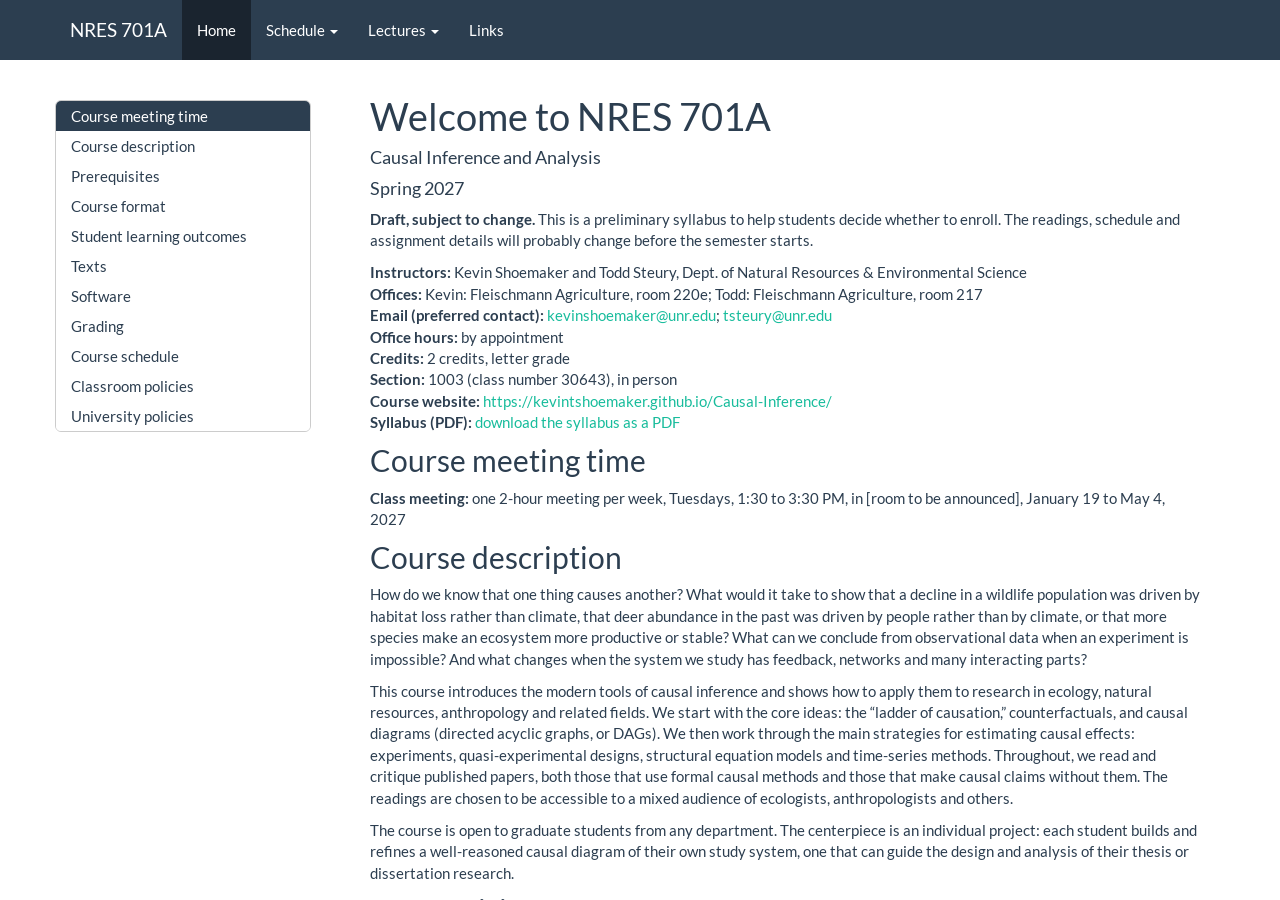
<file: index.html>
<!DOCTYPE html>
<html lang="en">
<head>
<meta charset="utf-8">
<title>NRES 701A: Causal Inference and Analysis</title>
<!-- The course website lives in docs/. This page only forwards visitors there, for when
     GitHub Pages is set to serve the repository root instead of the /docs folder. -->
<meta http-equiv="refresh" content="0; url=docs/">
<link rel="canonical" href="docs/">
</head>
<body>
<p>The NRES 701A course website is at <a href="docs/">docs/</a>.</p>
</body>
</html>
</file>
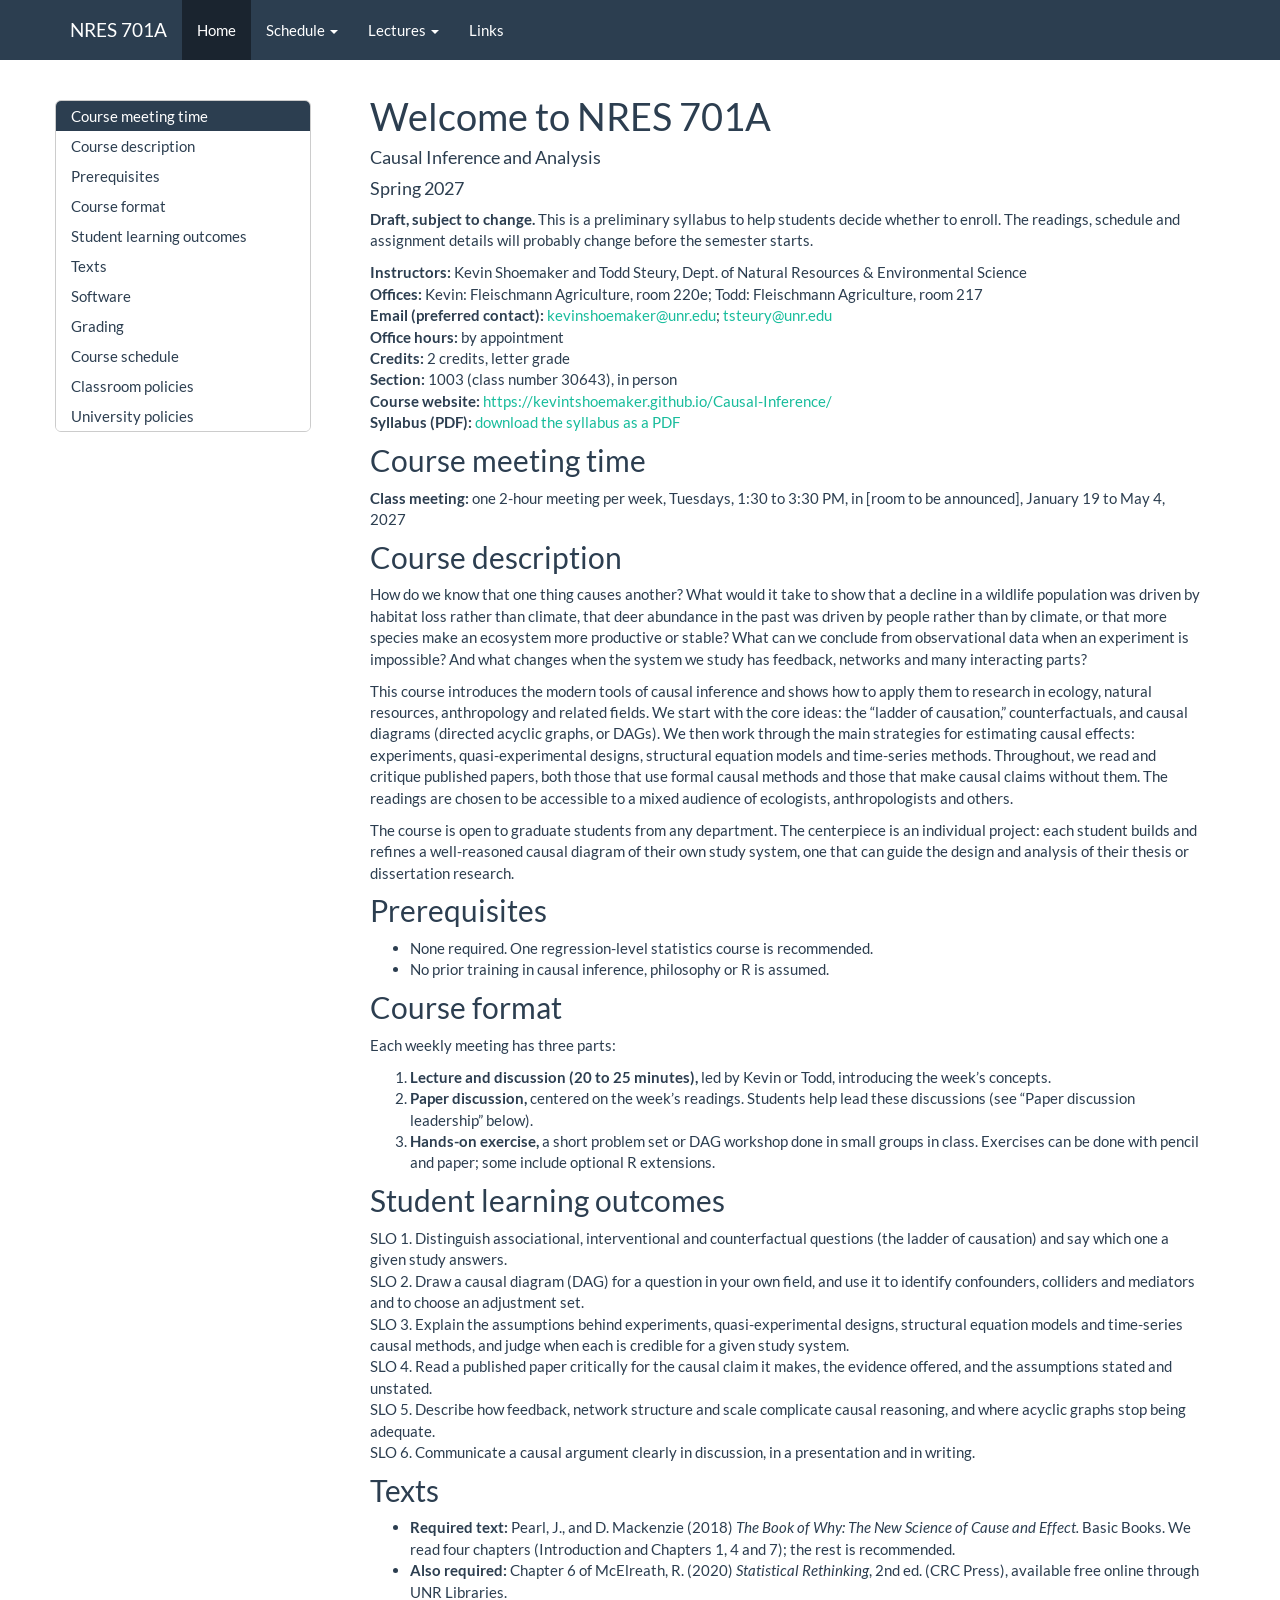
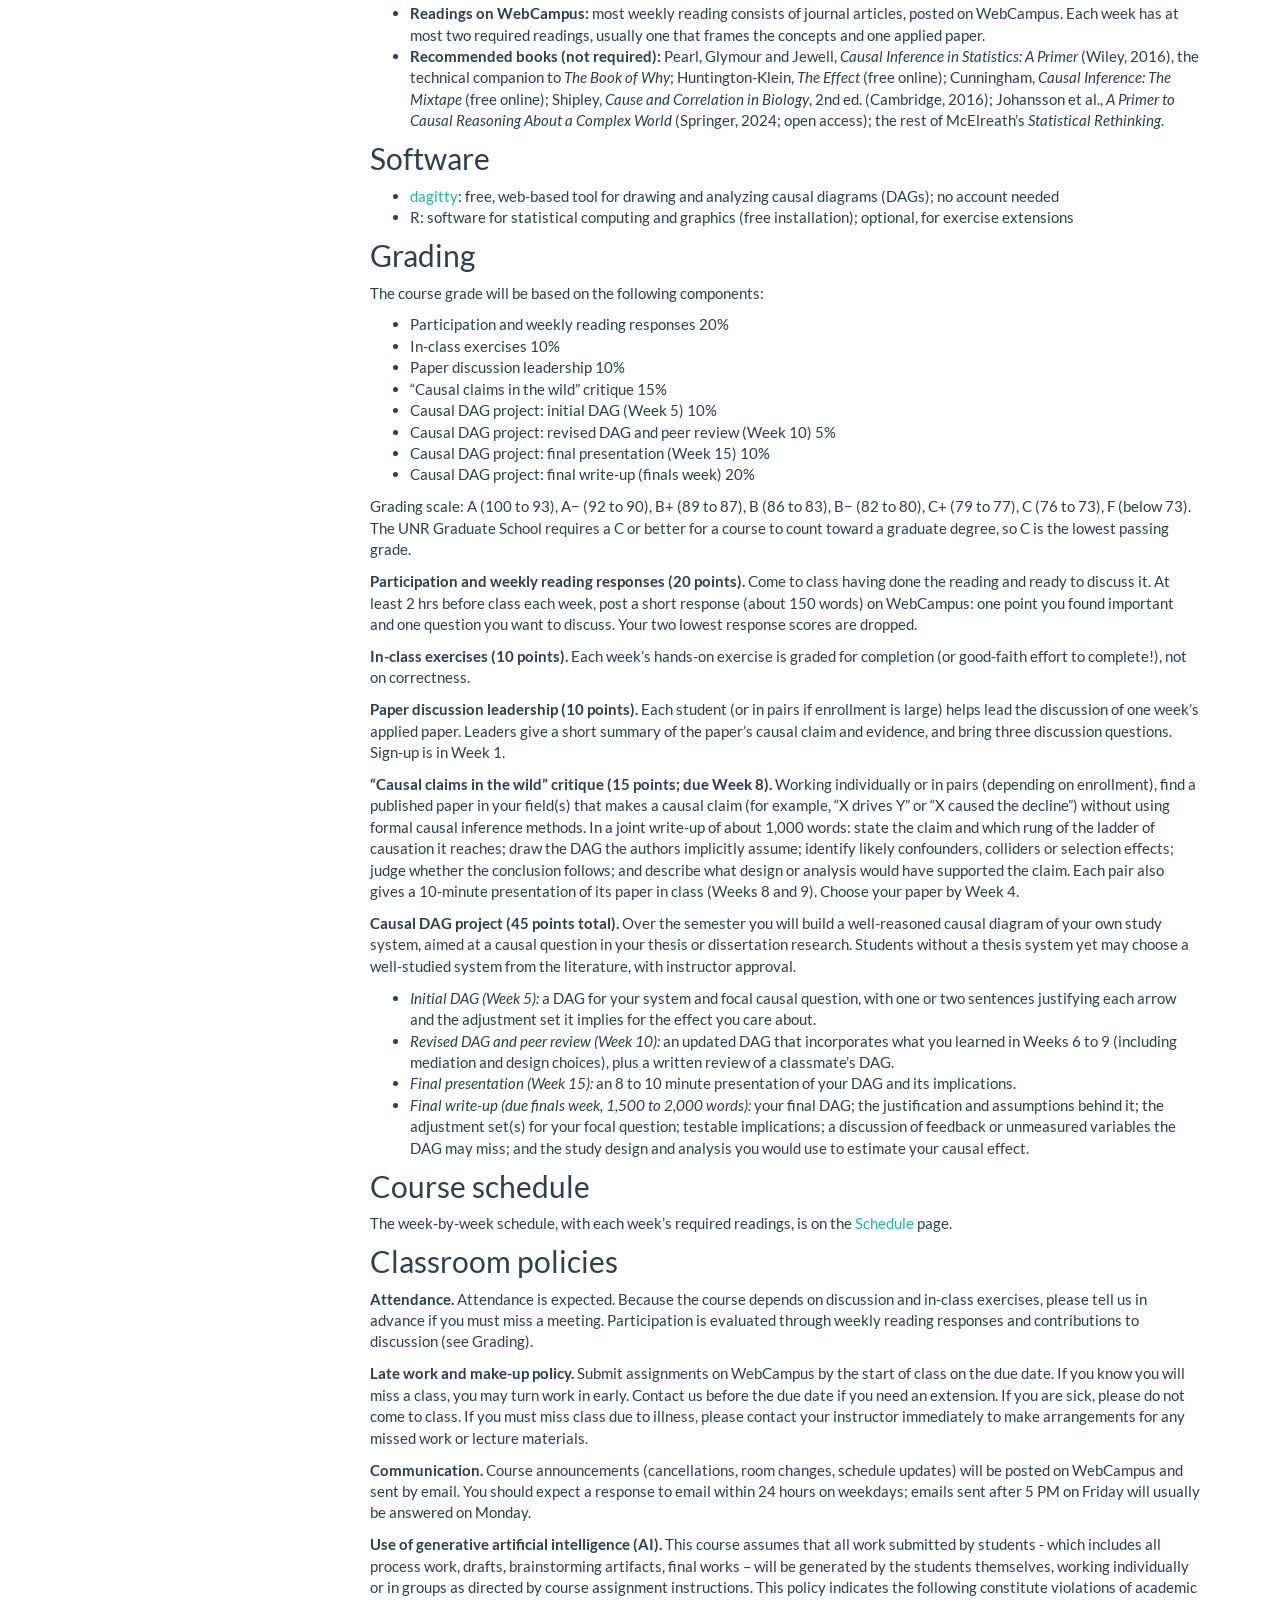
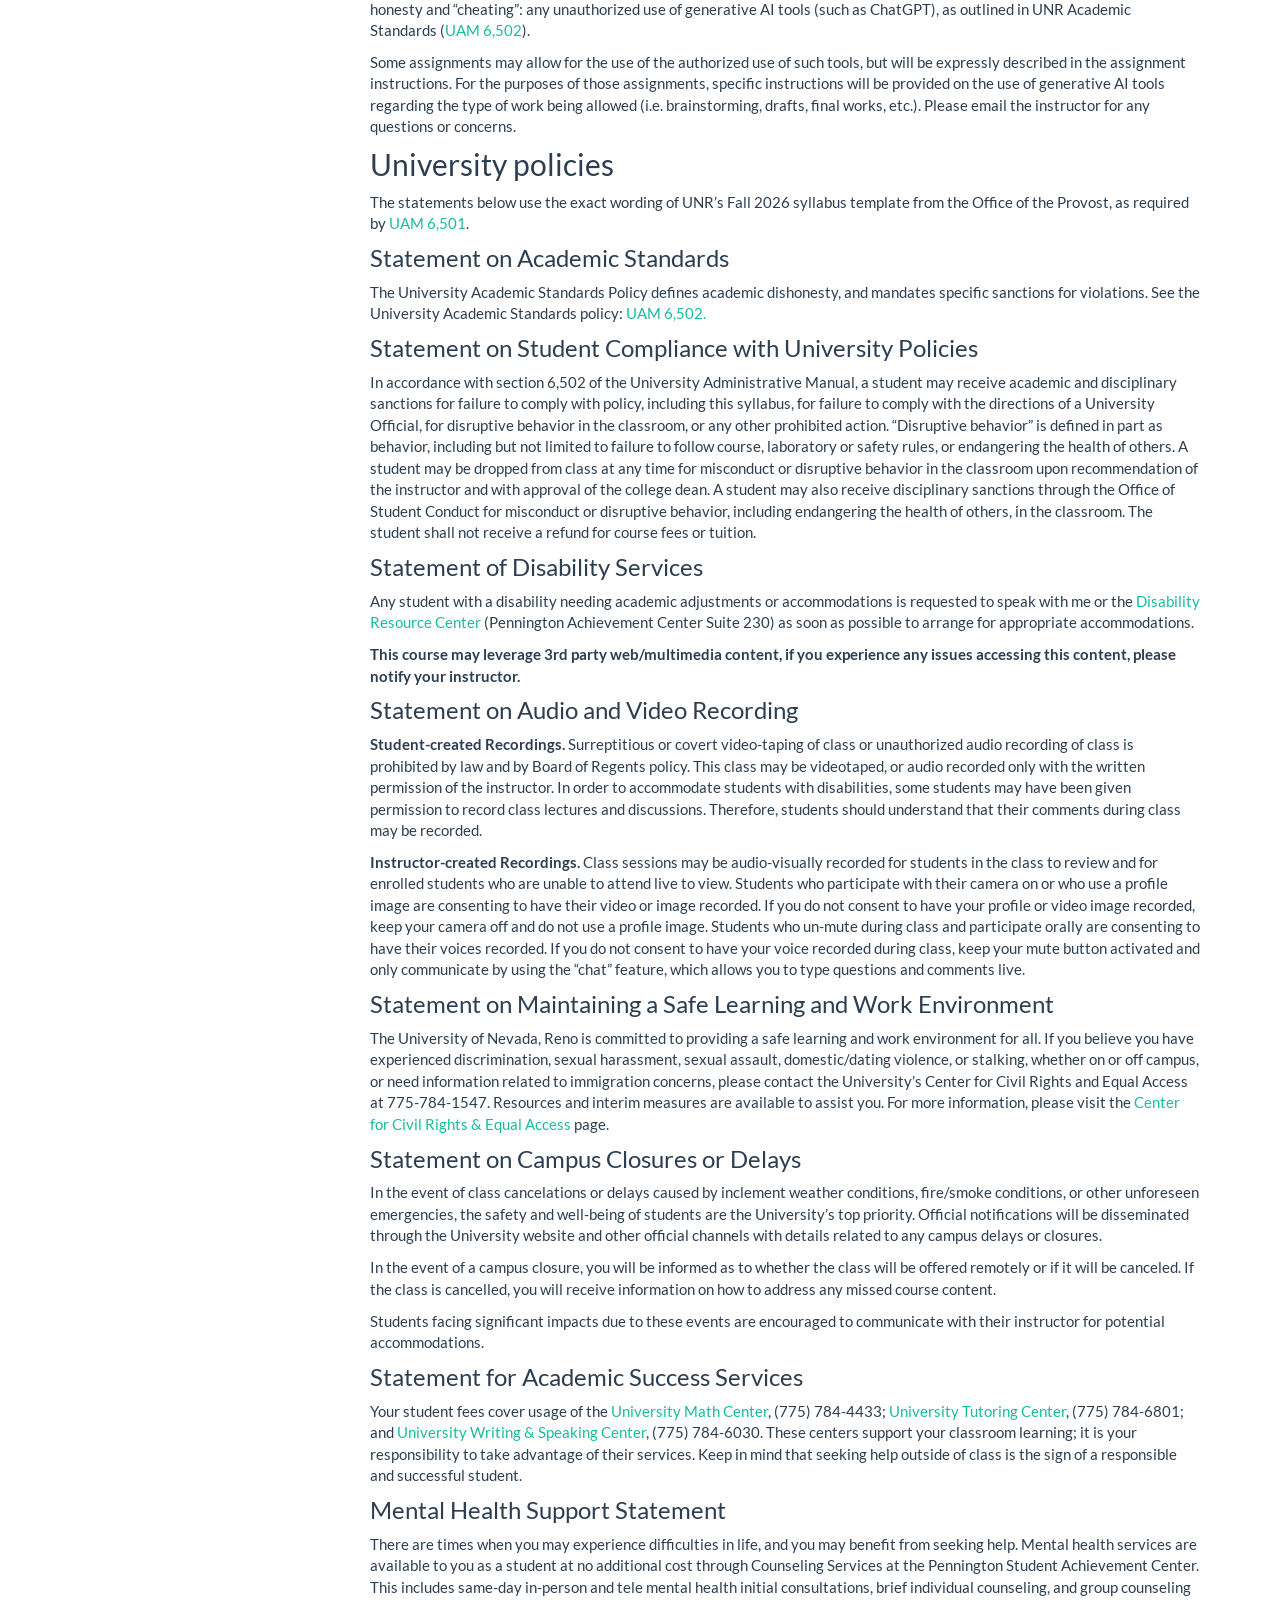
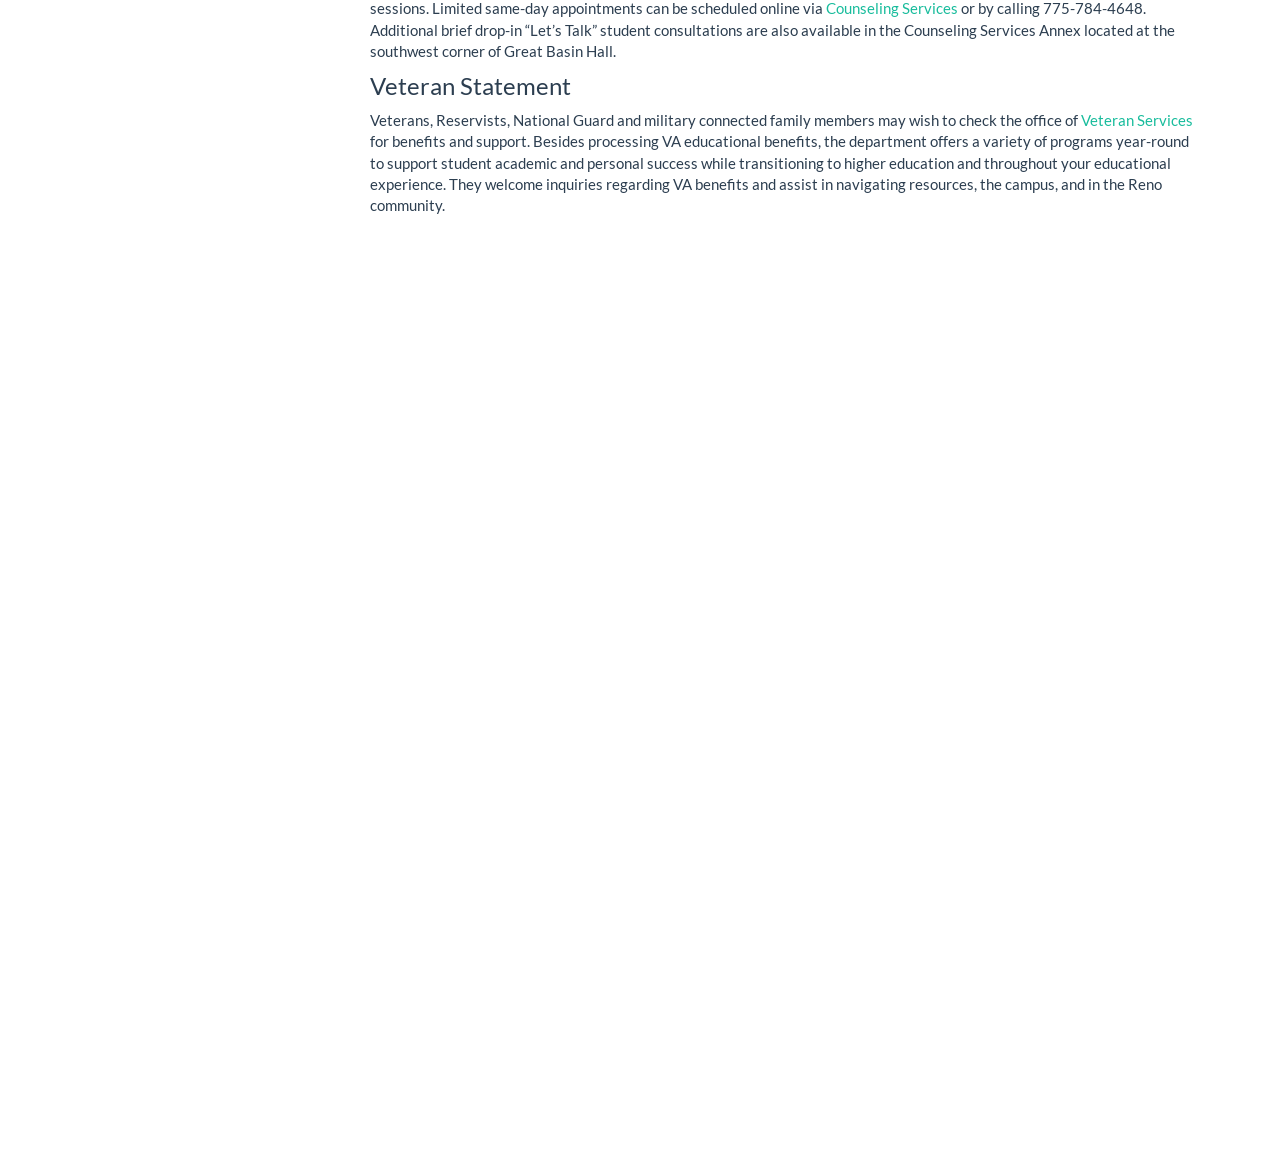
<file: docs/index.html>
<!DOCTYPE html>

<html>

<head>

<meta charset="utf-8" />
<meta name="generator" content="pandoc" />
<meta http-equiv="X-UA-Compatible" content="IE=EDGE" />


<meta name="author" content="Causal Inference and Analysis" />


<title>Welcome to NRES 701A</title>

<script src="site_libs/header-attrs-2.29/header-attrs.js"></script>
<script src="site_libs/jquery-3.6.0/jquery-3.6.0.min.js"></script>
<meta name="viewport" content="width=device-width, initial-scale=1" />
<link href="site_libs/bootstrap-3.3.5/css/flatly.min.css" rel="stylesheet" />
<script src="site_libs/bootstrap-3.3.5/js/bootstrap.min.js"></script>
<script src="site_libs/bootstrap-3.3.5/shim/html5shiv.min.js"></script>
<script src="site_libs/bootstrap-3.3.5/shim/respond.min.js"></script>
<style>h1 {font-size: 34px;}
       h1.title {font-size: 38px;}
       h2 {font-size: 30px;}
       h3 {font-size: 24px;}
       h4 {font-size: 18px;}
       h5 {font-size: 16px;}
       h6 {font-size: 12px;}
       code {color: inherit; background-color: rgba(0, 0, 0, 0.04);}
       pre:not([class]) { background-color: white }</style>
<script src="site_libs/jqueryui-1.13.2/jquery-ui.min.js"></script>
<link href="site_libs/tocify-1.9.1/jquery.tocify.css" rel="stylesheet" />
<script src="site_libs/tocify-1.9.1/jquery.tocify.js"></script>
<script src="site_libs/navigation-1.1/tabsets.js"></script>
<link href="site_libs/highlightjs-9.12.0/default.css" rel="stylesheet" />
<script src="site_libs/highlightjs-9.12.0/highlight.js"></script>

<style type="text/css">
  code{white-space: pre-wrap;}
  span.smallcaps{font-variant: small-caps;}
  span.underline{text-decoration: underline;}
  div.column{display: inline-block; vertical-align: top; width: 50%;}
  div.hanging-indent{margin-left: 1.5em; text-indent: -1.5em;}
  ul.task-list{list-style: none;}
    </style>

<style type="text/css">code{white-space: pre;}</style>
<script type="text/javascript">
if (window.hljs) {
  hljs.configure({languages: []});
  hljs.initHighlightingOnLoad();
  if (document.readyState && document.readyState === "complete") {
    window.setTimeout(function() { hljs.initHighlighting(); }, 0);
  }
}
</script>






<link rel="stylesheet" href="styles.css" type="text/css" />



<style type = "text/css">
.main-container {
  max-width: 940px;
  margin-left: auto;
  margin-right: auto;
}
img {
  max-width:100%;
}
.tabbed-pane {
  padding-top: 12px;
}
.html-widget {
  margin-bottom: 20px;
}
button.code-folding-btn:focus {
  outline: none;
}
summary {
  display: list-item;
}
details > summary > p:only-child {
  display: inline;
}
pre code {
  padding: 0;
}
</style>


<style type="text/css">
.dropdown-submenu {
  position: relative;
}
.dropdown-submenu>.dropdown-menu {
  top: 0;
  left: 100%;
  margin-top: -6px;
  margin-left: -1px;
  border-radius: 0 6px 6px 6px;
}
.dropdown-submenu:hover>.dropdown-menu {
  display: block;
}
.dropdown-submenu>a:after {
  display: block;
  content: " ";
  float: right;
  width: 0;
  height: 0;
  border-color: transparent;
  border-style: solid;
  border-width: 5px 0 5px 5px;
  border-left-color: #cccccc;
  margin-top: 5px;
  margin-right: -10px;
}
.dropdown-submenu:hover>a:after {
  border-left-color: #adb5bd;
}
.dropdown-submenu.pull-left {
  float: none;
}
.dropdown-submenu.pull-left>.dropdown-menu {
  left: -100%;
  margin-left: 10px;
  border-radius: 6px 0 6px 6px;
}
</style>

<script type="text/javascript">
// manage active state of menu based on current page
$(document).ready(function () {
  // active menu anchor
  href = window.location.pathname
  href = href.substr(href.lastIndexOf('/') + 1)
  if (href === "")
    href = "index.html";
  var menuAnchor = $('a[href="' + href + '"]');

  // mark the anchor link active (and if it's in a dropdown, also mark that active)
  var dropdown = menuAnchor.closest('li.dropdown');
  if (window.bootstrap) { // Bootstrap 4+
    menuAnchor.addClass('active');
    dropdown.find('> .dropdown-toggle').addClass('active');
  } else { // Bootstrap 3
    menuAnchor.parent().addClass('active');
    dropdown.addClass('active');
  }

  // Navbar adjustments
  var navHeight = $(".navbar").first().height() + 15;
  var style = document.createElement('style');
  var pt = "padding-top: " + navHeight + "px; ";
  var mt = "margin-top: -" + navHeight + "px; ";
  var css = "";
  // offset scroll position for anchor links (for fixed navbar)
  for (var i = 1; i <= 6; i++) {
    css += ".section h" + i + "{ " + pt + mt + "}\n";
  }
  style.innerHTML = "body {" + pt + "padding-bottom: 40px; }\n" + css;
  document.head.appendChild(style);
});
</script>

<!-- tabsets -->

<style type="text/css">
.tabset-dropdown > .nav-tabs {
  display: inline-table;
  max-height: 500px;
  min-height: 44px;
  overflow-y: auto;
  border: 1px solid #ddd;
  border-radius: 4px;
}

.tabset-dropdown > .nav-tabs > li.active:before, .tabset-dropdown > .nav-tabs.nav-tabs-open:before {
  content: "\e259";
  font-family: 'Glyphicons Halflings';
  display: inline-block;
  padding: 10px;
  border-right: 1px solid #ddd;
}

.tabset-dropdown > .nav-tabs.nav-tabs-open > li.active:before {
  content: "\e258";
  font-family: 'Glyphicons Halflings';
  border: none;
}

.tabset-dropdown > .nav-tabs > li.active {
  display: block;
}

.tabset-dropdown > .nav-tabs > li > a,
.tabset-dropdown > .nav-tabs > li > a:focus,
.tabset-dropdown > .nav-tabs > li > a:hover {
  border: none;
  display: inline-block;
  border-radius: 4px;
  background-color: transparent;
}

.tabset-dropdown > .nav-tabs.nav-tabs-open > li {
  display: block;
  float: none;
}

.tabset-dropdown > .nav-tabs > li {
  display: none;
}
</style>

<!-- code folding -->



<style type="text/css">

#TOC {
  margin: 25px 0px 20px 0px;
}
@media (max-width: 768px) {
#TOC {
  position: relative;
  width: 100%;
}
}

@media print {
.toc-content {
  /* see https://github.com/w3c/csswg-drafts/issues/4434 */
  float: right;
}
}

.toc-content {
  padding-left: 30px;
  padding-right: 40px;
}

div.main-container {
  max-width: 1200px;
}

div.tocify {
  width: 20%;
  max-width: 260px;
  max-height: 85%;
}

@media (min-width: 768px) and (max-width: 991px) {
  div.tocify {
    width: 25%;
  }
}

@media (max-width: 767px) {
  div.tocify {
    width: 100%;
    max-width: none;
  }
}

.tocify ul, .tocify li {
  line-height: 20px;
}

.tocify-subheader .tocify-item {
  font-size: 0.90em;
}

.tocify .list-group-item {
  border-radius: 0px;
}


</style>



</head>

<body>


<div class="container-fluid main-container">


<!-- setup 3col/9col grid for toc_float and main content  -->
<div class="row">
<div class="col-xs-12 col-sm-4 col-md-3">
<div id="TOC" class="tocify">
</div>
</div>

<div class="toc-content col-xs-12 col-sm-8 col-md-9">




<div class="navbar navbar-default  navbar-fixed-top" role="navigation">
  <div class="container">
    <div class="navbar-header">
      <button type="button" class="navbar-toggle collapsed" data-toggle="collapse" data-bs-toggle="collapse" data-target="#navbar" data-bs-target="#navbar">
        <span class="icon-bar"></span>
        <span class="icon-bar"></span>
        <span class="icon-bar"></span>
      </button>
      <a class="navbar-brand" href="index.html">NRES 701A</a>
    </div>
    <div id="navbar" class="navbar-collapse collapse">
      <ul class="nav navbar-nav">
        <li>
  <a href="index.html">Home</a>
</li>
<li class="dropdown">
  <a href="#" class="dropdown-toggle" data-toggle="dropdown" role="button" data-bs-toggle="dropdown" aria-expanded="false">
    Schedule
     
    <span class="caret"></span>
  </a>
  <ul class="dropdown-menu" role="menu">
    <li>
      <a href="schedule.html">Course Schedule</a>
    </li>
    <li>
      <a href="Syllabus.pdf">Syllabus (PDF)</a>
    </li>
  </ul>
</li>
<li class="dropdown">
  <a href="#" class="dropdown-toggle" data-toggle="dropdown" role="button" data-bs-toggle="dropdown" aria-expanded="false">
    Lectures
     
    <span class="caret"></span>
  </a>
  <ul class="dropdown-menu" role="menu">
    <li>
      <a href="lectures.html#week1">Week 1: Why causality?</a>
    </li>
    <li>
      <a href="lectures.html#week2">Week 2: What is a cause?</a>
    </li>
    <li>
      <a href="lectures.html#week3">Week 3: Causal models and graphs</a>
    </li>
    <li>
      <a href="lectures.html#week4">Week 4: Confounding and the smoking debate</a>
    </li>
    <li>
      <a href="lectures.html#week5">Week 5: Back-door criterion, colliders and the do-operator</a>
    </li>
    <li>
      <a href="lectures.html#week6">Week 6: Two frameworks and mediation</a>
    </li>
    <li>
      <a href="lectures.html#week7">Week 7: Experiments and quasi-experiments</a>
    </li>
    <li>
      <a href="lectures.html#week8">Week 8: Observational data and unmeasured confounders</a>
    </li>
    <li>
      <a href="lectures.html#week9">Week 9: Path analysis and structural equation models</a>
    </li>
    <li>
      <a href="lectures.html#week10">Week 10: Time series and dynamical systems</a>
    </li>
    <li>
      <a href="lectures.html#week11">Week 11: Complexity and stability</a>
    </li>
    <li>
      <a href="lectures.html#week12">Week 12: Feedback, networks and systems thinking</a>
    </li>
    <li>
      <a href="lectures.html#week13">Week 13: Synthesis: from DAG to study design</a>
    </li>
  </ul>
</li>
<li>
  <a href="Links.html">Links</a>
</li>
      </ul>
      <ul class="nav navbar-nav navbar-right">
        
      </ul>
    </div><!--/.nav-collapse -->
  </div><!--/.container -->
</div><!--/.navbar -->

<div id="header">



<h1 class="title toc-ignore">Welcome to NRES 701A</h1>
<h4 class="author">Causal Inference and Analysis</h4>
<h4 class="date">Spring 2027</h4>

</div>


<!-- GENERATED by build_site.py from the syllabus. Do not edit by hand. -->
<p><strong>Draft, subject to change.</strong> This is a preliminary
syllabus to help students decide whether to enroll. The readings,
schedule and assignment details will probably change before the semester
starts.</p>
<p><strong>Instructors:</strong> Kevin Shoemaker and Todd Steury, Dept.
of Natural Resources &amp; Environmental Science<br />
<strong>Offices:</strong> Kevin: Fleischmann Agriculture, room 220e;
Todd: Fleischmann Agriculture, room 217<br />
<strong>Email (preferred contact):</strong> <a
href="mailto:kevinshoemaker@unr.edu"
class="email">kevinshoemaker@unr.edu</a>; <a
href="mailto:tsteury@unr.edu" class="email">tsteury@unr.edu</a><br />
<strong>Office hours:</strong> by appointment<br />
<strong>Credits:</strong> 2 credits, letter grade<br />
<strong>Section:</strong> 1003 (class number 30643), in person<br />
<strong>Course website:</strong> <a
href="https://kevintshoemaker.github.io/Causal-Inference/"
class="uri">https://kevintshoemaker.github.io/Causal-Inference/</a><br />
<strong>Syllabus (PDF):</strong> <a href="Syllabus.pdf">download the
syllabus as a PDF</a></p>
<div id="course-meeting-time" class="section level2">
<h2>Course meeting time</h2>
<p><strong>Class meeting:</strong> one 2-hour meeting per week,
Tuesdays, 1:30 to 3:30 PM, in [room to be announced], January 19 to May
4, 2027</p>
</div>
<div id="course-description" class="section level2">
<h2>Course description</h2>
<p>How do we know that one thing causes another? What would it take to
show that a decline in a wildlife population was driven by habitat loss
rather than climate, that deer abundance in the past was driven by
people rather than by climate, or that more species make an ecosystem
more productive or stable? What can we conclude from observational data
when an experiment is impossible? And what changes when the system we
study has feedback, networks and many interacting parts?</p>
<p>This course introduces the modern tools of causal inference and shows
how to apply them to research in ecology, natural resources,
anthropology and related fields. We start with the core ideas: the
“ladder of causation,” counterfactuals, and causal diagrams (directed
acyclic graphs, or DAGs). We then work through the main strategies for
estimating causal effects: experiments, quasi-experimental designs,
structural equation models and time-series methods. Throughout, we read
and critique published papers, both those that use formal causal methods
and those that make causal claims without them. The readings are chosen
to be accessible to a mixed audience of ecologists, anthropologists and
others.</p>
<p>The course is open to graduate students from any department. The
centerpiece is an individual project: each student builds and refines a
well-reasoned causal diagram of their own study system, one that can
guide the design and analysis of their thesis or dissertation
research.</p>
</div>
<div id="prerequisites" class="section level2">
<h2>Prerequisites</h2>
<ul>
<li>None required. One regression-level statistics course is
recommended.</li>
<li>No prior training in causal inference, philosophy or R is
assumed.</li>
</ul>
</div>
<div id="course-format" class="section level2">
<h2>Course format</h2>
<p>Each weekly meeting has three parts:</p>
<ol style="list-style-type: decimal">
<li><strong>Lecture and discussion (20 to 25 minutes),</strong> led by
Kevin or Todd, introducing the week’s concepts.</li>
<li><strong>Paper discussion,</strong> centered on the week’s readings.
Students help lead these discussions (see “Paper discussion leadership”
below).</li>
<li><strong>Hands-on exercise,</strong> a short problem set or DAG
workshop done in small groups in class. Exercises can be done with
pencil and paper; some include optional R extensions.</li>
</ol>
</div>
<div id="student-learning-outcomes" class="section level2">
<h2>Student learning outcomes</h2>
<p>SLO 1. Distinguish associational, interventional and counterfactual
questions (the ladder of causation) and say which one a given study
answers.<br />
SLO 2. Draw a causal diagram (DAG) for a question in your own field, and
use it to identify confounders, colliders and mediators and to choose an
adjustment set.<br />
SLO 3. Explain the assumptions behind experiments, quasi-experimental
designs, structural equation models and time-series causal methods, and
judge when each is credible for a given study system.<br />
SLO 4. Read a published paper critically for the causal claim it makes,
the evidence offered, and the assumptions stated and unstated.<br />
SLO 5. Describe how feedback, network structure and scale complicate
causal reasoning, and where acyclic graphs stop being adequate.<br />
SLO 6. Communicate a causal argument clearly in discussion, in a
presentation and in writing.</p>
</div>
<div id="texts" class="section level2">
<h2>Texts</h2>
<ul>
<li><strong>Required text:</strong> Pearl, J., and D. Mackenzie (2018)
<em>The Book of Why: The New Science of Cause and Effect.</em> Basic
Books. We read four chapters (Introduction and Chapters 1, 4 and 7); the
rest is recommended.</li>
<li><strong>Also required:</strong> Chapter 6 of McElreath, R. (2020)
<em>Statistical Rethinking</em>, 2nd ed. (CRC Press), available free
online through UNR Libraries.</li>
<li><strong>Readings on WebCampus:</strong> most weekly reading consists
of journal articles, posted on WebCampus. Each week has at most two
required readings, usually one that frames the concepts and one applied
paper.</li>
<li><strong>Recommended books (not required):</strong> Pearl, Glymour
and Jewell, <em>Causal Inference in Statistics: A Primer</em> (Wiley,
2016), the technical companion to <em>The Book of Why</em>;
Huntington-Klein, <em>The Effect</em> (free online); Cunningham,
<em>Causal Inference: The Mixtape</em> (free online); Shipley, <em>Cause
and Correlation in Biology</em>, 2nd ed. (Cambridge, 2016); Johansson et
al., <em>A Primer to Causal Reasoning About a Complex World</em>
(Springer, 2024; open access); the rest of McElreath’s <em>Statistical
Rethinking</em>.</li>
</ul>
</div>
<div id="software" class="section level2">
<h2>Software</h2>
<ul>
<li><a href="https://www.dagitty.net">dagitty</a>: free, web-based tool
for drawing and analyzing causal diagrams (DAGs); no account needed</li>
<li>R: software for statistical computing and graphics (free
installation); optional, for exercise extensions</li>
</ul>
</div>
<div id="grading" class="section level2">
<h2>Grading</h2>
<p>The course grade will be based on the following components:</p>
<ul>
<li>Participation and weekly reading responses 20%</li>
<li>In-class exercises 10%</li>
<li>Paper discussion leadership 10%</li>
<li>“Causal claims in the wild” critique 15%</li>
<li>Causal DAG project: initial DAG (Week 5) 10%</li>
<li>Causal DAG project: revised DAG and peer review (Week 10) 5%</li>
<li>Causal DAG project: final presentation (Week 15) 10%</li>
<li>Causal DAG project: final write-up (finals week) 20%</li>
</ul>
<p>Grading scale: A (100 to 93), A− (92 to 90), B+ (89 to 87), B (86 to
83), B− (82 to 80), C+ (79 to 77), C (76 to 73), F (below 73). The UNR
Graduate School requires a C or better for a course to count toward a
graduate degree, so C is the lowest passing grade.</p>
<p><strong>Participation and weekly reading responses (20
points).</strong> Come to class having done the reading and ready to
discuss it. At least 2 hrs before class each week, post a short response
(about 150 words) on WebCampus: one point you found important and one
question you want to discuss. Your two lowest response scores are
dropped.</p>
<p><strong>In-class exercises (10 points).</strong> Each week’s hands-on
exercise is graded for completion (or good-faith effort to complete!),
not on correctness.</p>
<p><strong>Paper discussion leadership (10 points).</strong> Each
student (or in pairs if enrollment is large) helps lead the discussion
of one week’s applied paper. Leaders give a short summary of the paper’s
causal claim and evidence, and bring three discussion questions. Sign-up
is in Week 1.</p>
<p><strong>“Causal claims in the wild” critique (15 points; due Week
8).</strong> Working individually or in pairs (depending on enrollment),
find a published paper in your field(s) that makes a causal claim (for
example, “X drives Y” or “X caused the decline”) without using formal
causal inference methods. In a joint write-up of about 1,000 words:
state the claim and which rung of the ladder of causation it reaches;
draw the DAG the authors implicitly assume; identify likely confounders,
colliders or selection effects; judge whether the conclusion follows;
and describe what design or analysis would have supported the claim.
Each pair also gives a 10-minute presentation of its paper in class
(Weeks 8 and 9). Choose your paper by Week 4.</p>
<p><strong>Causal DAG project (45 points total).</strong> Over the
semester you will build a well-reasoned causal diagram of your own study
system, aimed at a causal question in your thesis or dissertation
research. Students without a thesis system yet may choose a well-studied
system from the literature, with instructor approval.</p>
<ul>
<li><em>Initial DAG (Week 5):</em> a DAG for your system and focal
causal question, with one or two sentences justifying each arrow and the
adjustment set it implies for the effect you care about.</li>
<li><em>Revised DAG and peer review (Week 10):</em> an updated DAG that
incorporates what you learned in Weeks 6 to 9 (including mediation and
design choices), plus a written review of a classmate’s DAG.</li>
<li><em>Final presentation (Week 15):</em> an 8 to 10 minute
presentation of your DAG and its implications.</li>
<li><em>Final write-up (due finals week, 1,500 to 2,000 words):</em>
your final DAG; the justification and assumptions behind it; the
adjustment set(s) for your focal question; testable implications; a
discussion of feedback or unmeasured variables the DAG may miss; and the
study design and analysis you would use to estimate your causal
effect.</li>
</ul>
</div>
<div id="course-schedule" class="section level2">
<h2>Course schedule</h2>
<p>The week-by-week schedule, with each week’s required readings, is on
the <a href="schedule.html">Schedule</a> page.</p>
</div>
<div id="classroom-policies" class="section level2">
<h2>Classroom policies</h2>
<p><strong>Attendance.</strong> Attendance is expected. Because the
course depends on discussion and in-class exercises, please tell us in
advance if you must miss a meeting. Participation is evaluated through
weekly reading responses and contributions to discussion (see
Grading).</p>
<p><strong>Late work and make-up policy.</strong> Submit assignments on
WebCampus by the start of class on the due date. If you know you will
miss a class, you may turn work in early. Contact us before the due date
if you need an extension. If you are sick, please do not come to class.
If you must miss class due to illness, please contact your instructor
immediately to make arrangements for any missed work or lecture
materials.</p>
<p><strong>Communication.</strong> Course announcements (cancellations,
room changes, schedule updates) will be posted on WebCampus and sent by
email. You should expect a response to email within 24 hours on
weekdays; emails sent after 5 PM on Friday will usually be answered on
Monday.</p>
<p><strong>Use of generative artificial intelligence (AI).</strong> This
course assumes that all work submitted by students - which includes all
process work, drafts, brainstorming artifacts, final works – will be
generated by the students themselves, working individually or in groups
as directed by course assignment instructions. This policy indicates the
following constitute violations of academic honesty and “cheating”: any
unauthorized use of generative AI tools (such as ChatGPT), as outlined
in UNR Academic Standards (<a
href="https://www.unr.edu/administrative-manual/6000-6999-courses-curricula-and-organizational-change-process/6502-academic-standards">UAM
6,502</a>).</p>
<p>Some assignments may allow for the use of the authorized use of such
tools, but will be expressly described in the assignment instructions.
For the purposes of those assignments, specific instructions will be
provided on the use of generative AI tools regarding the type of work
being allowed (i.e. brainstorming, drafts, final works, etc.). Please
email the instructor for any questions or concerns.</p>
</div>
<div id="university-policies" class="section level2">
<h2>University policies</h2>
<p>The statements below use the exact wording of UNR’s Fall 2026
syllabus template from the Office of the Provost, as required by <a
href="https://www.unr.edu/administrative-manual/6000-6999-courses-curricula-and-organizational-change-process/6501-syllabus-policy">UAM
6,501</a>.</p>
<div id="statement-on-academic-standards" class="section level3">
<h3>Statement on Academic Standards</h3>
<p>The University Academic Standards Policy defines academic dishonesty,
and mandates specific sanctions for violations. See the University
Academic Standards policy: <a
href="https://www.unr.edu/administrative-manual/6000-6999-courses-curricula-and-organizational-change-process/6502-academic-standards">UAM
6,502.</a></p>
</div>
<div id="statement-on-student-compliance-with-university-policies"
class="section level3">
<h3>Statement on Student Compliance with University Policies</h3>
<p>In accordance with section 6,502 of the University Administrative
Manual, a student may receive academic and disciplinary sanctions for
failure to comply with policy, including this syllabus, for failure to
comply with the directions of a University Official, for disruptive
behavior in the classroom, or any other prohibited action. “Disruptive
behavior” is defined in part as behavior, including but not limited to
failure to follow course, laboratory or safety rules, or endangering the
health of others. A student may be dropped from class at any time for
misconduct or disruptive behavior in the classroom upon recommendation
of the instructor and with approval of the college dean. A student may
also receive disciplinary sanctions through the Office of Student
Conduct for misconduct or disruptive behavior, including endangering the
health of others, in the classroom. The student shall not receive a
refund for course fees or tuition.</p>
</div>
<div id="statement-of-disability-services" class="section level3">
<h3>Statement of Disability Services</h3>
<p>Any student with a disability needing academic adjustments or
accommodations is requested to speak with me or the <a
href="http://www.unr.edu/drc">Disability Resource Center</a> (Pennington
Achievement Center Suite 230) as soon as possible to arrange for
appropriate accommodations.</p>
<p><strong>This course may leverage 3rd party web/multimedia content, if
you experience any issues accessing this content, please notify your
instructor.</strong></p>
</div>
<div id="statement-on-audio-and-video-recording" class="section level3">
<h3>Statement on Audio and Video Recording</h3>
<p><strong>Student-created Recordings.</strong> Surreptitious or covert
video-taping of class or unauthorized audio recording of class is
prohibited by law and by Board of Regents policy. This class may be
videotaped, or audio recorded only with the written permission of the
instructor. In order to accommodate students with disabilities, some
students may have been given permission to record class lectures and
discussions. Therefore, students should understand that their comments
during class may be recorded.</p>
<p><strong>Instructor-created Recordings.</strong> Class sessions may be
audio-visually recorded for students in the class to review and for
enrolled students who are unable to attend live to view. Students who
participate with their camera on or who use a profile image are
consenting to have their video or image recorded. If you do not consent
to have your profile or video image recorded, keep your camera off and
do not use a profile image. Students who un-mute during class and
participate orally are consenting to have their voices recorded. If you
do not consent to have your voice recorded during class, keep your mute
button activated and only communicate by using the “chat” feature, which
allows you to type questions and comments live.</p>
</div>
<div id="statement-on-maintaining-a-safe-learning-and-work-environment"
class="section level3">
<h3>Statement on Maintaining a Safe Learning and Work Environment</h3>
<p>The University of Nevada, Reno is committed to providing a safe
learning and work environment for all. If you believe you have
experienced discrimination, sexual harassment, sexual assault,
domestic/dating violence, or stalking, whether on or off campus, or need
information related to immigration concerns, please contact the
University’s Center for Civil Rights and Equal Access at 775-784-1547.
Resources and interim measures are available to assist you. For more
information, please visit the <a
href="https://www.unr.edu/civil-rights">Center for Civil Rights &amp;
Equal Access</a> page.</p>
</div>
<div id="statement-on-campus-closures-or-delays" class="section level3">
<h3>Statement on Campus Closures or Delays</h3>
<p>In the event of class cancelations or delays caused by inclement
weather conditions, fire/smoke conditions, or other unforeseen
emergencies, the safety and well-being of students are the University’s
top priority. Official notifications will be disseminated through the
University website and other official channels with details related to
any campus delays or closures.</p>
<p>In the event of a campus closure, you will be informed as to whether
the class will be offered remotely or if it will be canceled. If the
class is cancelled, you will receive information on how to address any
missed course content.</p>
<p>Students facing significant impacts due to these events are
encouraged to communicate with their instructor for potential
accommodations.</p>
</div>
<div id="statement-for-academic-success-services"
class="section level3">
<h3>Statement for Academic Success Services</h3>
<p>Your student fees cover usage of the <a
href="https://www.unr.edu/university-math-center">University Math
Center</a>, (775) 784-4433; <a
href="https://www.unr.edu/tutoring-center">University Tutoring
Center</a>, (775) 784-6801; and <a
href="https://www.unr.edu/writing-speaking-center">University Writing
&amp; Speaking Center</a>, (775) 784-6030. These centers support your
classroom learning; it is your responsibility to take advantage of their
services. Keep in mind that seeking help outside of class is the sign of
a responsible and successful student.</p>
</div>
<div id="mental-health-support-statement" class="section level3">
<h3>Mental Health Support Statement</h3>
<p>There are times when you may experience difficulties in life, and you
may benefit from seeking help. Mental health services are available to
you as a student at no additional cost through Counseling Services at
the Pennington Student Achievement Center. This includes same-day
in-person and tele mental health initial consultations, brief individual
counseling, and group counseling sessions. Limited same-day appointments
can be scheduled online via <a
href="https://www.unr.edu/counseling">Counseling Services</a> or by
calling 775-784-4648. Additional brief drop-in “Let’s Talk” student
consultations are also available in the Counseling Services Annex
located at the southwest corner of Great Basin Hall.</p>
</div>
<div id="veteran-statement" class="section level3">
<h3>Veteran Statement</h3>
<p>Veterans, Reservists, National Guard and military connected family
members may wish to check the office of <a
href="https://www.unr.edu/veteran">Veteran Services</a> for benefits and
support. Besides processing VA educational benefits, the department
offers a variety of programs year-round to support student academic and
personal success while transitioning to higher education and throughout
your educational experience. They welcome inquiries regarding VA
benefits and assist in navigating resources, the campus, and in the Reno
community.</p>
</div>
</div>



</div>
</div>

</div>

<script>

// add bootstrap table styles to pandoc tables
function bootstrapStylePandocTables() {
  $('tr.odd').parent('tbody').parent('table').addClass('table table-condensed');
}
$(document).ready(function () {
  bootstrapStylePandocTables();
});


</script>

<!-- tabsets -->

<script>
$(document).ready(function () {
  window.buildTabsets("TOC");
});

$(document).ready(function () {
  $('.tabset-dropdown > .nav-tabs > li').click(function () {
    $(this).parent().toggleClass('nav-tabs-open');
  });
});
</script>

<!-- code folding -->

<script>
$(document).ready(function ()  {

    // temporarily add toc-ignore selector to headers for the consistency with Pandoc
    $('.unlisted.unnumbered').addClass('toc-ignore')

    // move toc-ignore selectors from section div to header
    $('div.section.toc-ignore')
        .removeClass('toc-ignore')
        .children('h1,h2,h3,h4,h5').addClass('toc-ignore');

    // establish options
    var options = {
      selectors: "h1,h2",
      theme: "bootstrap3",
      context: '.toc-content',
      hashGenerator: function (text) {
        return text.replace(/[.\\/?&!#<>]/g, '').replace(/\s/g, '_');
      },
      ignoreSelector: ".toc-ignore",
      scrollTo: 0
    };
    options.showAndHide = true;
    options.smoothScroll = true;

    // tocify
    var toc = $("#TOC").tocify(options).data("toc-tocify");
});
</script>

<!-- dynamically load mathjax for compatibility with self-contained -->
<script>
  (function () {
    var script = document.createElement("script");
    script.type = "text/javascript";
    script.src  = "https://mathjax.rstudio.com/latest/MathJax.js?config=TeX-AMS-MML_HTMLorMML";
    document.getElementsByTagName("head")[0].appendChild(script);
  })();
</script>

</body>
</html>
</file>
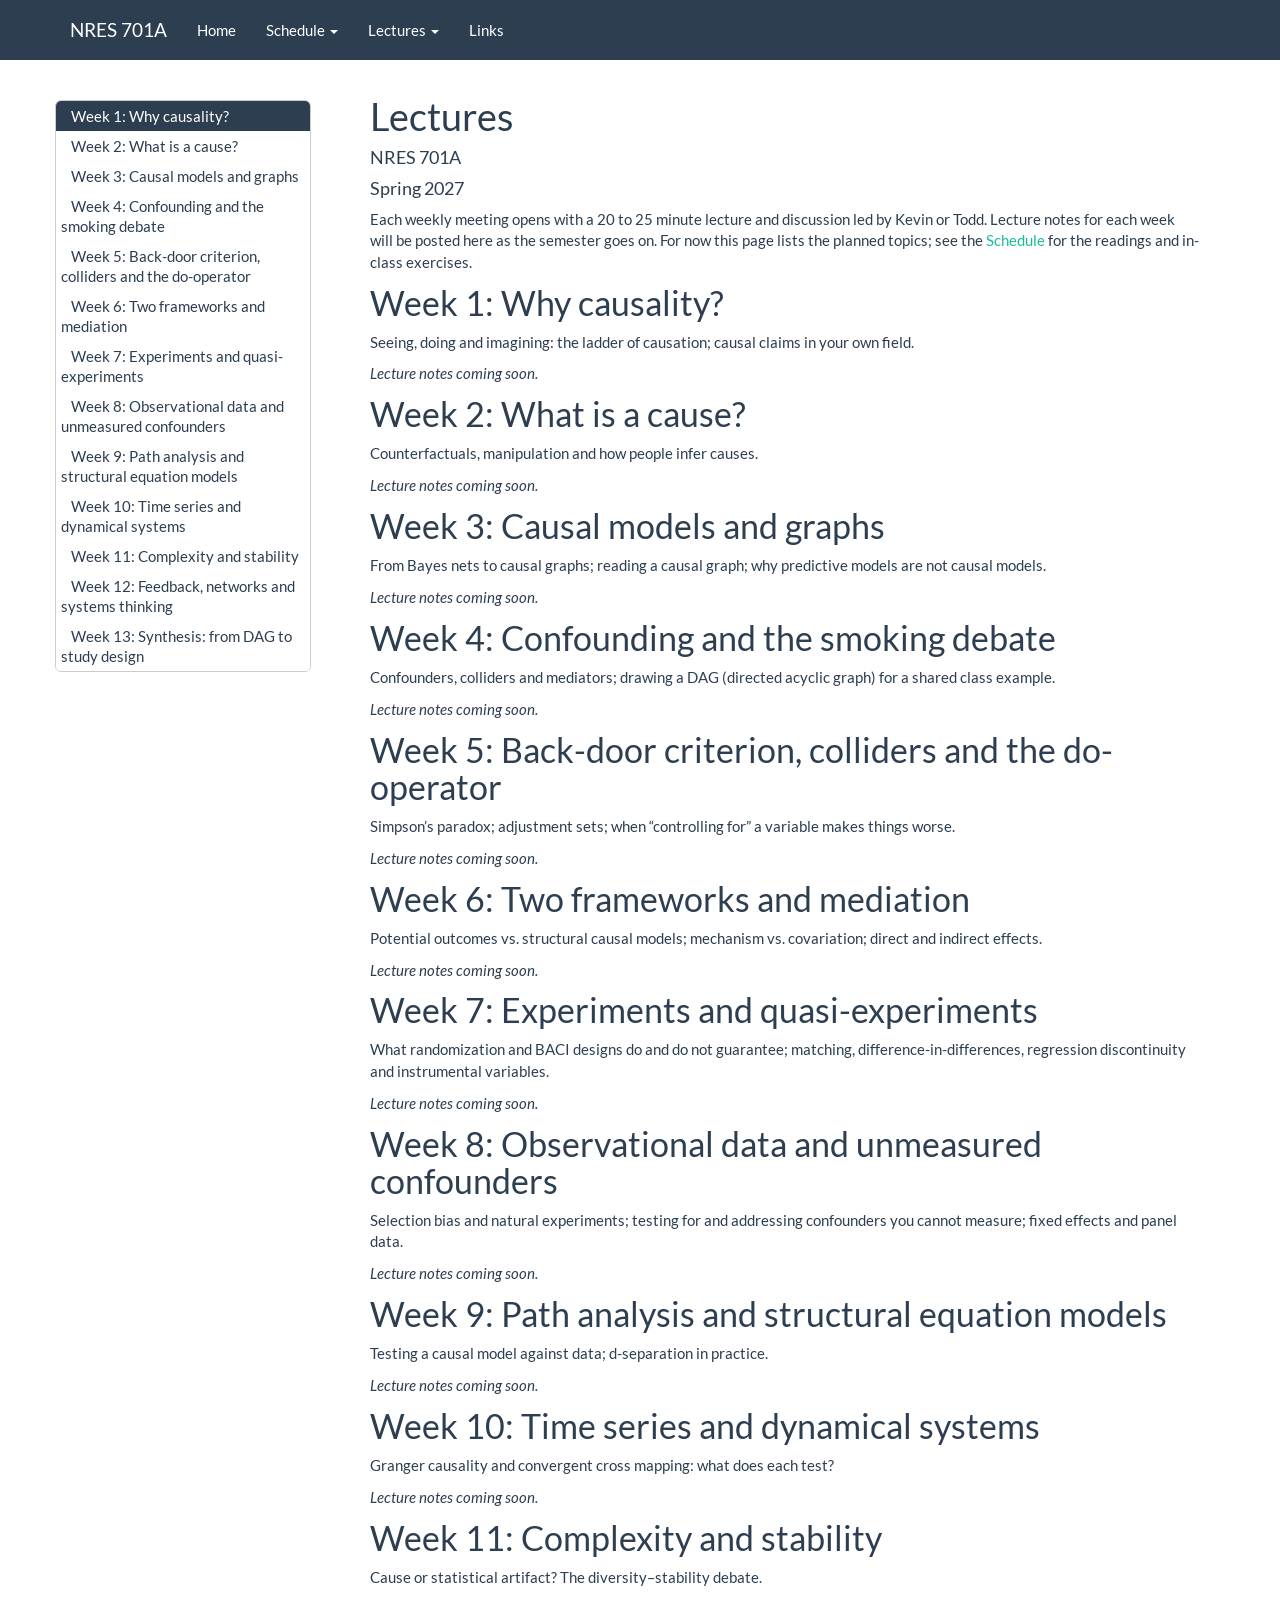
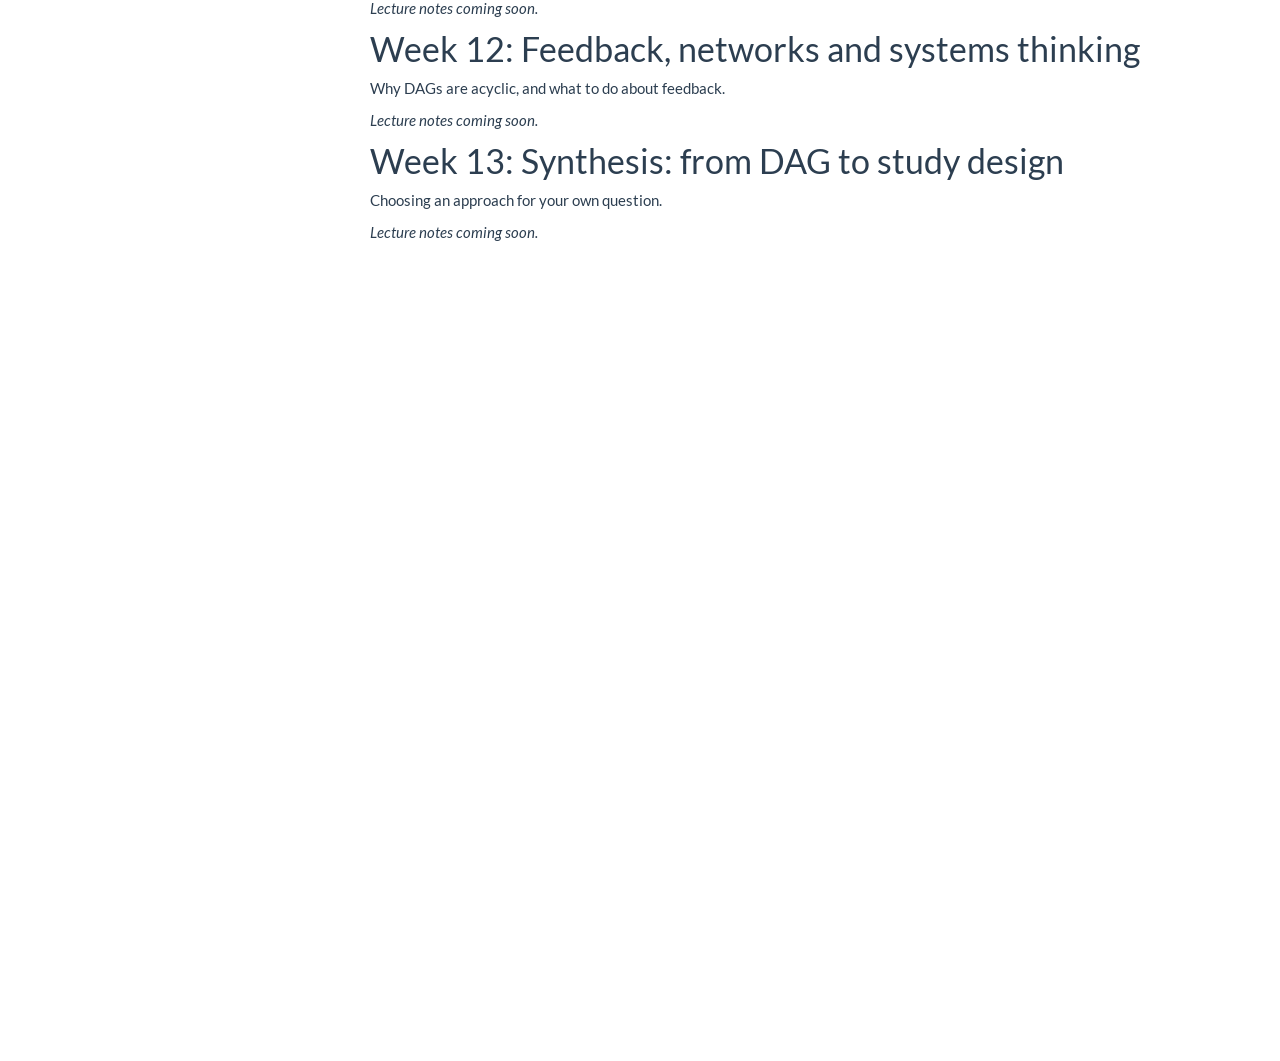
<file: docs/lectures.html>
<!DOCTYPE html>

<html>

<head>

<meta charset="utf-8" />
<meta name="generator" content="pandoc" />
<meta http-equiv="X-UA-Compatible" content="IE=EDGE" />


<meta name="author" content="NRES 701A" />


<title>Lectures</title>

<script src="site_libs/header-attrs-2.29/header-attrs.js"></script>
<script src="site_libs/jquery-3.6.0/jquery-3.6.0.min.js"></script>
<meta name="viewport" content="width=device-width, initial-scale=1" />
<link href="site_libs/bootstrap-3.3.5/css/flatly.min.css" rel="stylesheet" />
<script src="site_libs/bootstrap-3.3.5/js/bootstrap.min.js"></script>
<script src="site_libs/bootstrap-3.3.5/shim/html5shiv.min.js"></script>
<script src="site_libs/bootstrap-3.3.5/shim/respond.min.js"></script>
<style>h1 {font-size: 34px;}
       h1.title {font-size: 38px;}
       h2 {font-size: 30px;}
       h3 {font-size: 24px;}
       h4 {font-size: 18px;}
       h5 {font-size: 16px;}
       h6 {font-size: 12px;}
       code {color: inherit; background-color: rgba(0, 0, 0, 0.04);}
       pre:not([class]) { background-color: white }</style>
<script src="site_libs/jqueryui-1.13.2/jquery-ui.min.js"></script>
<link href="site_libs/tocify-1.9.1/jquery.tocify.css" rel="stylesheet" />
<script src="site_libs/tocify-1.9.1/jquery.tocify.js"></script>
<script src="site_libs/navigation-1.1/tabsets.js"></script>
<link href="site_libs/highlightjs-9.12.0/default.css" rel="stylesheet" />
<script src="site_libs/highlightjs-9.12.0/highlight.js"></script>

<style type="text/css">
  code{white-space: pre-wrap;}
  span.smallcaps{font-variant: small-caps;}
  span.underline{text-decoration: underline;}
  div.column{display: inline-block; vertical-align: top; width: 50%;}
  div.hanging-indent{margin-left: 1.5em; text-indent: -1.5em;}
  ul.task-list{list-style: none;}
    </style>

<style type="text/css">code{white-space: pre;}</style>
<script type="text/javascript">
if (window.hljs) {
  hljs.configure({languages: []});
  hljs.initHighlightingOnLoad();
  if (document.readyState && document.readyState === "complete") {
    window.setTimeout(function() { hljs.initHighlighting(); }, 0);
  }
}
</script>






<link rel="stylesheet" href="styles.css" type="text/css" />



<style type = "text/css">
.main-container {
  max-width: 940px;
  margin-left: auto;
  margin-right: auto;
}
img {
  max-width:100%;
}
.tabbed-pane {
  padding-top: 12px;
}
.html-widget {
  margin-bottom: 20px;
}
button.code-folding-btn:focus {
  outline: none;
}
summary {
  display: list-item;
}
details > summary > p:only-child {
  display: inline;
}
pre code {
  padding: 0;
}
</style>


<style type="text/css">
.dropdown-submenu {
  position: relative;
}
.dropdown-submenu>.dropdown-menu {
  top: 0;
  left: 100%;
  margin-top: -6px;
  margin-left: -1px;
  border-radius: 0 6px 6px 6px;
}
.dropdown-submenu:hover>.dropdown-menu {
  display: block;
}
.dropdown-submenu>a:after {
  display: block;
  content: " ";
  float: right;
  width: 0;
  height: 0;
  border-color: transparent;
  border-style: solid;
  border-width: 5px 0 5px 5px;
  border-left-color: #cccccc;
  margin-top: 5px;
  margin-right: -10px;
}
.dropdown-submenu:hover>a:after {
  border-left-color: #adb5bd;
}
.dropdown-submenu.pull-left {
  float: none;
}
.dropdown-submenu.pull-left>.dropdown-menu {
  left: -100%;
  margin-left: 10px;
  border-radius: 6px 0 6px 6px;
}
</style>

<script type="text/javascript">
// manage active state of menu based on current page
$(document).ready(function () {
  // active menu anchor
  href = window.location.pathname
  href = href.substr(href.lastIndexOf('/') + 1)
  if (href === "")
    href = "index.html";
  var menuAnchor = $('a[href="' + href + '"]');

  // mark the anchor link active (and if it's in a dropdown, also mark that active)
  var dropdown = menuAnchor.closest('li.dropdown');
  if (window.bootstrap) { // Bootstrap 4+
    menuAnchor.addClass('active');
    dropdown.find('> .dropdown-toggle').addClass('active');
  } else { // Bootstrap 3
    menuAnchor.parent().addClass('active');
    dropdown.addClass('active');
  }

  // Navbar adjustments
  var navHeight = $(".navbar").first().height() + 15;
  var style = document.createElement('style');
  var pt = "padding-top: " + navHeight + "px; ";
  var mt = "margin-top: -" + navHeight + "px; ";
  var css = "";
  // offset scroll position for anchor links (for fixed navbar)
  for (var i = 1; i <= 6; i++) {
    css += ".section h" + i + "{ " + pt + mt + "}\n";
  }
  style.innerHTML = "body {" + pt + "padding-bottom: 40px; }\n" + css;
  document.head.appendChild(style);
});
</script>

<!-- tabsets -->

<style type="text/css">
.tabset-dropdown > .nav-tabs {
  display: inline-table;
  max-height: 500px;
  min-height: 44px;
  overflow-y: auto;
  border: 1px solid #ddd;
  border-radius: 4px;
}

.tabset-dropdown > .nav-tabs > li.active:before, .tabset-dropdown > .nav-tabs.nav-tabs-open:before {
  content: "\e259";
  font-family: 'Glyphicons Halflings';
  display: inline-block;
  padding: 10px;
  border-right: 1px solid #ddd;
}

.tabset-dropdown > .nav-tabs.nav-tabs-open > li.active:before {
  content: "\e258";
  font-family: 'Glyphicons Halflings';
  border: none;
}

.tabset-dropdown > .nav-tabs > li.active {
  display: block;
}

.tabset-dropdown > .nav-tabs > li > a,
.tabset-dropdown > .nav-tabs > li > a:focus,
.tabset-dropdown > .nav-tabs > li > a:hover {
  border: none;
  display: inline-block;
  border-radius: 4px;
  background-color: transparent;
}

.tabset-dropdown > .nav-tabs.nav-tabs-open > li {
  display: block;
  float: none;
}

.tabset-dropdown > .nav-tabs > li {
  display: none;
}
</style>

<!-- code folding -->



<style type="text/css">

#TOC {
  margin: 25px 0px 20px 0px;
}
@media (max-width: 768px) {
#TOC {
  position: relative;
  width: 100%;
}
}

@media print {
.toc-content {
  /* see https://github.com/w3c/csswg-drafts/issues/4434 */
  float: right;
}
}

.toc-content {
  padding-left: 30px;
  padding-right: 40px;
}

div.main-container {
  max-width: 1200px;
}

div.tocify {
  width: 20%;
  max-width: 260px;
  max-height: 85%;
}

@media (min-width: 768px) and (max-width: 991px) {
  div.tocify {
    width: 25%;
  }
}

@media (max-width: 767px) {
  div.tocify {
    width: 100%;
    max-width: none;
  }
}

.tocify ul, .tocify li {
  line-height: 20px;
}

.tocify-subheader .tocify-item {
  font-size: 0.90em;
}

.tocify .list-group-item {
  border-radius: 0px;
}


</style>



</head>

<body>


<div class="container-fluid main-container">


<!-- setup 3col/9col grid for toc_float and main content  -->
<div class="row">
<div class="col-xs-12 col-sm-4 col-md-3">
<div id="TOC" class="tocify">
</div>
</div>

<div class="toc-content col-xs-12 col-sm-8 col-md-9">




<div class="navbar navbar-default  navbar-fixed-top" role="navigation">
  <div class="container">
    <div class="navbar-header">
      <button type="button" class="navbar-toggle collapsed" data-toggle="collapse" data-bs-toggle="collapse" data-target="#navbar" data-bs-target="#navbar">
        <span class="icon-bar"></span>
        <span class="icon-bar"></span>
        <span class="icon-bar"></span>
      </button>
      <a class="navbar-brand" href="index.html">NRES 701A</a>
    </div>
    <div id="navbar" class="navbar-collapse collapse">
      <ul class="nav navbar-nav">
        <li>
  <a href="index.html">Home</a>
</li>
<li class="dropdown">
  <a href="#" class="dropdown-toggle" data-toggle="dropdown" role="button" data-bs-toggle="dropdown" aria-expanded="false">
    Schedule
     
    <span class="caret"></span>
  </a>
  <ul class="dropdown-menu" role="menu">
    <li>
      <a href="schedule.html">Course Schedule</a>
    </li>
    <li>
      <a href="Syllabus.pdf">Syllabus (PDF)</a>
    </li>
  </ul>
</li>
<li class="dropdown">
  <a href="#" class="dropdown-toggle" data-toggle="dropdown" role="button" data-bs-toggle="dropdown" aria-expanded="false">
    Lectures
     
    <span class="caret"></span>
  </a>
  <ul class="dropdown-menu" role="menu">
    <li>
      <a href="lectures.html#week1">Week 1: Why causality?</a>
    </li>
    <li>
      <a href="lectures.html#week2">Week 2: What is a cause?</a>
    </li>
    <li>
      <a href="lectures.html#week3">Week 3: Causal models and graphs</a>
    </li>
    <li>
      <a href="lectures.html#week4">Week 4: Confounding and the smoking debate</a>
    </li>
    <li>
      <a href="lectures.html#week5">Week 5: Back-door criterion, colliders and the do-operator</a>
    </li>
    <li>
      <a href="lectures.html#week6">Week 6: Two frameworks and mediation</a>
    </li>
    <li>
      <a href="lectures.html#week7">Week 7: Experiments and quasi-experiments</a>
    </li>
    <li>
      <a href="lectures.html#week8">Week 8: Observational data and unmeasured confounders</a>
    </li>
    <li>
      <a href="lectures.html#week9">Week 9: Path analysis and structural equation models</a>
    </li>
    <li>
      <a href="lectures.html#week10">Week 10: Time series and dynamical systems</a>
    </li>
    <li>
      <a href="lectures.html#week11">Week 11: Complexity and stability</a>
    </li>
    <li>
      <a href="lectures.html#week12">Week 12: Feedback, networks and systems thinking</a>
    </li>
    <li>
      <a href="lectures.html#week13">Week 13: Synthesis: from DAG to study design</a>
    </li>
  </ul>
</li>
<li>
  <a href="Links.html">Links</a>
</li>
      </ul>
      <ul class="nav navbar-nav navbar-right">
        
      </ul>
    </div><!--/.nav-collapse -->
  </div><!--/.container -->
</div><!--/.navbar -->

<div id="header">



<h1 class="title toc-ignore">Lectures</h1>
<h4 class="author">NRES 701A</h4>
<h4 class="date">Spring 2027</h4>

</div>


<p>Each weekly meeting opens with a 20 to 25 minute lecture and
discussion led by Kevin or Todd. Lecture notes for each week will be
posted here as the semester goes on. For now this page lists the planned
topics; see the <a href="schedule.html">Schedule</a> for the readings
and in-class exercises.</p>
<div id="week1" class="section level1">
<h1>Week 1: Why causality?</h1>
<p>Seeing, doing and imagining: the ladder of causation; causal claims
in your own field.</p>
<p><em>Lecture notes coming soon.</em></p>
</div>
<div id="week2" class="section level1">
<h1>Week 2: What is a cause?</h1>
<p>Counterfactuals, manipulation and how people infer causes.</p>
<p><em>Lecture notes coming soon.</em></p>
</div>
<div id="week3" class="section level1">
<h1>Week 3: Causal models and graphs</h1>
<p>From Bayes nets to causal graphs; reading a causal graph; why
predictive models are not causal models.</p>
<p><em>Lecture notes coming soon.</em></p>
</div>
<div id="week4" class="section level1">
<h1>Week 4: Confounding and the smoking debate</h1>
<p>Confounders, colliders and mediators; drawing a DAG (directed acyclic
graph) for a shared class example.</p>
<p><em>Lecture notes coming soon.</em></p>
</div>
<div id="week5" class="section level1">
<h1>Week 5: Back-door criterion, colliders and the do-operator</h1>
<p>Simpson’s paradox; adjustment sets; when “controlling for” a variable
makes things worse.</p>
<p><em>Lecture notes coming soon.</em></p>
</div>
<div id="week6" class="section level1">
<h1>Week 6: Two frameworks and mediation</h1>
<p>Potential outcomes vs. structural causal models; mechanism
vs. covariation; direct and indirect effects.</p>
<p><em>Lecture notes coming soon.</em></p>
</div>
<div id="week7" class="section level1">
<h1>Week 7: Experiments and quasi-experiments</h1>
<p>What randomization and BACI designs do and do not guarantee;
matching, difference-in-differences, regression discontinuity and
instrumental variables.</p>
<p><em>Lecture notes coming soon.</em></p>
</div>
<div id="week8" class="section level1">
<h1>Week 8: Observational data and unmeasured confounders</h1>
<p>Selection bias and natural experiments; testing for and addressing
confounders you cannot measure; fixed effects and panel data.</p>
<p><em>Lecture notes coming soon.</em></p>
</div>
<div id="week9" class="section level1">
<h1>Week 9: Path analysis and structural equation models</h1>
<p>Testing a causal model against data; d-separation in practice.</p>
<p><em>Lecture notes coming soon.</em></p>
</div>
<div id="week10" class="section level1">
<h1>Week 10: Time series and dynamical systems</h1>
<p>Granger causality and convergent cross mapping: what does each
test?</p>
<p><em>Lecture notes coming soon.</em></p>
</div>
<div id="week11" class="section level1">
<h1>Week 11: Complexity and stability</h1>
<p>Cause or statistical artifact? The diversity–stability debate.</p>
<p><em>Lecture notes coming soon.</em></p>
</div>
<div id="week12" class="section level1">
<h1>Week 12: Feedback, networks and systems thinking</h1>
<p>Why DAGs are acyclic, and what to do about feedback.</p>
<p><em>Lecture notes coming soon.</em></p>
</div>
<div id="week13" class="section level1">
<h1>Week 13: Synthesis: from DAG to study design</h1>
<p>Choosing an approach for your own question.</p>
<p><em>Lecture notes coming soon.</em></p>
</div>



</div>
</div>

</div>

<script>

// add bootstrap table styles to pandoc tables
function bootstrapStylePandocTables() {
  $('tr.odd').parent('tbody').parent('table').addClass('table table-condensed');
}
$(document).ready(function () {
  bootstrapStylePandocTables();
});


</script>

<!-- tabsets -->

<script>
$(document).ready(function () {
  window.buildTabsets("TOC");
});

$(document).ready(function () {
  $('.tabset-dropdown > .nav-tabs > li').click(function () {
    $(this).parent().toggleClass('nav-tabs-open');
  });
});
</script>

<!-- code folding -->

<script>
$(document).ready(function ()  {

    // temporarily add toc-ignore selector to headers for the consistency with Pandoc
    $('.unlisted.unnumbered').addClass('toc-ignore')

    // move toc-ignore selectors from section div to header
    $('div.section.toc-ignore')
        .removeClass('toc-ignore')
        .children('h1,h2,h3,h4,h5').addClass('toc-ignore');

    // establish options
    var options = {
      selectors: "h1",
      theme: "bootstrap3",
      context: '.toc-content',
      hashGenerator: function (text) {
        return text.replace(/[.\\/?&!#<>]/g, '').replace(/\s/g, '_');
      },
      ignoreSelector: ".toc-ignore",
      scrollTo: 0
    };
    options.showAndHide = true;
    options.smoothScroll = true;

    // tocify
    var toc = $("#TOC").tocify(options).data("toc-tocify");
});
</script>

<!-- dynamically load mathjax for compatibility with self-contained -->
<script>
  (function () {
    var script = document.createElement("script");
    script.type = "text/javascript";
    script.src  = "https://mathjax.rstudio.com/latest/MathJax.js?config=TeX-AMS-MML_HTMLorMML";
    document.getElementsByTagName("head")[0].appendChild(script);
  })();
</script>

</body>
</html>
</file>
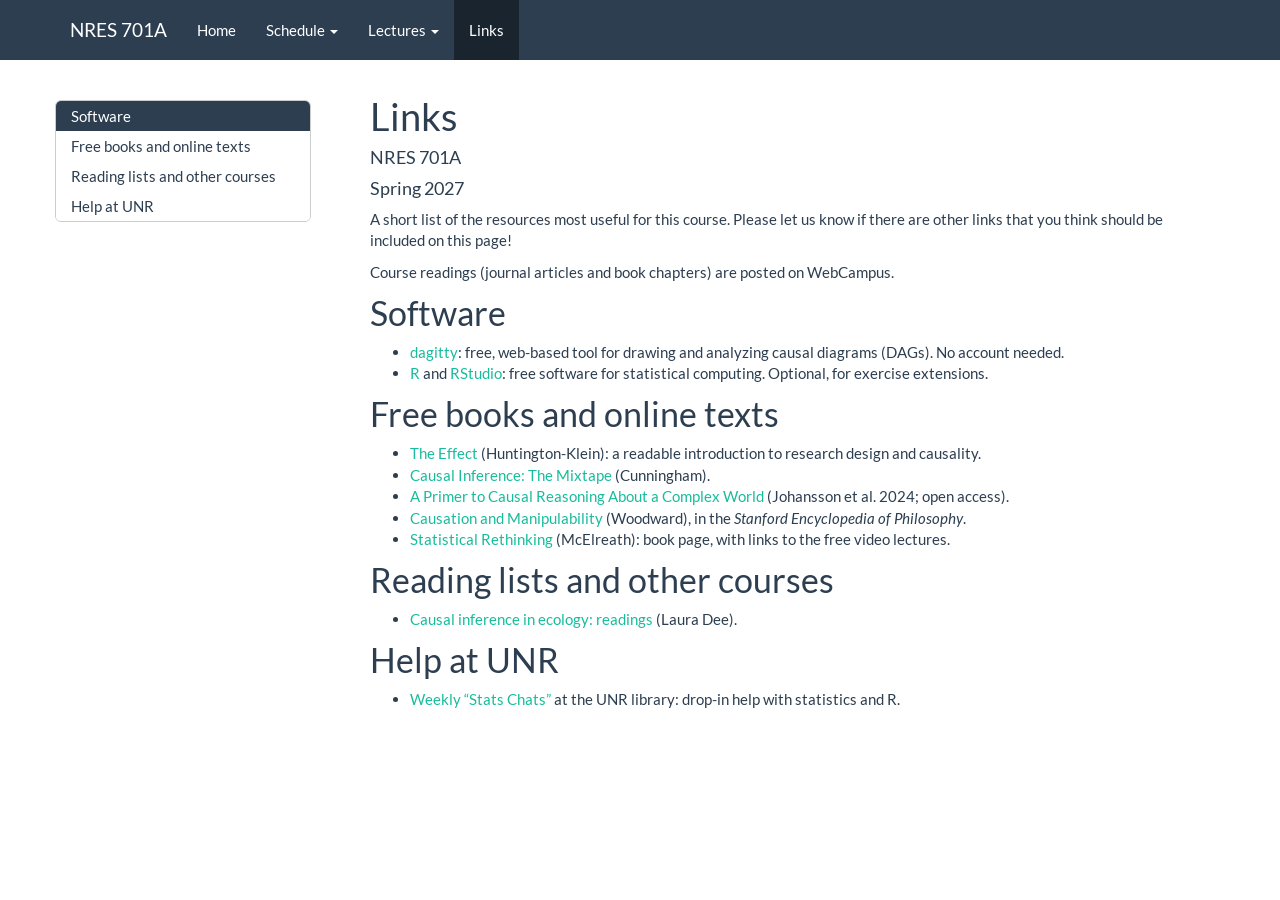
<file: docs/Links.html>
<!DOCTYPE html>

<html>

<head>

<meta charset="utf-8" />
<meta name="generator" content="pandoc" />
<meta http-equiv="X-UA-Compatible" content="IE=EDGE" />


<meta name="author" content="NRES 701A" />


<title>Links</title>

<script src="site_libs/header-attrs-2.29/header-attrs.js"></script>
<script src="site_libs/jquery-3.6.0/jquery-3.6.0.min.js"></script>
<meta name="viewport" content="width=device-width, initial-scale=1" />
<link href="site_libs/bootstrap-3.3.5/css/flatly.min.css" rel="stylesheet" />
<script src="site_libs/bootstrap-3.3.5/js/bootstrap.min.js"></script>
<script src="site_libs/bootstrap-3.3.5/shim/html5shiv.min.js"></script>
<script src="site_libs/bootstrap-3.3.5/shim/respond.min.js"></script>
<style>h1 {font-size: 34px;}
       h1.title {font-size: 38px;}
       h2 {font-size: 30px;}
       h3 {font-size: 24px;}
       h4 {font-size: 18px;}
       h5 {font-size: 16px;}
       h6 {font-size: 12px;}
       code {color: inherit; background-color: rgba(0, 0, 0, 0.04);}
       pre:not([class]) { background-color: white }</style>
<script src="site_libs/jqueryui-1.13.2/jquery-ui.min.js"></script>
<link href="site_libs/tocify-1.9.1/jquery.tocify.css" rel="stylesheet" />
<script src="site_libs/tocify-1.9.1/jquery.tocify.js"></script>
<script src="site_libs/navigation-1.1/tabsets.js"></script>
<link href="site_libs/highlightjs-9.12.0/default.css" rel="stylesheet" />
<script src="site_libs/highlightjs-9.12.0/highlight.js"></script>

<style type="text/css">
  code{white-space: pre-wrap;}
  span.smallcaps{font-variant: small-caps;}
  span.underline{text-decoration: underline;}
  div.column{display: inline-block; vertical-align: top; width: 50%;}
  div.hanging-indent{margin-left: 1.5em; text-indent: -1.5em;}
  ul.task-list{list-style: none;}
    </style>

<style type="text/css">code{white-space: pre;}</style>
<script type="text/javascript">
if (window.hljs) {
  hljs.configure({languages: []});
  hljs.initHighlightingOnLoad();
  if (document.readyState && document.readyState === "complete") {
    window.setTimeout(function() { hljs.initHighlighting(); }, 0);
  }
}
</script>






<link rel="stylesheet" href="styles.css" type="text/css" />



<style type = "text/css">
.main-container {
  max-width: 940px;
  margin-left: auto;
  margin-right: auto;
}
img {
  max-width:100%;
}
.tabbed-pane {
  padding-top: 12px;
}
.html-widget {
  margin-bottom: 20px;
}
button.code-folding-btn:focus {
  outline: none;
}
summary {
  display: list-item;
}
details > summary > p:only-child {
  display: inline;
}
pre code {
  padding: 0;
}
</style>


<style type="text/css">
.dropdown-submenu {
  position: relative;
}
.dropdown-submenu>.dropdown-menu {
  top: 0;
  left: 100%;
  margin-top: -6px;
  margin-left: -1px;
  border-radius: 0 6px 6px 6px;
}
.dropdown-submenu:hover>.dropdown-menu {
  display: block;
}
.dropdown-submenu>a:after {
  display: block;
  content: " ";
  float: right;
  width: 0;
  height: 0;
  border-color: transparent;
  border-style: solid;
  border-width: 5px 0 5px 5px;
  border-left-color: #cccccc;
  margin-top: 5px;
  margin-right: -10px;
}
.dropdown-submenu:hover>a:after {
  border-left-color: #adb5bd;
}
.dropdown-submenu.pull-left {
  float: none;
}
.dropdown-submenu.pull-left>.dropdown-menu {
  left: -100%;
  margin-left: 10px;
  border-radius: 6px 0 6px 6px;
}
</style>

<script type="text/javascript">
// manage active state of menu based on current page
$(document).ready(function () {
  // active menu anchor
  href = window.location.pathname
  href = href.substr(href.lastIndexOf('/') + 1)
  if (href === "")
    href = "index.html";
  var menuAnchor = $('a[href="' + href + '"]');

  // mark the anchor link active (and if it's in a dropdown, also mark that active)
  var dropdown = menuAnchor.closest('li.dropdown');
  if (window.bootstrap) { // Bootstrap 4+
    menuAnchor.addClass('active');
    dropdown.find('> .dropdown-toggle').addClass('active');
  } else { // Bootstrap 3
    menuAnchor.parent().addClass('active');
    dropdown.addClass('active');
  }

  // Navbar adjustments
  var navHeight = $(".navbar").first().height() + 15;
  var style = document.createElement('style');
  var pt = "padding-top: " + navHeight + "px; ";
  var mt = "margin-top: -" + navHeight + "px; ";
  var css = "";
  // offset scroll position for anchor links (for fixed navbar)
  for (var i = 1; i <= 6; i++) {
    css += ".section h" + i + "{ " + pt + mt + "}\n";
  }
  style.innerHTML = "body {" + pt + "padding-bottom: 40px; }\n" + css;
  document.head.appendChild(style);
});
</script>

<!-- tabsets -->

<style type="text/css">
.tabset-dropdown > .nav-tabs {
  display: inline-table;
  max-height: 500px;
  min-height: 44px;
  overflow-y: auto;
  border: 1px solid #ddd;
  border-radius: 4px;
}

.tabset-dropdown > .nav-tabs > li.active:before, .tabset-dropdown > .nav-tabs.nav-tabs-open:before {
  content: "\e259";
  font-family: 'Glyphicons Halflings';
  display: inline-block;
  padding: 10px;
  border-right: 1px solid #ddd;
}

.tabset-dropdown > .nav-tabs.nav-tabs-open > li.active:before {
  content: "\e258";
  font-family: 'Glyphicons Halflings';
  border: none;
}

.tabset-dropdown > .nav-tabs > li.active {
  display: block;
}

.tabset-dropdown > .nav-tabs > li > a,
.tabset-dropdown > .nav-tabs > li > a:focus,
.tabset-dropdown > .nav-tabs > li > a:hover {
  border: none;
  display: inline-block;
  border-radius: 4px;
  background-color: transparent;
}

.tabset-dropdown > .nav-tabs.nav-tabs-open > li {
  display: block;
  float: none;
}

.tabset-dropdown > .nav-tabs > li {
  display: none;
}
</style>

<!-- code folding -->



<style type="text/css">

#TOC {
  margin: 25px 0px 20px 0px;
}
@media (max-width: 768px) {
#TOC {
  position: relative;
  width: 100%;
}
}

@media print {
.toc-content {
  /* see https://github.com/w3c/csswg-drafts/issues/4434 */
  float: right;
}
}

.toc-content {
  padding-left: 30px;
  padding-right: 40px;
}

div.main-container {
  max-width: 1200px;
}

div.tocify {
  width: 20%;
  max-width: 260px;
  max-height: 85%;
}

@media (min-width: 768px) and (max-width: 991px) {
  div.tocify {
    width: 25%;
  }
}

@media (max-width: 767px) {
  div.tocify {
    width: 100%;
    max-width: none;
  }
}

.tocify ul, .tocify li {
  line-height: 20px;
}

.tocify-subheader .tocify-item {
  font-size: 0.90em;
}

.tocify .list-group-item {
  border-radius: 0px;
}


</style>



</head>

<body>


<div class="container-fluid main-container">


<!-- setup 3col/9col grid for toc_float and main content  -->
<div class="row">
<div class="col-xs-12 col-sm-4 col-md-3">
<div id="TOC" class="tocify">
</div>
</div>

<div class="toc-content col-xs-12 col-sm-8 col-md-9">




<div class="navbar navbar-default  navbar-fixed-top" role="navigation">
  <div class="container">
    <div class="navbar-header">
      <button type="button" class="navbar-toggle collapsed" data-toggle="collapse" data-bs-toggle="collapse" data-target="#navbar" data-bs-target="#navbar">
        <span class="icon-bar"></span>
        <span class="icon-bar"></span>
        <span class="icon-bar"></span>
      </button>
      <a class="navbar-brand" href="index.html">NRES 701A</a>
    </div>
    <div id="navbar" class="navbar-collapse collapse">
      <ul class="nav navbar-nav">
        <li>
  <a href="index.html">Home</a>
</li>
<li class="dropdown">
  <a href="#" class="dropdown-toggle" data-toggle="dropdown" role="button" data-bs-toggle="dropdown" aria-expanded="false">
    Schedule
     
    <span class="caret"></span>
  </a>
  <ul class="dropdown-menu" role="menu">
    <li>
      <a href="schedule.html">Course Schedule</a>
    </li>
    <li>
      <a href="Syllabus.pdf">Syllabus (PDF)</a>
    </li>
  </ul>
</li>
<li class="dropdown">
  <a href="#" class="dropdown-toggle" data-toggle="dropdown" role="button" data-bs-toggle="dropdown" aria-expanded="false">
    Lectures
     
    <span class="caret"></span>
  </a>
  <ul class="dropdown-menu" role="menu">
    <li>
      <a href="lectures.html#week1">Week 1: Why causality?</a>
    </li>
    <li>
      <a href="lectures.html#week2">Week 2: What is a cause?</a>
    </li>
    <li>
      <a href="lectures.html#week3">Week 3: Causal models and graphs</a>
    </li>
    <li>
      <a href="lectures.html#week4">Week 4: Confounding and the smoking debate</a>
    </li>
    <li>
      <a href="lectures.html#week5">Week 5: Back-door criterion, colliders and the do-operator</a>
    </li>
    <li>
      <a href="lectures.html#week6">Week 6: Two frameworks and mediation</a>
    </li>
    <li>
      <a href="lectures.html#week7">Week 7: Experiments and quasi-experiments</a>
    </li>
    <li>
      <a href="lectures.html#week8">Week 8: Observational data and unmeasured confounders</a>
    </li>
    <li>
      <a href="lectures.html#week9">Week 9: Path analysis and structural equation models</a>
    </li>
    <li>
      <a href="lectures.html#week10">Week 10: Time series and dynamical systems</a>
    </li>
    <li>
      <a href="lectures.html#week11">Week 11: Complexity and stability</a>
    </li>
    <li>
      <a href="lectures.html#week12">Week 12: Feedback, networks and systems thinking</a>
    </li>
    <li>
      <a href="lectures.html#week13">Week 13: Synthesis: from DAG to study design</a>
    </li>
  </ul>
</li>
<li>
  <a href="Links.html">Links</a>
</li>
      </ul>
      <ul class="nav navbar-nav navbar-right">
        
      </ul>
    </div><!--/.nav-collapse -->
  </div><!--/.container -->
</div><!--/.navbar -->

<div id="header">



<h1 class="title toc-ignore">Links</h1>
<h4 class="author">NRES 701A</h4>
<h4 class="date">Spring 2027</h4>

</div>


<p>A short list of the resources most useful for this course. Please let
us know if there are other links that you think should be included on
this page!</p>
<p>Course readings (journal articles and book chapters) are posted on
WebCampus.</p>
<div id="software" class="section level1">
<h1>Software</h1>
<ul>
<li><a href="https://www.dagitty.net">dagitty</a>: free, web-based tool
for drawing and analyzing causal diagrams (DAGs). No account
needed.</li>
<li><a href="https://www.r-project.org">R</a> and <a
href="https://posit.co/download/rstudio-desktop/">RStudio</a>: free
software for statistical computing. Optional, for exercise
extensions.</li>
</ul>
</div>
<div id="free-books-and-online-texts" class="section level1">
<h1>Free books and online texts</h1>
<ul>
<li><a href="https://theeffectbook.net">The Effect</a>
(Huntington-Klein): a readable introduction to research design and
causality.</li>
<li><a href="https://mixtape.scunning.com">Causal Inference: The
Mixtape</a> (Cunningham).</li>
<li><a href="https://doi.org/10.1007/978-3-031-59135-8">A Primer to
Causal Reasoning About a Complex World</a> (Johansson et al. 2024; open
access).</li>
<li><a
href="https://plato.stanford.edu/entries/causation-mani/">Causation and
Manipulability</a> (Woodward), in the <em>Stanford Encyclopedia of
Philosophy</em>.</li>
<li><a href="https://xcelab.net/rm/">Statistical Rethinking</a>
(McElreath): book page, with links to the free video lectures.</li>
</ul>
</div>
<div id="reading-lists-and-other-courses" class="section level1">
<h1>Reading lists and other courses</h1>
<ul>
<li><a
href="https://lauradee.github.io/EcologyCausalInference/readings.html">Causal
inference in ecology: readings</a> (Laura Dee).</li>
</ul>
</div>
<div id="help-at-unr" class="section level1">
<h1>Help at UNR</h1>
<ul>
<li><a href="https://guides.library.unr.edu/StatsChats">Weekly “Stats
Chats”</a> at the UNR library: drop-in help with statistics and R.</li>
</ul>
</div>



</div>
</div>

</div>

<script>

// add bootstrap table styles to pandoc tables
function bootstrapStylePandocTables() {
  $('tr.odd').parent('tbody').parent('table').addClass('table table-condensed');
}
$(document).ready(function () {
  bootstrapStylePandocTables();
});


</script>

<!-- tabsets -->

<script>
$(document).ready(function () {
  window.buildTabsets("TOC");
});

$(document).ready(function () {
  $('.tabset-dropdown > .nav-tabs > li').click(function () {
    $(this).parent().toggleClass('nav-tabs-open');
  });
});
</script>

<!-- code folding -->

<script>
$(document).ready(function ()  {

    // temporarily add toc-ignore selector to headers for the consistency with Pandoc
    $('.unlisted.unnumbered').addClass('toc-ignore')

    // move toc-ignore selectors from section div to header
    $('div.section.toc-ignore')
        .removeClass('toc-ignore')
        .children('h1,h2,h3,h4,h5').addClass('toc-ignore');

    // establish options
    var options = {
      selectors: "h1",
      theme: "bootstrap3",
      context: '.toc-content',
      hashGenerator: function (text) {
        return text.replace(/[.\\/?&!#<>]/g, '').replace(/\s/g, '_');
      },
      ignoreSelector: ".toc-ignore",
      scrollTo: 0
    };
    options.showAndHide = true;
    options.smoothScroll = true;

    // tocify
    var toc = $("#TOC").tocify(options).data("toc-tocify");
});
</script>

<!-- dynamically load mathjax for compatibility with self-contained -->
<script>
  (function () {
    var script = document.createElement("script");
    script.type = "text/javascript";
    script.src  = "https://mathjax.rstudio.com/latest/MathJax.js?config=TeX-AMS-MML_HTMLorMML";
    document.getElementsByTagName("head")[0].appendChild(script);
  })();
</script>

</body>
</html>
</file>
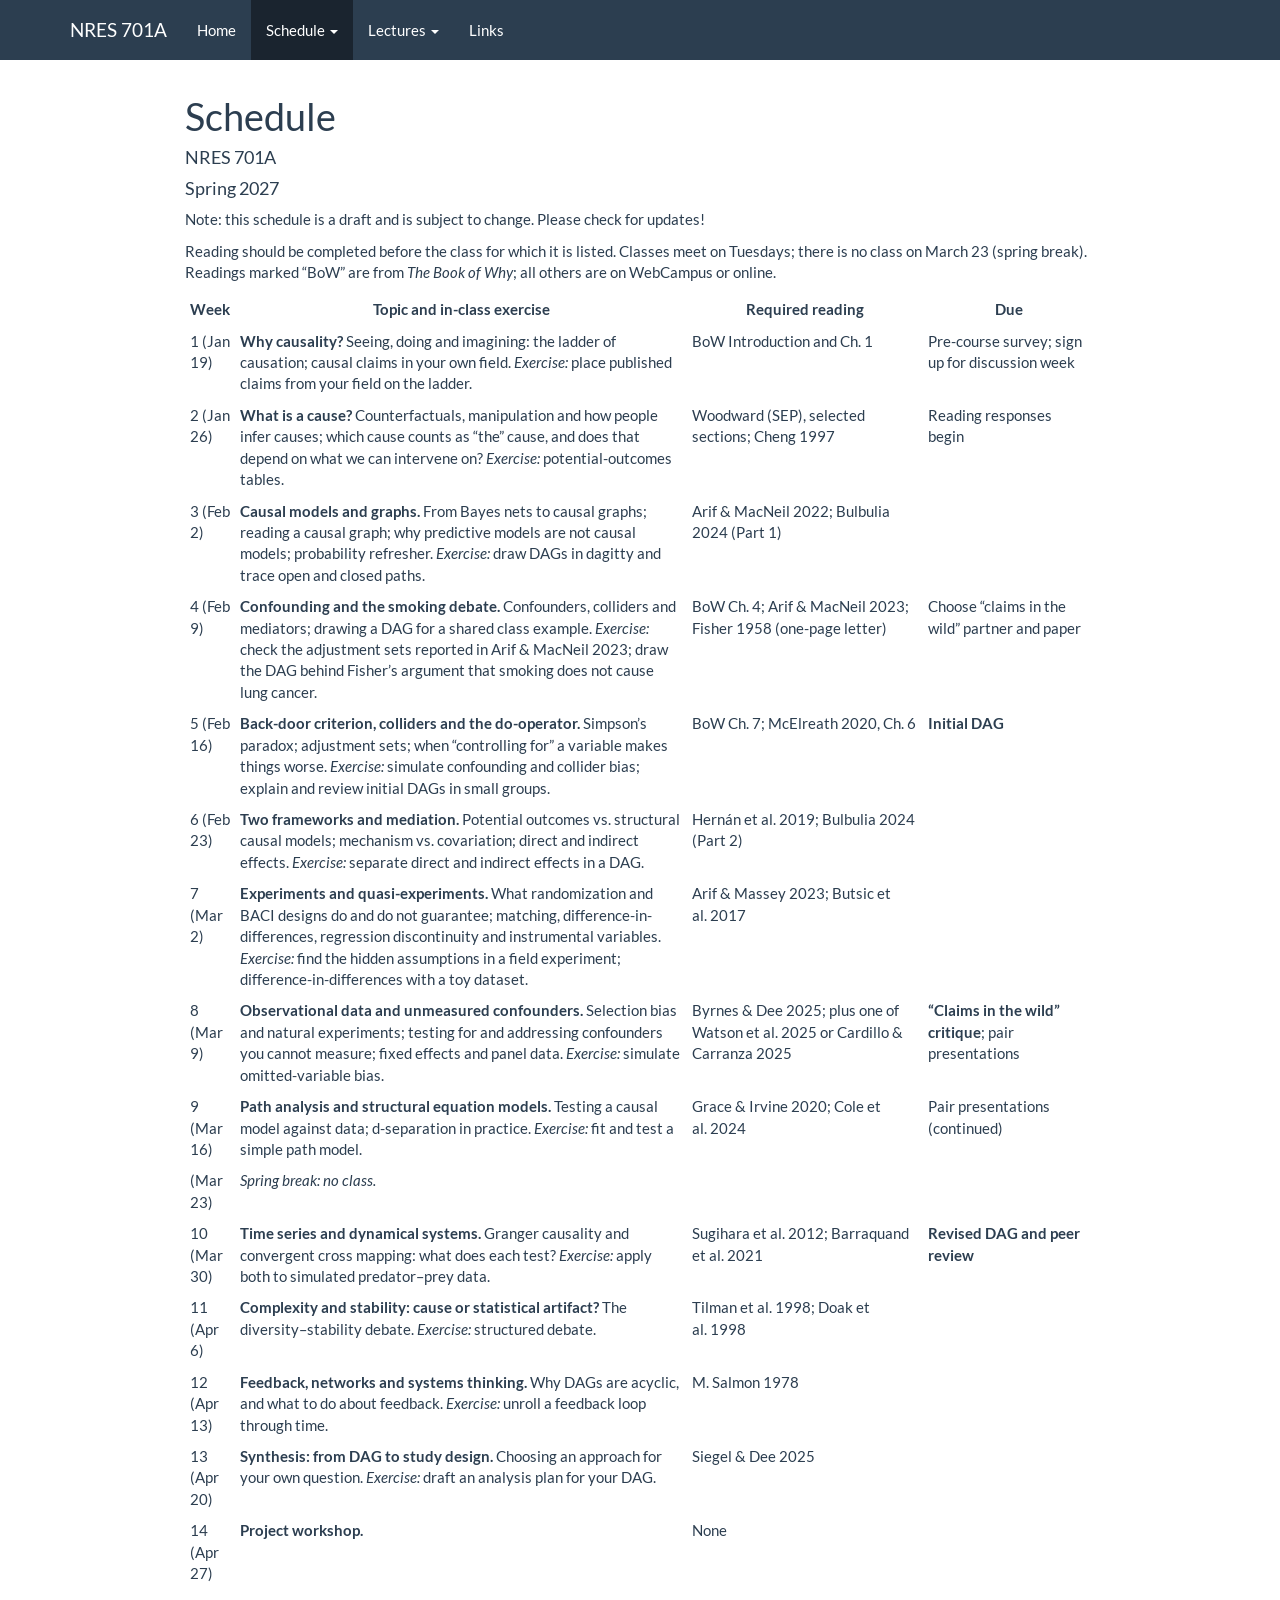
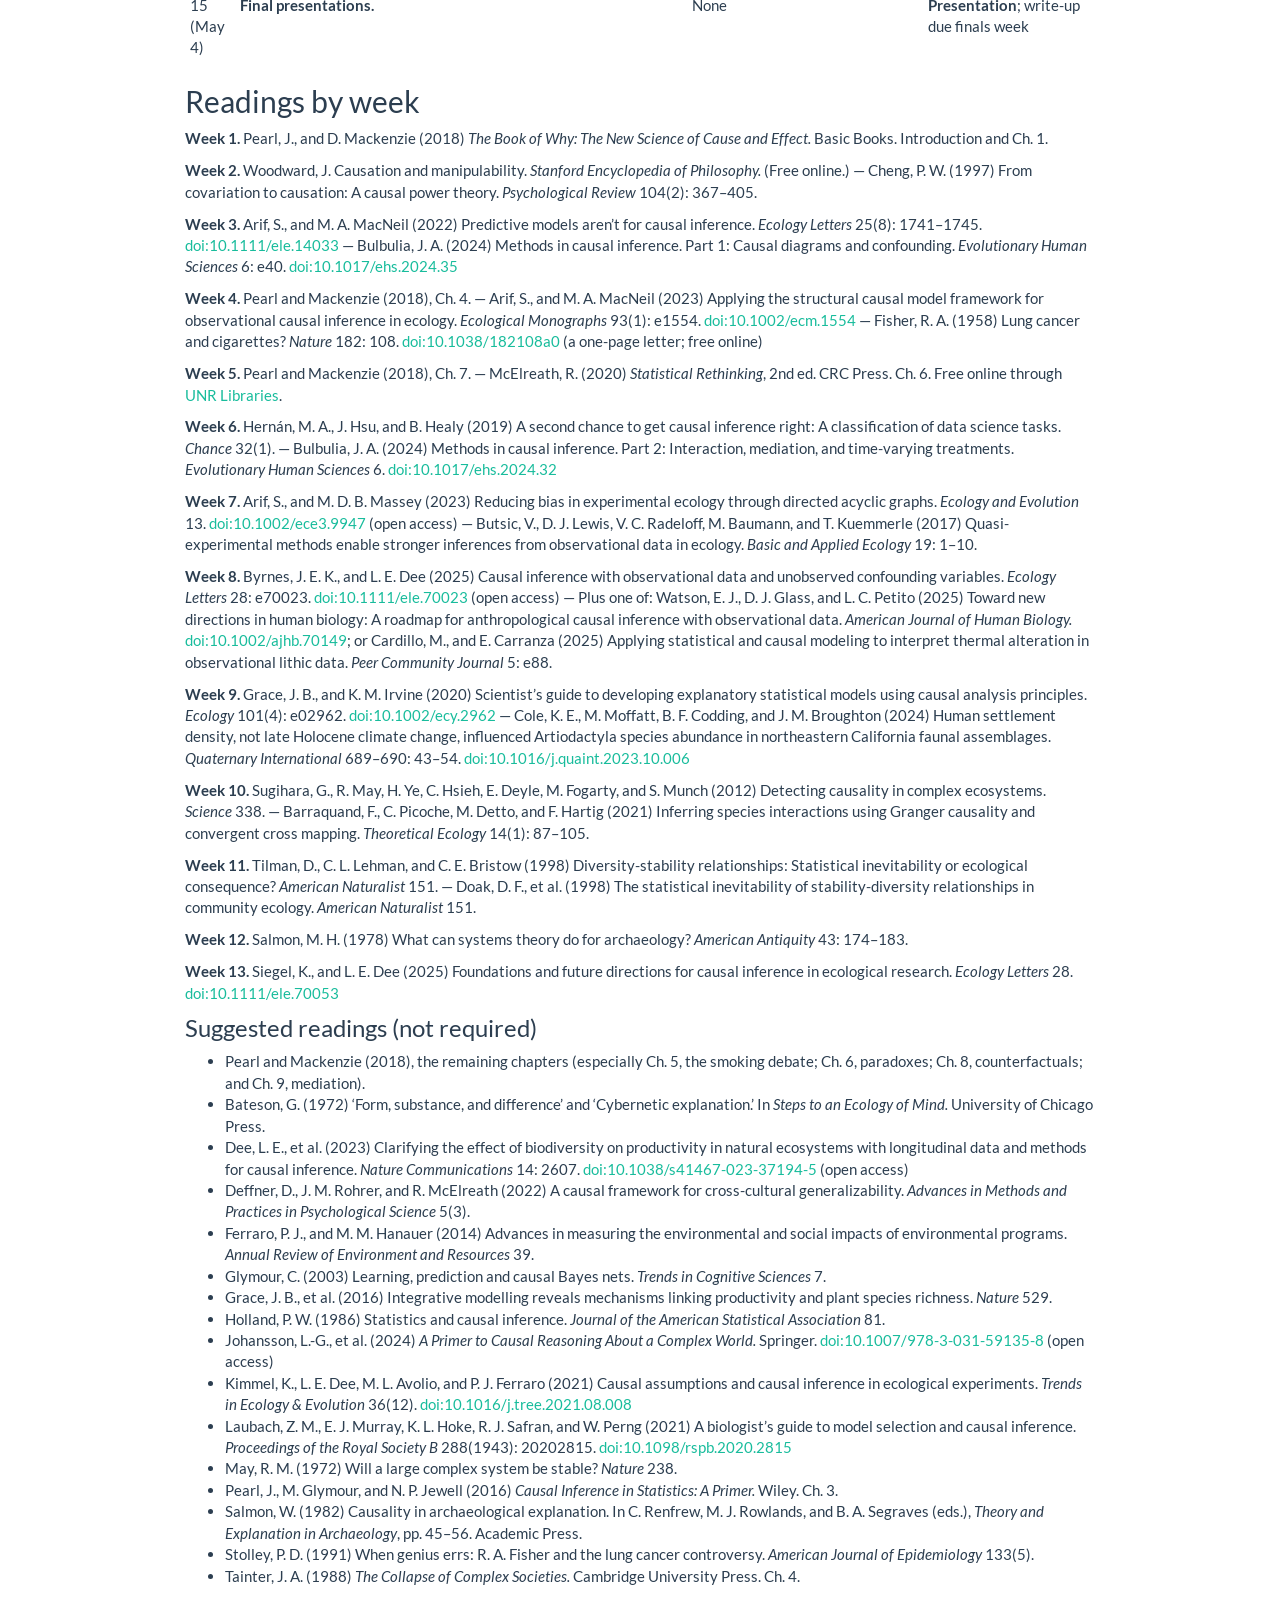
<file: docs/schedule.html>
<!DOCTYPE html>

<html>

<head>

<meta charset="utf-8" />
<meta name="generator" content="pandoc" />
<meta http-equiv="X-UA-Compatible" content="IE=EDGE" />


<meta name="author" content="NRES 701A" />


<title>Schedule</title>

<script src="site_libs/header-attrs-2.29/header-attrs.js"></script>
<script src="site_libs/jquery-3.6.0/jquery-3.6.0.min.js"></script>
<meta name="viewport" content="width=device-width, initial-scale=1" />
<link href="site_libs/bootstrap-3.3.5/css/flatly.min.css" rel="stylesheet" />
<script src="site_libs/bootstrap-3.3.5/js/bootstrap.min.js"></script>
<script src="site_libs/bootstrap-3.3.5/shim/html5shiv.min.js"></script>
<script src="site_libs/bootstrap-3.3.5/shim/respond.min.js"></script>
<style>h1 {font-size: 34px;}
       h1.title {font-size: 38px;}
       h2 {font-size: 30px;}
       h3 {font-size: 24px;}
       h4 {font-size: 18px;}
       h5 {font-size: 16px;}
       h6 {font-size: 12px;}
       code {color: inherit; background-color: rgba(0, 0, 0, 0.04);}
       pre:not([class]) { background-color: white }</style>
<script src="site_libs/navigation-1.1/tabsets.js"></script>
<link href="site_libs/highlightjs-9.12.0/default.css" rel="stylesheet" />
<script src="site_libs/highlightjs-9.12.0/highlight.js"></script>

<style type="text/css">
  code{white-space: pre-wrap;}
  span.smallcaps{font-variant: small-caps;}
  span.underline{text-decoration: underline;}
  div.column{display: inline-block; vertical-align: top; width: 50%;}
  div.hanging-indent{margin-left: 1.5em; text-indent: -1.5em;}
  ul.task-list{list-style: none;}
    </style>

<style type="text/css">code{white-space: pre;}</style>
<script type="text/javascript">
if (window.hljs) {
  hljs.configure({languages: []});
  hljs.initHighlightingOnLoad();
  if (document.readyState && document.readyState === "complete") {
    window.setTimeout(function() { hljs.initHighlighting(); }, 0);
  }
}
</script>






<link rel="stylesheet" href="styles.css" type="text/css" />



<style type = "text/css">
.main-container {
  max-width: 940px;
  margin-left: auto;
  margin-right: auto;
}
img {
  max-width:100%;
}
.tabbed-pane {
  padding-top: 12px;
}
.html-widget {
  margin-bottom: 20px;
}
button.code-folding-btn:focus {
  outline: none;
}
summary {
  display: list-item;
}
details > summary > p:only-child {
  display: inline;
}
pre code {
  padding: 0;
}
</style>


<style type="text/css">
.dropdown-submenu {
  position: relative;
}
.dropdown-submenu>.dropdown-menu {
  top: 0;
  left: 100%;
  margin-top: -6px;
  margin-left: -1px;
  border-radius: 0 6px 6px 6px;
}
.dropdown-submenu:hover>.dropdown-menu {
  display: block;
}
.dropdown-submenu>a:after {
  display: block;
  content: " ";
  float: right;
  width: 0;
  height: 0;
  border-color: transparent;
  border-style: solid;
  border-width: 5px 0 5px 5px;
  border-left-color: #cccccc;
  margin-top: 5px;
  margin-right: -10px;
}
.dropdown-submenu:hover>a:after {
  border-left-color: #adb5bd;
}
.dropdown-submenu.pull-left {
  float: none;
}
.dropdown-submenu.pull-left>.dropdown-menu {
  left: -100%;
  margin-left: 10px;
  border-radius: 6px 0 6px 6px;
}
</style>

<script type="text/javascript">
// manage active state of menu based on current page
$(document).ready(function () {
  // active menu anchor
  href = window.location.pathname
  href = href.substr(href.lastIndexOf('/') + 1)
  if (href === "")
    href = "index.html";
  var menuAnchor = $('a[href="' + href + '"]');

  // mark the anchor link active (and if it's in a dropdown, also mark that active)
  var dropdown = menuAnchor.closest('li.dropdown');
  if (window.bootstrap) { // Bootstrap 4+
    menuAnchor.addClass('active');
    dropdown.find('> .dropdown-toggle').addClass('active');
  } else { // Bootstrap 3
    menuAnchor.parent().addClass('active');
    dropdown.addClass('active');
  }

  // Navbar adjustments
  var navHeight = $(".navbar").first().height() + 15;
  var style = document.createElement('style');
  var pt = "padding-top: " + navHeight + "px; ";
  var mt = "margin-top: -" + navHeight + "px; ";
  var css = "";
  // offset scroll position for anchor links (for fixed navbar)
  for (var i = 1; i <= 6; i++) {
    css += ".section h" + i + "{ " + pt + mt + "}\n";
  }
  style.innerHTML = "body {" + pt + "padding-bottom: 40px; }\n" + css;
  document.head.appendChild(style);
});
</script>

<!-- tabsets -->

<style type="text/css">
.tabset-dropdown > .nav-tabs {
  display: inline-table;
  max-height: 500px;
  min-height: 44px;
  overflow-y: auto;
  border: 1px solid #ddd;
  border-radius: 4px;
}

.tabset-dropdown > .nav-tabs > li.active:before, .tabset-dropdown > .nav-tabs.nav-tabs-open:before {
  content: "\e259";
  font-family: 'Glyphicons Halflings';
  display: inline-block;
  padding: 10px;
  border-right: 1px solid #ddd;
}

.tabset-dropdown > .nav-tabs.nav-tabs-open > li.active:before {
  content: "\e258";
  font-family: 'Glyphicons Halflings';
  border: none;
}

.tabset-dropdown > .nav-tabs > li.active {
  display: block;
}

.tabset-dropdown > .nav-tabs > li > a,
.tabset-dropdown > .nav-tabs > li > a:focus,
.tabset-dropdown > .nav-tabs > li > a:hover {
  border: none;
  display: inline-block;
  border-radius: 4px;
  background-color: transparent;
}

.tabset-dropdown > .nav-tabs.nav-tabs-open > li {
  display: block;
  float: none;
}

.tabset-dropdown > .nav-tabs > li {
  display: none;
}
</style>

<!-- code folding -->




</head>

<body>


<div class="container-fluid main-container">




<div class="navbar navbar-default  navbar-fixed-top" role="navigation">
  <div class="container">
    <div class="navbar-header">
      <button type="button" class="navbar-toggle collapsed" data-toggle="collapse" data-bs-toggle="collapse" data-target="#navbar" data-bs-target="#navbar">
        <span class="icon-bar"></span>
        <span class="icon-bar"></span>
        <span class="icon-bar"></span>
      </button>
      <a class="navbar-brand" href="index.html">NRES 701A</a>
    </div>
    <div id="navbar" class="navbar-collapse collapse">
      <ul class="nav navbar-nav">
        <li>
  <a href="index.html">Home</a>
</li>
<li class="dropdown">
  <a href="#" class="dropdown-toggle" data-toggle="dropdown" role="button" data-bs-toggle="dropdown" aria-expanded="false">
    Schedule
     
    <span class="caret"></span>
  </a>
  <ul class="dropdown-menu" role="menu">
    <li>
      <a href="schedule.html">Course Schedule</a>
    </li>
    <li>
      <a href="Syllabus.pdf">Syllabus (PDF)</a>
    </li>
  </ul>
</li>
<li class="dropdown">
  <a href="#" class="dropdown-toggle" data-toggle="dropdown" role="button" data-bs-toggle="dropdown" aria-expanded="false">
    Lectures
     
    <span class="caret"></span>
  </a>
  <ul class="dropdown-menu" role="menu">
    <li>
      <a href="lectures.html#week1">Week 1: Why causality?</a>
    </li>
    <li>
      <a href="lectures.html#week2">Week 2: What is a cause?</a>
    </li>
    <li>
      <a href="lectures.html#week3">Week 3: Causal models and graphs</a>
    </li>
    <li>
      <a href="lectures.html#week4">Week 4: Confounding and the smoking debate</a>
    </li>
    <li>
      <a href="lectures.html#week5">Week 5: Back-door criterion, colliders and the do-operator</a>
    </li>
    <li>
      <a href="lectures.html#week6">Week 6: Two frameworks and mediation</a>
    </li>
    <li>
      <a href="lectures.html#week7">Week 7: Experiments and quasi-experiments</a>
    </li>
    <li>
      <a href="lectures.html#week8">Week 8: Observational data and unmeasured confounders</a>
    </li>
    <li>
      <a href="lectures.html#week9">Week 9: Path analysis and structural equation models</a>
    </li>
    <li>
      <a href="lectures.html#week10">Week 10: Time series and dynamical systems</a>
    </li>
    <li>
      <a href="lectures.html#week11">Week 11: Complexity and stability</a>
    </li>
    <li>
      <a href="lectures.html#week12">Week 12: Feedback, networks and systems thinking</a>
    </li>
    <li>
      <a href="lectures.html#week13">Week 13: Synthesis: from DAG to study design</a>
    </li>
  </ul>
</li>
<li>
  <a href="Links.html">Links</a>
</li>
      </ul>
      <ul class="nav navbar-nav navbar-right">
        
      </ul>
    </div><!--/.nav-collapse -->
  </div><!--/.container -->
</div><!--/.navbar -->

<div id="header">



<h1 class="title toc-ignore">Schedule</h1>
<h4 class="author">NRES 701A</h4>
<h4 class="date">Spring 2027</h4>

</div>


<!-- GENERATED by build_site.py from the syllabus. Do not edit by hand. -->
<p>Note: this schedule is a draft and is subject to change. Please check
for updates!</p>
<p>Reading should be completed before the class for which it is listed.
Classes meet on Tuesdays; there is no class on March 23 (spring break).
Readings marked “BoW” are from <em>The Book of Why</em>; all others are
on WebCampus or online.</p>
<table>
<colgroup>
<col width="3%" />
<col width="50%" />
<col width="26%" />
<col width="19%" />
</colgroup>
<thead>
<tr class="header">
<th>Week</th>
<th>Topic and in-class exercise</th>
<th>Required reading</th>
<th>Due</th>
</tr>
</thead>
<tbody>
<tr class="odd">
<td>1 (Jan 19)</td>
<td><strong>Why causality?</strong> Seeing, doing and imagining: the
ladder of causation; causal claims in your own field. <em>Exercise:</em>
place published claims from your field on the ladder.</td>
<td>BoW Introduction and Ch. 1</td>
<td>Pre-course survey; sign up for discussion week</td>
</tr>
<tr class="even">
<td>2 (Jan 26)</td>
<td><strong>What is a cause?</strong> Counterfactuals, manipulation and
how people infer causes; which cause counts as “the” cause, and does
that depend on what we can intervene on? <em>Exercise:</em>
potential-outcomes tables.</td>
<td>Woodward (SEP), selected sections; Cheng 1997</td>
<td>Reading responses begin</td>
</tr>
<tr class="odd">
<td>3 (Feb 2)</td>
<td><strong>Causal models and graphs.</strong> From Bayes nets to causal
graphs; reading a causal graph; why predictive models are not causal
models; probability refresher. <em>Exercise:</em> draw DAGs in dagitty
and trace open and closed paths.</td>
<td>Arif &amp; MacNeil 2022; Bulbulia 2024 (Part 1)</td>
<td></td>
</tr>
<tr class="even">
<td>4 (Feb 9)</td>
<td><strong>Confounding and the smoking debate.</strong> Confounders,
colliders and mediators; drawing a DAG for a shared class example.
<em>Exercise:</em> check the adjustment sets reported in Arif &amp;
MacNeil 2023; draw the DAG behind Fisher’s argument that smoking does
not cause lung cancer.</td>
<td>BoW Ch. 4; Arif &amp; MacNeil 2023; Fisher 1958 (one-page
letter)</td>
<td>Choose “claims in the wild” partner and paper</td>
</tr>
<tr class="odd">
<td>5 (Feb 16)</td>
<td><strong>Back-door criterion, colliders and the do-operator.</strong>
Simpson’s paradox; adjustment sets; when “controlling for” a variable
makes things worse. <em>Exercise:</em> simulate confounding and collider
bias; explain and review initial DAGs in small groups.</td>
<td>BoW Ch. 7; McElreath 2020, Ch. 6</td>
<td><strong>Initial DAG</strong></td>
</tr>
<tr class="even">
<td>6 (Feb 23)</td>
<td><strong>Two frameworks and mediation.</strong> Potential outcomes
vs. structural causal models; mechanism vs. covariation; direct and
indirect effects. <em>Exercise:</em> separate direct and indirect
effects in a DAG.</td>
<td>Hernán et al. 2019; Bulbulia 2024 (Part 2)</td>
<td></td>
</tr>
<tr class="odd">
<td>7 (Mar 2)</td>
<td><strong>Experiments and quasi-experiments.</strong> What
randomization and BACI designs do and do not guarantee; matching,
difference-in-differences, regression discontinuity and instrumental
variables. <em>Exercise:</em> find the hidden assumptions in a field
experiment; difference-in-differences with a toy dataset.</td>
<td>Arif &amp; Massey 2023; Butsic et al. 2017</td>
<td></td>
</tr>
<tr class="even">
<td>8 (Mar 9)</td>
<td><strong>Observational data and unmeasured confounders.</strong>
Selection bias and natural experiments; testing for and addressing
confounders you cannot measure; fixed effects and panel data.
<em>Exercise:</em> simulate omitted-variable bias.</td>
<td>Byrnes &amp; Dee 2025; plus one of Watson et al. 2025 or Cardillo
&amp; Carranza 2025</td>
<td><strong>“Claims in the wild” critique</strong>; pair
presentations</td>
</tr>
<tr class="odd">
<td>9 (Mar 16)</td>
<td><strong>Path analysis and structural equation models.</strong>
Testing a causal model against data; d-separation in practice.
<em>Exercise:</em> fit and test a simple path model.</td>
<td>Grace &amp; Irvine 2020; Cole et al. 2024</td>
<td>Pair presentations (continued)</td>
</tr>
<tr class="even">
<td>(Mar 23)</td>
<td><em>Spring break: no class.</em></td>
<td></td>
<td></td>
</tr>
<tr class="odd">
<td>10 (Mar 30)</td>
<td><strong>Time series and dynamical systems.</strong> Granger
causality and convergent cross mapping: what does each test?
<em>Exercise:</em> apply both to simulated predator–prey data.</td>
<td>Sugihara et al. 2012; Barraquand et al. 2021</td>
<td><strong>Revised DAG and peer review</strong></td>
</tr>
<tr class="even">
<td>11 (Apr 6)</td>
<td><strong>Complexity and stability: cause or statistical
artifact?</strong> The diversity–stability debate. <em>Exercise:</em>
structured debate.</td>
<td>Tilman et al. 1998; Doak et al. 1998</td>
<td></td>
</tr>
<tr class="odd">
<td>12 (Apr 13)</td>
<td><strong>Feedback, networks and systems thinking.</strong> Why DAGs
are acyclic, and what to do about feedback. <em>Exercise:</em> unroll a
feedback loop through time.</td>
<td>M. Salmon 1978</td>
<td></td>
</tr>
<tr class="even">
<td>13 (Apr 20)</td>
<td><strong>Synthesis: from DAG to study design.</strong> Choosing an
approach for your own question. <em>Exercise:</em> draft an analysis
plan for your DAG.</td>
<td>Siegel &amp; Dee 2025</td>
<td></td>
</tr>
<tr class="odd">
<td>14 (Apr 27)</td>
<td><strong>Project workshop.</strong></td>
<td>None</td>
<td></td>
</tr>
<tr class="even">
<td>15 (May 4)</td>
<td><strong>Final presentations.</strong></td>
<td>None</td>
<td><strong>Presentation</strong>; write-up due finals week</td>
</tr>
</tbody>
</table>
<div id="readings-by-week" class="section level2">
<h2>Readings by week</h2>
<p><strong>Week 1.</strong> Pearl, J., and D. Mackenzie (2018) <em>The
Book of Why: The New Science of Cause and Effect.</em> Basic Books.
Introduction and Ch. 1.</p>
<p><strong>Week 2.</strong> Woodward, J. Causation and manipulability.
<em>Stanford Encyclopedia of Philosophy.</em> (Free online.) — Cheng, P.
W. (1997) From covariation to causation: A causal power theory.
<em>Psychological Review</em> 104(2): 367–405.</p>
<p><strong>Week 3.</strong> Arif, S., and M. A. MacNeil (2022)
Predictive models aren’t for causal inference. <em>Ecology Letters</em>
25(8): 1741–1745. <a href="doi:10.1111/ele.14033"
class="uri">doi:10.1111/ele.14033</a> — Bulbulia, J. A. (2024) Methods
in causal inference. Part 1: Causal diagrams and confounding.
<em>Evolutionary Human Sciences</em> 6: e40. <a
href="doi:10.1017/ehs.2024.35"
class="uri">doi:10.1017/ehs.2024.35</a></p>
<p><strong>Week 4.</strong> Pearl and Mackenzie (2018), Ch. 4. — Arif,
S., and M. A. MacNeil (2023) Applying the structural causal model
framework for observational causal inference in ecology. <em>Ecological
Monographs</em> 93(1): e1554. <a href="doi:10.1002/ecm.1554"
class="uri">doi:10.1002/ecm.1554</a> — Fisher, R. A. (1958) Lung cancer
and cigarettes? <em>Nature</em> 182: 108. <a href="doi:10.1038/182108a0"
class="uri">doi:10.1038/182108a0</a> (a one-page letter; free
online)</p>
<p><strong>Week 5.</strong> Pearl and Mackenzie (2018), Ch. 7. —
McElreath, R. (2020) <em>Statistical Rethinking</em>, 2nd ed. CRC Press.
Ch. 6. Free online through <a
href="https://unr.primo.exlibrisgroup.com/permalink/01UNR_INST/tbu023/cdi_informaworld_taylorfrancisbooks_10_1201_9780429029608_6_version2">UNR
Libraries</a>.</p>
<p><strong>Week 6.</strong> Hernán, M. A., J. Hsu, and B. Healy (2019) A
second chance to get causal inference right: A classification of data
science tasks. <em>Chance</em> 32(1). — Bulbulia, J. A. (2024) Methods
in causal inference. Part 2: Interaction, mediation, and time-varying
treatments. <em>Evolutionary Human Sciences</em> 6. <a
href="doi:10.1017/ehs.2024.32"
class="uri">doi:10.1017/ehs.2024.32</a></p>
<p><strong>Week 7.</strong> Arif, S., and M. D. B. Massey (2023)
Reducing bias in experimental ecology through directed acyclic graphs.
<em>Ecology and Evolution</em> 13. <a href="doi:10.1002/ece3.9947"
class="uri">doi:10.1002/ece3.9947</a> (open access) — Butsic, V., D. J.
Lewis, V. C. Radeloff, M. Baumann, and T. Kuemmerle (2017)
Quasi-experimental methods enable stronger inferences from observational
data in ecology. <em>Basic and Applied Ecology</em> 19: 1–10.</p>
<p><strong>Week 8.</strong> Byrnes, J. E. K., and L. E. Dee (2025)
Causal inference with observational data and unobserved confounding
variables. <em>Ecology Letters</em> 28: e70023. <a
href="doi:10.1111/ele.70023" class="uri">doi:10.1111/ele.70023</a> (open
access) — Plus one of: Watson, E. J., D. J. Glass, and L. C. Petito
(2025) Toward new directions in human biology: A roadmap for
anthropological causal inference with observational data. <em>American
Journal of Human Biology.</em> <a href="doi:10.1002/ajhb.70149"
class="uri">doi:10.1002/ajhb.70149</a>; or Cardillo, M., and E. Carranza
(2025) Applying statistical and causal modeling to interpret thermal
alteration in observational lithic data. <em>Peer Community Journal</em>
5: e88.</p>
<p><strong>Week 9.</strong> Grace, J. B., and K. M. Irvine (2020)
Scientist’s guide to developing explanatory statistical models using
causal analysis principles. <em>Ecology</em> 101(4): e02962. <a
href="doi:10.1002/ecy.2962" class="uri">doi:10.1002/ecy.2962</a> — Cole,
K. E., M. Moffatt, B. F. Codding, and J. M. Broughton (2024) Human
settlement density, not late Holocene climate change, influenced
Artiodactyla species abundance in northeastern California faunal
assemblages. <em>Quaternary International</em> 689–690: 43–54. <a
href="doi:10.1016/j.quaint.2023.10.006"
class="uri">doi:10.1016/j.quaint.2023.10.006</a></p>
<p><strong>Week 10.</strong> Sugihara, G., R. May, H. Ye, C. Hsieh, E.
Deyle, M. Fogarty, and S. Munch (2012) Detecting causality in complex
ecosystems. <em>Science</em> 338. — Barraquand, F., C. Picoche, M.
Detto, and F. Hartig (2021) Inferring species interactions using Granger
causality and convergent cross mapping. <em>Theoretical Ecology</em>
14(1): 87–105.</p>
<p><strong>Week 11.</strong> Tilman, D., C. L. Lehman, and C. E. Bristow
(1998) Diversity-stability relationships: Statistical inevitability or
ecological consequence? <em>American Naturalist</em> 151. — Doak, D. F.,
et al. (1998) The statistical inevitability of stability-diversity
relationships in community ecology. <em>American Naturalist</em>
151.</p>
<p><strong>Week 12.</strong> Salmon, M. H. (1978) What can systems
theory do for archaeology? <em>American Antiquity</em> 43: 174–183.</p>
<p><strong>Week 13.</strong> Siegel, K., and L. E. Dee (2025)
Foundations and future directions for causal inference in ecological
research. <em>Ecology Letters</em> 28. <a href="doi:10.1111/ele.70053"
class="uri">doi:10.1111/ele.70053</a></p>
<div id="suggested-readings-not-required" class="section level3">
<h3>Suggested readings (not required)</h3>
<ul>
<li>Pearl and Mackenzie (2018), the remaining chapters (especially Ch.
5, the smoking debate; Ch. 6, paradoxes; Ch. 8, counterfactuals; and Ch.
9, mediation).</li>
<li>Bateson, G. (1972) ‘Form, substance, and difference’ and ‘Cybernetic
explanation.’ In <em>Steps to an Ecology of Mind.</em> University of
Chicago Press.</li>
<li>Dee, L. E., et al. (2023) Clarifying the effect of biodiversity on
productivity in natural ecosystems with longitudinal data and methods
for causal inference. <em>Nature Communications</em> 14: 2607. <a
href="doi:10.1038/s41467-023-37194-5"
class="uri">doi:10.1038/s41467-023-37194-5</a> (open access)</li>
<li>Deffner, D., J. M. Rohrer, and R. McElreath (2022) A causal
framework for cross-cultural generalizability. <em>Advances in Methods
and Practices in Psychological Science</em> 5(3).</li>
<li>Ferraro, P. J., and M. M. Hanauer (2014) Advances in measuring the
environmental and social impacts of environmental programs. <em>Annual
Review of Environment and Resources</em> 39.</li>
<li>Glymour, C. (2003) Learning, prediction and causal Bayes nets.
<em>Trends in Cognitive Sciences</em> 7.</li>
<li>Grace, J. B., et al. (2016) Integrative modelling reveals mechanisms
linking productivity and plant species richness. <em>Nature</em>
529.</li>
<li>Holland, P. W. (1986) Statistics and causal inference. <em>Journal
of the American Statistical Association</em> 81.</li>
<li>Johansson, L.-G., et al. (2024) <em>A Primer to Causal Reasoning
About a Complex World.</em> Springer. <a
href="doi:10.1007/978-3-031-59135-8"
class="uri">doi:10.1007/978-3-031-59135-8</a> (open access)</li>
<li>Kimmel, K., L. E. Dee, M. L. Avolio, and P. J. Ferraro (2021) Causal
assumptions and causal inference in ecological experiments. <em>Trends
in Ecology &amp; Evolution</em> 36(12). <a
href="doi:10.1016/j.tree.2021.08.008"
class="uri">doi:10.1016/j.tree.2021.08.008</a></li>
<li>Laubach, Z. M., E. J. Murray, K. L. Hoke, R. J. Safran, and W. Perng
(2021) A biologist’s guide to model selection and causal inference.
<em>Proceedings of the Royal Society B</em> 288(1943): 20202815. <a
href="doi:10.1098/rspb.2020.2815"
class="uri">doi:10.1098/rspb.2020.2815</a></li>
<li>May, R. M. (1972) Will a large complex system be stable?
<em>Nature</em> 238.</li>
<li>Pearl, J., M. Glymour, and N. P. Jewell (2016) <em>Causal Inference
in Statistics: A Primer.</em> Wiley. Ch. 3.</li>
<li>Salmon, W. (1982) Causality in archaeological explanation. In C.
Renfrew, M. J. Rowlands, and B. A. Segraves (eds.), <em>Theory and
Explanation in Archaeology</em>, pp. 45–56. Academic Press.</li>
<li>Stolley, P. D. (1991) When genius errs: R. A. Fisher and the lung
cancer controversy. <em>American Journal of Epidemiology</em>
133(5).</li>
<li>Tainter, J. A. (1988) <em>The Collapse of Complex Societies.</em>
Cambridge University Press. Ch. 4.</li>
</ul>
</div>
</div>




</div>

<script>

// add bootstrap table styles to pandoc tables
function bootstrapStylePandocTables() {
  $('tr.odd').parent('tbody').parent('table').addClass('table table-condensed');
}
$(document).ready(function () {
  bootstrapStylePandocTables();
});


</script>

<!-- tabsets -->

<script>
$(document).ready(function () {
  window.buildTabsets("TOC");
});

$(document).ready(function () {
  $('.tabset-dropdown > .nav-tabs > li').click(function () {
    $(this).parent().toggleClass('nav-tabs-open');
  });
});
</script>

<!-- code folding -->


<!-- dynamically load mathjax for compatibility with self-contained -->
<script>
  (function () {
    var script = document.createElement("script");
    script.type = "text/javascript";
    script.src  = "https://mathjax.rstudio.com/latest/MathJax.js?config=TeX-AMS-MML_HTMLorMML";
    document.getElementsByTagName("head")[0].appendChild(script);
  })();
</script>

</body>
</html>
</file>
<file: docs/site_libs/highlightjs-9.12.0/default.css>
.hljs-literal {
  color: #990073;
}

.hljs-number {
  color: #099;
}

.hljs-comment {
  color: #998;
  font-style: italic;
}

.hljs-keyword {
  color: #900;
  font-weight: bold;
}

.hljs-string {
  color: #d14;
}
</file>
<file: docs/styles.css>
/* long navbar menus (Lectures) scroll instead of running off the screen */
.navbar .dropdown-menu {
  max-height: calc(100vh - 70px);
  overflow-y: auto;
}

/* the schedule table is wide: keep the week column narrow and cells top-aligned */
table td, table th {
  vertical-align: top;
}
</file>
<file: docs/site_libs/bootstrap-3.3.5/css/flatly.min.css>
@font-face {
  font-family: 'Lato';
  font-style: normal;
  font-weight: 400;
  src: url(fonts/Lato.ttf) format('truetype');
}
@font-face {
  font-family: 'Lato';
  font-style: normal;
  font-weight: 700;
  src: url(fonts/LatoBold.ttf) format('truetype');
}
@font-face {
  font-family: 'Lato';
  font-style: italic;
  font-weight: 400;
  src: url(fonts/LatoItalic.ttf) format('truetype');
}

/*!
 * bootswatch v3.3.6
 * Homepage: http://bootswatch.com
 * Copyright 2012-2015 Thomas Park
 * Licensed under MIT
 * Based on Bootstrap
*//*!
 * Bootstrap v3.3.6 (http://getbootstrap.com)
 * Copyright 2011-2015 Twitter, Inc.
 * Licensed under MIT (https://github.com/twbs/bootstrap/blob/master/LICENSE)
 *//*! normalize.css v3.0.3 | MIT License | github.com/necolas/normalize.css */html{font-family:sans-serif;-ms-text-size-adjust:100%;-webkit-text-size-adjust:100%}body{margin:0}article,aside,details,figcaption,figure,footer,header,hgroup,main,menu,nav,section,summary{display:block}audio,canvas,progress,video{display:inline-block;vertical-align:baseline}audio:not([controls]){display:none;height:0}[hidden],template{display:none}a{background-color:transparent}a:active,a:hover{outline:0}abbr[title]{border-bottom:1px dotted}b,strong{font-weight:bold}dfn{font-style:italic}h1{font-size:2em;margin:0.67em 0}mark{background:#ff0;color:#000}small{font-size:80%}sub,sup{font-size:75%;line-height:0;position:relative;vertical-align:baseline}sup{top:-0.5em}sub{bottom:-0.25em}img{border:0}svg:not(:root){overflow:hidden}figure{margin:1em 40px}hr{-webkit-box-sizing:content-box;-moz-box-sizing:content-box;box-sizing:content-box;height:0}pre{overflow:auto}code,kbd,pre,samp{font-family:monospace, monospace;font-size:1em}button,input,optgroup,select,textarea{color:inherit;font:inherit;margin:0}button{overflow:visible}button,select{text-transform:none}button,html input[type="button"],input[type="reset"],input[type="submit"]{-webkit-appearance:button;cursor:pointer}button[disabled],html input[disabled]{cursor:default}button::-moz-focus-inner,input::-moz-focus-inner{border:0;padding:0}input{line-height:normal}input[type="checkbox"],input[type="radio"]{-webkit-box-sizing:border-box;-moz-box-sizing:border-box;box-sizing:border-box;padding:0}input[type="number"]::-webkit-inner-spin-button,input[type="number"]::-webkit-outer-spin-button{height:auto}input[type="search"]{-webkit-appearance:textfield;-webkit-box-sizing:content-box;-moz-box-sizing:content-box;box-sizing:content-box}input[type="search"]::-webkit-search-cancel-button,input[type="search"]::-webkit-search-decoration{-webkit-appearance:none}fieldset{border:1px solid #c0c0c0;margin:0 2px;padding:0.35em 0.625em 0.75em}legend{border:0;padding:0}textarea{overflow:auto}optgroup{font-weight:bold}table{border-collapse:collapse;border-spacing:0}td,th{padding:0}/*! Source: https://github.com/h5bp/html5-boilerplate/blob/master/src/css/main.css */@media print{*,*:before,*:after{background:transparent !important;color:#000 !important;-webkit-box-shadow:none !important;box-shadow:none !important;text-shadow:none !important}a,a:visited{text-decoration:underline}a[href]:after{content:" (" attr(href) ")"}abbr[title]:after{content:" (" attr(title) ")"}a[href^="#"]:after,a[href^="javascript:"]:after{content:""}pre,blockquote{border:1px solid #999;page-break-inside:avoid}thead{display:table-header-group}tr,img{page-break-inside:avoid}img{max-width:100% !important}p,h2,h3{orphans:3;widows:3}h2,h3{page-break-after:avoid}.navbar{display:none}.btn>.caret,.dropup>.btn>.caret{border-top-color:#000 !important}.label{border:1px solid #000}.table{border-collapse:collapse !important}.table td,.table th{background-color:#fff !important}.table-bordered th,.table-bordered td{border:1px solid #ddd !important}}@font-face{font-family:'Glyphicons Halflings';src:url('../fonts/glyphicons-halflings-regular.eot');src:url('../fonts/glyphicons-halflings-regular.eot?#iefix') format('embedded-opentype'),url('../fonts/glyphicons-halflings-regular.woff') format('woff'),url('../fonts/glyphicons-halflings-regular.ttf') format('truetype'),url('../fonts/glyphicons-halflings-regular.svg#glyphicons_halflingsregular') format('svg')}.glyphicon{position:relative;top:1px;display:inline-block;font-family:'Glyphicons Halflings';font-style:normal;font-weight:normal;line-height:1;-webkit-font-smoothing:antialiased;-moz-osx-font-smoothing:grayscale}.glyphicon-asterisk:before{content:"\002a"}.glyphicon-plus:before{content:"\002b"}.glyphicon-euro:before,.glyphicon-eur:before{content:"\20ac"}.glyphicon-minus:before{content:"\2212"}.glyphicon-cloud:before{content:"\2601"}.glyphicon-envelope:before{content:"\2709"}.glyphicon-pencil:before{content:"\270f"}.glyphicon-glass:before{content:"\e001"}.glyphicon-music:before{content:"\e002"}.glyphicon-search:before{content:"\e003"}.glyphicon-heart:before{content:"\e005"}.glyphicon-star:before{content:"\e006"}.glyphicon-star-empty:before{content:"\e007"}.glyphicon-user:before{content:"\e008"}.glyphicon-film:before{content:"\e009"}.glyphicon-th-large:before{content:"\e010"}.glyphicon-th:before{content:"\e011"}.glyphicon-th-list:before{content:"\e012"}.glyphicon-ok:before{content:"\e013"}.glyphicon-remove:before{content:"\e014"}.glyphicon-zoom-in:before{content:"\e015"}.glyphicon-zoom-out:before{content:"\e016"}.glyphicon-off:before{content:"\e017"}.glyphicon-signal:before{content:"\e018"}.glyphicon-cog:before{content:"\e019"}.glyphicon-trash:before{content:"\e020"}.glyphicon-home:before{content:"\e021"}.glyphicon-file:before{content:"\e022"}.glyphicon-time:before{content:"\e023"}.glyphicon-road:before{content:"\e024"}.glyphicon-download-alt:before{content:"\e025"}.glyphicon-download:before{content:"\e026"}.glyphicon-upload:before{content:"\e027"}.glyphicon-inbox:before{content:"\e028"}.glyphicon-play-circle:before{content:"\e029"}.glyphicon-repeat:before{content:"\e030"}.glyphicon-refresh:before{content:"\e031"}.glyphicon-list-alt:before{content:"\e032"}.glyphicon-lock:before{content:"\e033"}.glyphicon-flag:before{content:"\e034"}.glyphicon-headphones:before{content:"\e035"}.glyphicon-volume-off:before{content:"\e036"}.glyphicon-volume-down:before{content:"\e037"}.glyphicon-volume-up:before{content:"\e038"}.glyphicon-qrcode:before{content:"\e039"}.glyphicon-barcode:before{content:"\e040"}.glyphicon-tag:before{content:"\e041"}.glyphicon-tags:before{content:"\e042"}.glyphicon-book:before{content:"\e043"}.glyphicon-bookmark:before{content:"\e044"}.glyphicon-print:before{content:"\e045"}.glyphicon-camera:before{content:"\e046"}.glyphicon-font:before{content:"\e047"}.glyphicon-bold:before{content:"\e048"}.glyphicon-italic:before{content:"\e049"}.glyphicon-text-height:before{content:"\e050"}.glyphicon-text-width:before{content:"\e051"}.glyphicon-align-left:before{content:"\e052"}.glyphicon-align-center:before{content:"\e053"}.glyphicon-align-right:before{content:"\e054"}.glyphicon-align-justify:before{content:"\e055"}.glyphicon-list:before{content:"\e056"}.glyphicon-indent-left:before{content:"\e057"}.glyphicon-indent-right:before{content:"\e058"}.glyphicon-facetime-video:before{content:"\e059"}.glyphicon-picture:before{content:"\e060"}.glyphicon-map-marker:before{content:"\e062"}.glyphicon-adjust:before{content:"\e063"}.glyphicon-tint:before{content:"\e064"}.glyphicon-edit:before{content:"\e065"}.glyphicon-share:before{content:"\e066"}.glyphicon-check:before{content:"\e067"}.glyphicon-move:before{content:"\e068"}.glyphicon-step-backward:before{content:"\e069"}.glyphicon-fast-backward:before{content:"\e070"}.glyphicon-backward:before{content:"\e071"}.glyphicon-play:before{content:"\e072"}.glyphicon-pause:before{content:"\e073"}.glyphicon-stop:before{content:"\e074"}.glyphicon-forward:before{content:"\e075"}.glyphicon-fast-forward:before{content:"\e076"}.glyphicon-step-forward:before{content:"\e077"}.glyphicon-eject:before{content:"\e078"}.glyphicon-chevron-left:before{content:"\e079"}.glyphicon-chevron-right:before{content:"\e080"}.glyphicon-plus-sign:before{content:"\e081"}.glyphicon-minus-sign:before{content:"\e082"}.glyphicon-remove-sign:before{content:"\e083"}.glyphicon-ok-sign:before{content:"\e084"}.glyphicon-question-sign:before{content:"\e085"}.glyphicon-info-sign:before{content:"\e086"}.glyphicon-screenshot:before{content:"\e087"}.glyphicon-remove-circle:before{content:"\e088"}.glyphicon-ok-circle:before{content:"\e089"}.glyphicon-ban-circle:before{content:"\e090"}.glyphicon-arrow-left:before{content:"\e091"}.glyphicon-arrow-right:before{content:"\e092"}.glyphicon-arrow-up:before{content:"\e093"}.glyphicon-arrow-down:before{content:"\e094"}.glyphicon-share-alt:before{content:"\e095"}.glyphicon-resize-full:before{content:"\e096"}.glyphicon-resize-small:before{content:"\e097"}.glyphicon-exclamation-sign:before{content:"\e101"}.glyphicon-gift:before{content:"\e102"}.glyphicon-leaf:before{content:"\e103"}.glyphicon-fire:before{content:"\e104"}.glyphicon-eye-open:before{content:"\e105"}.glyphicon-eye-close:before{content:"\e106"}.glyphicon-warning-sign:before{content:"\e107"}.glyphicon-plane:before{content:"\e108"}.glyphicon-calendar:before{content:"\e109"}.glyphicon-random:before{content:"\e110"}.glyphicon-comment:before{content:"\e111"}.glyphicon-magnet:before{content:"\e112"}.glyphicon-chevron-up:before{content:"\e113"}.glyphicon-chevron-down:before{content:"\e114"}.glyphicon-retweet:before{content:"\e115"}.glyphicon-shopping-cart:before{content:"\e116"}.glyphicon-folder-close:before{content:"\e117"}.glyphicon-folder-open:before{content:"\e118"}.glyphicon-resize-vertical:before{content:"\e119"}.glyphicon-resize-horizontal:before{content:"\e120"}.glyphicon-hdd:before{content:"\e121"}.glyphicon-bullhorn:before{content:"\e122"}.glyphicon-bell:before{content:"\e123"}.glyphicon-certificate:before{content:"\e124"}.glyphicon-thumbs-up:before{content:"\e125"}.glyphicon-thumbs-down:before{content:"\e126"}.glyphicon-hand-right:before{content:"\e127"}.glyphicon-hand-left:before{content:"\e128"}.glyphicon-hand-up:before{content:"\e129"}.glyphicon-hand-down:before{content:"\e130"}.glyphicon-circle-arrow-right:before{content:"\e131"}.glyphicon-circle-arrow-left:before{content:"\e132"}.glyphicon-circle-arrow-up:before{content:"\e133"}.glyphicon-circle-arrow-down:before{content:"\e134"}.glyphicon-globe:before{content:"\e135"}.glyphicon-wrench:before{content:"\e136"}.glyphicon-tasks:before{content:"\e137"}.glyphicon-filter:before{content:"\e138"}.glyphicon-briefcase:before{content:"\e139"}.glyphicon-fullscreen:before{content:"\e140"}.glyphicon-dashboard:before{content:"\e141"}.glyphicon-paperclip:before{content:"\e142"}.glyphicon-heart-empty:before{content:"\e143"}.glyphicon-link:before{content:"\e144"}.glyphicon-phone:before{content:"\e145"}.glyphicon-pushpin:before{content:"\e146"}.glyphicon-usd:before{content:"\e148"}.glyphicon-gbp:before{content:"\e149"}.glyphicon-sort:before{content:"\e150"}.glyphicon-sort-by-alphabet:before{content:"\e151"}.glyphicon-sort-by-alphabet-alt:before{content:"\e152"}.glyphicon-sort-by-order:before{content:"\e153"}.glyphicon-sort-by-order-alt:before{content:"\e154"}.glyphicon-sort-by-attributes:before{content:"\e155"}.glyphicon-sort-by-attributes-alt:before{content:"\e156"}.glyphicon-unchecked:before{content:"\e157"}.glyphicon-expand:before{content:"\e158"}.glyphicon-collapse-down:before{content:"\e159"}.glyphicon-collapse-up:before{content:"\e160"}.glyphicon-log-in:before{content:"\e161"}.glyphicon-flash:before{content:"\e162"}.glyphicon-log-out:before{content:"\e163"}.glyphicon-new-window:before{content:"\e164"}.glyphicon-record:before{content:"\e165"}.glyphicon-save:before{content:"\e166"}.glyphicon-open:before{content:"\e167"}.glyphicon-saved:before{content:"\e168"}.glyphicon-import:before{content:"\e169"}.glyphicon-export:before{content:"\e170"}.glyphicon-send:before{content:"\e171"}.glyphicon-floppy-disk:before{content:"\e172"}.glyphicon-floppy-saved:before{content:"\e173"}.glyphicon-floppy-remove:before{content:"\e174"}.glyphicon-floppy-save:before{content:"\e175"}.glyphicon-floppy-open:before{content:"\e176"}.glyphicon-credit-card:before{content:"\e177"}.glyphicon-transfer:before{content:"\e178"}.glyphicon-cutlery:before{content:"\e179"}.glyphicon-header:before{content:"\e180"}.glyphicon-compressed:before{content:"\e181"}.glyphicon-earphone:before{content:"\e182"}.glyphicon-phone-alt:before{content:"\e183"}.glyphicon-tower:before{content:"\e184"}.glyphicon-stats:before{content:"\e185"}.glyphicon-sd-video:before{content:"\e186"}.glyphicon-hd-video:before{content:"\e187"}.glyphicon-subtitles:before{content:"\e188"}.glyphicon-sound-stereo:before{content:"\e189"}.glyphicon-sound-dolby:before{content:"\e190"}.glyphicon-sound-5-1:before{content:"\e191"}.glyphicon-sound-6-1:before{content:"\e192"}.glyphicon-sound-7-1:before{content:"\e193"}.glyphicon-copyright-mark:before{content:"\e194"}.glyphicon-registration-mark:before{content:"\e195"}.glyphicon-cloud-download:before{content:"\e197"}.glyphicon-cloud-upload:before{content:"\e198"}.glyphicon-tree-conifer:before{content:"\e199"}.glyphicon-tree-deciduous:before{content:"\e200"}.glyphicon-cd:before{content:"\e201"}.glyphicon-save-file:before{content:"\e202"}.glyphicon-open-file:before{content:"\e203"}.glyphicon-level-up:before{content:"\e204"}.glyphicon-copy:before{content:"\e205"}.glyphicon-paste:before{content:"\e206"}.glyphicon-alert:before{content:"\e209"}.glyphicon-equalizer:before{content:"\e210"}.glyphicon-king:before{content:"\e211"}.glyphicon-queen:before{content:"\e212"}.glyphicon-pawn:before{content:"\e213"}.glyphicon-bishop:before{content:"\e214"}.glyphicon-knight:before{content:"\e215"}.glyphicon-baby-formula:before{content:"\e216"}.glyphicon-tent:before{content:"\26fa"}.glyphicon-blackboard:before{content:"\e218"}.glyphicon-bed:before{content:"\e219"}.glyphicon-apple:before{content:"\f8ff"}.glyphicon-erase:before{content:"\e221"}.glyphicon-hourglass:before{content:"\231b"}.glyphicon-lamp:before{content:"\e223"}.glyphicon-duplicate:before{content:"\e224"}.glyphicon-piggy-bank:before{content:"\e225"}.glyphicon-scissors:before{content:"\e226"}.glyphicon-bitcoin:before{content:"\e227"}.glyphicon-btc:before{content:"\e227"}.glyphicon-xbt:before{content:"\e227"}.glyphicon-yen:before{content:"\00a5"}.glyphicon-jpy:before{content:"\00a5"}.glyphicon-ruble:before{content:"\20bd"}.glyphicon-rub:before{content:"\20bd"}.glyphicon-scale:before{content:"\e230"}.glyphicon-ice-lolly:before{content:"\e231"}.glyphicon-ice-lolly-tasted:before{content:"\e232"}.glyphicon-education:before{content:"\e233"}.glyphicon-option-horizontal:before{content:"\e234"}.glyphicon-option-vertical:before{content:"\e235"}.glyphicon-menu-hamburger:before{content:"\e236"}.glyphicon-modal-window:before{content:"\e237"}.glyphicon-oil:before{content:"\e238"}.glyphicon-grain:before{content:"\e239"}.glyphicon-sunglasses:before{content:"\e240"}.glyphicon-text-size:before{content:"\e241"}.glyphicon-text-color:before{content:"\e242"}.glyphicon-text-background:before{content:"\e243"}.glyphicon-object-align-top:before{content:"\e244"}.glyphicon-object-align-bottom:before{content:"\e245"}.glyphicon-object-align-horizontal:before{content:"\e246"}.glyphicon-object-align-left:before{content:"\e247"}.glyphicon-object-align-vertical:before{content:"\e248"}.glyphicon-object-align-right:before{content:"\e249"}.glyphicon-triangle-right:before{content:"\e250"}.glyphicon-triangle-left:before{content:"\e251"}.glyphicon-triangle-bottom:before{content:"\e252"}.glyphicon-triangle-top:before{content:"\e253"}.glyphicon-console:before{content:"\e254"}.glyphicon-superscript:before{content:"\e255"}.glyphicon-subscript:before{content:"\e256"}.glyphicon-menu-left:before{content:"\e257"}.glyphicon-menu-right:before{content:"\e258"}.glyphicon-menu-down:before{content:"\e259"}.glyphicon-menu-up:before{content:"\e260"}*{-webkit-box-sizing:border-box;-moz-box-sizing:border-box;box-sizing:border-box}*:before,*:after{-webkit-box-sizing:border-box;-moz-box-sizing:border-box;box-sizing:border-box}html{font-size:10px;-webkit-tap-highlight-color:rgba(0,0,0,0)}body{font-family:"Lato","Helvetica Neue",Helvetica,Arial,sans-serif;font-size:15px;line-height:1.42857143;color:#2c3e50;background-color:#ffffff}input,button,select,textarea{font-family:inherit;font-size:inherit;line-height:inherit}a{color:#18bc9c;text-decoration:none}a:hover,a:focus{color:#18bc9c;text-decoration:underline}a:focus{outline:thin dotted;outline:5px auto -webkit-focus-ring-color;outline-offset:-2px}figure{margin:0}img{vertical-align:middle}.img-responsive,.thumbnail>img,.thumbnail a>img,.carousel-inner>.item>img,.carousel-inner>.item>a>img{display:block;max-width:100%;height:auto}.img-rounded{border-radius:6px}.img-thumbnail{padding:4px;line-height:1.42857143;background-color:#ffffff;border:1px solid #ecf0f1;border-radius:4px;-webkit-transition:all .2s ease-in-out;-o-transition:all .2s ease-in-out;transition:all .2s ease-in-out;display:inline-block;max-width:100%;height:auto}.img-circle{border-radius:50%}hr{margin-top:21px;margin-bottom:21px;border:0;border-top:1px solid #ecf0f1}.sr-only{position:absolute;width:1px;height:1px;margin:-1px;padding:0;overflow:hidden;clip:rect(0, 0, 0, 0);border:0}.sr-only-focusable:active,.sr-only-focusable:focus{position:static;width:auto;height:auto;margin:0;overflow:visible;clip:auto}[role="button"]{cursor:pointer}h1,h2,h3,h4,h5,h6,.h1,.h2,.h3,.h4,.h5,.h6{font-family:"Lato","Helvetica Neue",Helvetica,Arial,sans-serif;font-weight:400;line-height:1.1;color:inherit}h1 small,h2 small,h3 small,h4 small,h5 small,h6 small,.h1 small,.h2 small,.h3 small,.h4 small,.h5 small,.h6 small,h1 .small,h2 .small,h3 .small,h4 .small,h5 .small,h6 .small,.h1 .small,.h2 .small,.h3 .small,.h4 .small,.h5 .small,.h6 .small{font-weight:normal;line-height:1;color:#b4bcc2}h1,.h1,h2,.h2,h3,.h3{margin-top:21px;margin-bottom:10.5px}h1 small,.h1 small,h2 small,.h2 small,h3 small,.h3 small,h1 .small,.h1 .small,h2 .small,.h2 .small,h3 .small,.h3 .small{font-size:65%}h4,.h4,h5,.h5,h6,.h6{margin-top:10.5px;margin-bottom:10.5px}h4 small,.h4 small,h5 small,.h5 small,h6 small,.h6 small,h4 .small,.h4 .small,h5 .small,.h5 .small,h6 .small,.h6 .small{font-size:75%}h1,.h1{font-size:39px}h2,.h2{font-size:32px}h3,.h3{font-size:26px}h4,.h4{font-size:19px}h5,.h5{font-size:15px}h6,.h6{font-size:13px}p{margin:0 0 10.5px}.lead{margin-bottom:21px;font-size:17px;font-weight:300;line-height:1.4}@media (min-width:768px){.lead{font-size:22.5px}}small,.small{font-size:86%}mark,.mark{background-color:#f39c12;padding:.2em}.text-left{text-align:left}.text-right{text-align:right}.text-center{text-align:center}.text-justify{text-align:justify}.text-nowrap{white-space:nowrap}.text-lowercase{text-transform:lowercase}.text-uppercase{text-transform:uppercase}.text-capitalize{text-transform:capitalize}.text-muted{color:#b4bcc2}.text-primary{color:#2c3e50}a.text-primary:hover,a.text-primary:focus{color:#1a242f}.text-success{color:#ffffff}a.text-success:hover,a.text-success:focus{color:#e6e6e6}.text-info{color:#ffffff}a.text-info:hover,a.text-info:focus{color:#e6e6e6}.text-warning{color:#ffffff}a.text-warning:hover,a.text-warning:focus{color:#e6e6e6}.text-danger{color:#ffffff}a.text-danger:hover,a.text-danger:focus{color:#e6e6e6}.bg-primary{color:#fff;background-color:#2c3e50}a.bg-primary:hover,a.bg-primary:focus{background-color:#1a242f}.bg-success{background-color:#18bc9c}a.bg-success:hover,a.bg-success:focus{background-color:#128f76}.bg-info{background-color:#3498db}a.bg-info:hover,a.bg-info:focus{background-color:#217dbb}.bg-warning{background-color:#f39c12}a.bg-warning:hover,a.bg-warning:focus{background-color:#c87f0a}.bg-danger{background-color:#e74c3c}a.bg-danger:hover,a.bg-danger:focus{background-color:#d62c1a}.page-header{padding-bottom:9.5px;margin:42px 0 21px;border-bottom:1px solid transparent}ul,ol{margin-top:0;margin-bottom:10.5px}ul ul,ol ul,ul ol,ol ol{margin-bottom:0}.list-unstyled{padding-left:0;list-style:none}.list-inline{padding-left:0;list-style:none;margin-left:-5px}.list-inline>li{display:inline-block;padding-left:5px;padding-right:5px}dl{margin-top:0;margin-bottom:21px}dt,dd{line-height:1.42857143}dt{font-weight:bold}dd{margin-left:0}@media (min-width:768px){.dl-horizontal dt{float:left;width:160px;clear:left;text-align:right;overflow:hidden;text-overflow:ellipsis;white-space:nowrap}.dl-horizontal dd{margin-left:180px}}abbr[title],abbr[data-original-title]{cursor:help;border-bottom:1px dotted #b4bcc2}.initialism{font-size:90%;text-transform:uppercase}blockquote{padding:10.5px 21px;margin:0 0 21px;font-size:18.75px;border-left:5px solid #ecf0f1}blockquote p:last-child,blockquote ul:last-child,blockquote ol:last-child{margin-bottom:0}blockquote footer,blockquote small,blockquote .small{display:block;font-size:80%;line-height:1.42857143;color:#b4bcc2}blockquote footer:before,blockquote small:before,blockquote .small:before{content:'\2014 \00A0'}.blockquote-reverse,blockquote.pull-right{padding-right:15px;padding-left:0;border-right:5px solid #ecf0f1;border-left:0;text-align:right}.blockquote-reverse footer:before,blockquote.pull-right footer:before,.blockquote-reverse small:before,blockquote.pull-right small:before,.blockquote-reverse .small:before,blockquote.pull-right .small:before{content:''}.blockquote-reverse footer:after,blockquote.pull-right footer:after,.blockquote-reverse small:after,blockquote.pull-right small:after,.blockquote-reverse .small:after,blockquote.pull-right .small:after{content:'\00A0 \2014'}address{margin-bottom:21px;font-style:normal;line-height:1.42857143}code,kbd,pre,samp{font-family:monospace}code{padding:2px 4px;font-size:90%;color:#c7254e;background-color:#f9f2f4;border-radius:4px}kbd{padding:2px 4px;font-size:90%;color:#ffffff;background-color:#333333;border-radius:3px;-webkit-box-shadow:inset 0 -1px 0 rgba(0,0,0,0.25);box-shadow:inset 0 -1px 0 rgba(0,0,0,0.25)}kbd kbd{padding:0;font-size:100%;font-weight:bold;-webkit-box-shadow:none;box-shadow:none}pre{display:block;padding:10px;margin:0 0 10.5px;font-size:14px;line-height:1.42857143;word-break:break-all;word-wrap:break-word;color:#7b8a8b;background-color:#ecf0f1;border:1px solid #cccccc;border-radius:4px}pre code{padding:0;font-size:inherit;color:inherit;white-space:pre-wrap;background-color:transparent;border-radius:0}.pre-scrollable{max-height:340px;overflow-y:scroll}.container{margin-right:auto;margin-left:auto;padding-left:15px;padding-right:15px}@media (min-width:768px){.container{width:750px}}@media (min-width:992px){.container{width:970px}}@media (min-width:1200px){.container{width:1170px}}.container-fluid{margin-right:auto;margin-left:auto;padding-left:15px;padding-right:15px}.row{margin-left:-15px;margin-right:-15px}.col-xs-1,.col-sm-1,.col-md-1,.col-lg-1,.col-xs-2,.col-sm-2,.col-md-2,.col-lg-2,.col-xs-3,.col-sm-3,.col-md-3,.col-lg-3,.col-xs-4,.col-sm-4,.col-md-4,.col-lg-4,.col-xs-5,.col-sm-5,.col-md-5,.col-lg-5,.col-xs-6,.col-sm-6,.col-md-6,.col-lg-6,.col-xs-7,.col-sm-7,.col-md-7,.col-lg-7,.col-xs-8,.col-sm-8,.col-md-8,.col-lg-8,.col-xs-9,.col-sm-9,.col-md-9,.col-lg-9,.col-xs-10,.col-sm-10,.col-md-10,.col-lg-10,.col-xs-11,.col-sm-11,.col-md-11,.col-lg-11,.col-xs-12,.col-sm-12,.col-md-12,.col-lg-12{position:relative;min-height:1px;padding-left:15px;padding-right:15px}.col-xs-1,.col-xs-2,.col-xs-3,.col-xs-4,.col-xs-5,.col-xs-6,.col-xs-7,.col-xs-8,.col-xs-9,.col-xs-10,.col-xs-11,.col-xs-12{float:left}.col-xs-12{width:100%}.col-xs-11{width:91.66666667%}.col-xs-10{width:83.33333333%}.col-xs-9{width:75%}.col-xs-8{width:66.66666667%}.col-xs-7{width:58.33333333%}.col-xs-6{width:50%}.col-xs-5{width:41.66666667%}.col-xs-4{width:33.33333333%}.col-xs-3{width:25%}.col-xs-2{width:16.66666667%}.col-xs-1{width:8.33333333%}.col-xs-pull-12{right:100%}.col-xs-pull-11{right:91.66666667%}.col-xs-pull-10{right:83.33333333%}.col-xs-pull-9{right:75%}.col-xs-pull-8{right:66.66666667%}.col-xs-pull-7{right:58.33333333%}.col-xs-pull-6{right:50%}.col-xs-pull-5{right:41.66666667%}.col-xs-pull-4{right:33.33333333%}.col-xs-pull-3{right:25%}.col-xs-pull-2{right:16.66666667%}.col-xs-pull-1{right:8.33333333%}.col-xs-pull-0{right:auto}.col-xs-push-12{left:100%}.col-xs-push-11{left:91.66666667%}.col-xs-push-10{left:83.33333333%}.col-xs-push-9{left:75%}.col-xs-push-8{left:66.66666667%}.col-xs-push-7{left:58.33333333%}.col-xs-push-6{left:50%}.col-xs-push-5{left:41.66666667%}.col-xs-push-4{left:33.33333333%}.col-xs-push-3{left:25%}.col-xs-push-2{left:16.66666667%}.col-xs-push-1{left:8.33333333%}.col-xs-push-0{left:auto}.col-xs-offset-12{margin-left:100%}.col-xs-offset-11{margin-left:91.66666667%}.col-xs-offset-10{margin-left:83.33333333%}.col-xs-offset-9{margin-left:75%}.col-xs-offset-8{margin-left:66.66666667%}.col-xs-offset-7{margin-left:58.33333333%}.col-xs-offset-6{margin-left:50%}.col-xs-offset-5{margin-left:41.66666667%}.col-xs-offset-4{margin-left:33.33333333%}.col-xs-offset-3{margin-left:25%}.col-xs-offset-2{margin-left:16.66666667%}.col-xs-offset-1{margin-left:8.33333333%}.col-xs-offset-0{margin-left:0%}@media (min-width:768px){.col-sm-1,.col-sm-2,.col-sm-3,.col-sm-4,.col-sm-5,.col-sm-6,.col-sm-7,.col-sm-8,.col-sm-9,.col-sm-10,.col-sm-11,.col-sm-12{float:left}.col-sm-12{width:100%}.col-sm-11{width:91.66666667%}.col-sm-10{width:83.33333333%}.col-sm-9{width:75%}.col-sm-8{width:66.66666667%}.col-sm-7{width:58.33333333%}.col-sm-6{width:50%}.col-sm-5{width:41.66666667%}.col-sm-4{width:33.33333333%}.col-sm-3{width:25%}.col-sm-2{width:16.66666667%}.col-sm-1{width:8.33333333%}.col-sm-pull-12{right:100%}.col-sm-pull-11{right:91.66666667%}.col-sm-pull-10{right:83.33333333%}.col-sm-pull-9{right:75%}.col-sm-pull-8{right:66.66666667%}.col-sm-pull-7{right:58.33333333%}.col-sm-pull-6{right:50%}.col-sm-pull-5{right:41.66666667%}.col-sm-pull-4{right:33.33333333%}.col-sm-pull-3{right:25%}.col-sm-pull-2{right:16.66666667%}.col-sm-pull-1{right:8.33333333%}.col-sm-pull-0{right:auto}.col-sm-push-12{left:100%}.col-sm-push-11{left:91.66666667%}.col-sm-push-10{left:83.33333333%}.col-sm-push-9{left:75%}.col-sm-push-8{left:66.66666667%}.col-sm-push-7{left:58.33333333%}.col-sm-push-6{left:50%}.col-sm-push-5{left:41.66666667%}.col-sm-push-4{left:33.33333333%}.col-sm-push-3{left:25%}.col-sm-push-2{left:16.66666667%}.col-sm-push-1{left:8.33333333%}.col-sm-push-0{left:auto}.col-sm-offset-12{margin-left:100%}.col-sm-offset-11{margin-left:91.66666667%}.col-sm-offset-10{margin-left:83.33333333%}.col-sm-offset-9{margin-left:75%}.col-sm-offset-8{margin-left:66.66666667%}.col-sm-offset-7{margin-left:58.33333333%}.col-sm-offset-6{margin-left:50%}.col-sm-offset-5{margin-left:41.66666667%}.col-sm-offset-4{margin-left:33.33333333%}.col-sm-offset-3{margin-left:25%}.col-sm-offset-2{margin-left:16.66666667%}.col-sm-offset-1{margin-left:8.33333333%}.col-sm-offset-0{margin-left:0%}}@media (min-width:992px){.col-md-1,.col-md-2,.col-md-3,.col-md-4,.col-md-5,.col-md-6,.col-md-7,.col-md-8,.col-md-9,.col-md-10,.col-md-11,.col-md-12{float:left}.col-md-12{width:100%}.col-md-11{width:91.66666667%}.col-md-10{width:83.33333333%}.col-md-9{width:75%}.col-md-8{width:66.66666667%}.col-md-7{width:58.33333333%}.col-md-6{width:50%}.col-md-5{width:41.66666667%}.col-md-4{width:33.33333333%}.col-md-3{width:25%}.col-md-2{width:16.66666667%}.col-md-1{width:8.33333333%}.col-md-pull-12{right:100%}.col-md-pull-11{right:91.66666667%}.col-md-pull-10{right:83.33333333%}.col-md-pull-9{right:75%}.col-md-pull-8{right:66.66666667%}.col-md-pull-7{right:58.33333333%}.col-md-pull-6{right:50%}.col-md-pull-5{right:41.66666667%}.col-md-pull-4{right:33.33333333%}.col-md-pull-3{right:25%}.col-md-pull-2{right:16.66666667%}.col-md-pull-1{right:8.33333333%}.col-md-pull-0{right:auto}.col-md-push-12{left:100%}.col-md-push-11{left:91.66666667%}.col-md-push-10{left:83.33333333%}.col-md-push-9{left:75%}.col-md-push-8{left:66.66666667%}.col-md-push-7{left:58.33333333%}.col-md-push-6{left:50%}.col-md-push-5{left:41.66666667%}.col-md-push-4{left:33.33333333%}.col-md-push-3{left:25%}.col-md-push-2{left:16.66666667%}.col-md-push-1{left:8.33333333%}.col-md-push-0{left:auto}.col-md-offset-12{margin-left:100%}.col-md-offset-11{margin-left:91.66666667%}.col-md-offset-10{margin-left:83.33333333%}.col-md-offset-9{margin-left:75%}.col-md-offset-8{margin-left:66.66666667%}.col-md-offset-7{margin-left:58.33333333%}.col-md-offset-6{margin-left:50%}.col-md-offset-5{margin-left:41.66666667%}.col-md-offset-4{margin-left:33.33333333%}.col-md-offset-3{margin-left:25%}.col-md-offset-2{margin-left:16.66666667%}.col-md-offset-1{margin-left:8.33333333%}.col-md-offset-0{margin-left:0%}}@media (min-width:1200px){.col-lg-1,.col-lg-2,.col-lg-3,.col-lg-4,.col-lg-5,.col-lg-6,.col-lg-7,.col-lg-8,.col-lg-9,.col-lg-10,.col-lg-11,.col-lg-12{float:left}.col-lg-12{width:100%}.col-lg-11{width:91.66666667%}.col-lg-10{width:83.33333333%}.col-lg-9{width:75%}.col-lg-8{width:66.66666667%}.col-lg-7{width:58.33333333%}.col-lg-6{width:50%}.col-lg-5{width:41.66666667%}.col-lg-4{width:33.33333333%}.col-lg-3{width:25%}.col-lg-2{width:16.66666667%}.col-lg-1{width:8.33333333%}.col-lg-pull-12{right:100%}.col-lg-pull-11{right:91.66666667%}.col-lg-pull-10{right:83.33333333%}.col-lg-pull-9{right:75%}.col-lg-pull-8{right:66.66666667%}.col-lg-pull-7{right:58.33333333%}.col-lg-pull-6{right:50%}.col-lg-pull-5{right:41.66666667%}.col-lg-pull-4{right:33.33333333%}.col-lg-pull-3{right:25%}.col-lg-pull-2{right:16.66666667%}.col-lg-pull-1{right:8.33333333%}.col-lg-pull-0{right:auto}.col-lg-push-12{left:100%}.col-lg-push-11{left:91.66666667%}.col-lg-push-10{left:83.33333333%}.col-lg-push-9{left:75%}.col-lg-push-8{left:66.66666667%}.col-lg-push-7{left:58.33333333%}.col-lg-push-6{left:50%}.col-lg-push-5{left:41.66666667%}.col-lg-push-4{left:33.33333333%}.col-lg-push-3{left:25%}.col-lg-push-2{left:16.66666667%}.col-lg-push-1{left:8.33333333%}.col-lg-push-0{left:auto}.col-lg-offset-12{margin-left:100%}.col-lg-offset-11{margin-left:91.66666667%}.col-lg-offset-10{margin-left:83.33333333%}.col-lg-offset-9{margin-left:75%}.col-lg-offset-8{margin-left:66.66666667%}.col-lg-offset-7{margin-left:58.33333333%}.col-lg-offset-6{margin-left:50%}.col-lg-offset-5{margin-left:41.66666667%}.col-lg-offset-4{margin-left:33.33333333%}.col-lg-offset-3{margin-left:25%}.col-lg-offset-2{margin-left:16.66666667%}.col-lg-offset-1{margin-left:8.33333333%}.col-lg-offset-0{margin-left:0%}}table{background-color:transparent}caption{padding-top:8px;padding-bottom:8px;color:#b4bcc2;text-align:left}th{}.table{width:100%;max-width:100%;margin-bottom:21px}.table>thead>tr>th,.table>tbody>tr>th,.table>tfoot>tr>th,.table>thead>tr>td,.table>tbody>tr>td,.table>tfoot>tr>td{padding:8px;line-height:1.42857143;vertical-align:top;border-top:1px solid #ecf0f1}.table>thead>tr>th{vertical-align:bottom;border-bottom:2px solid #ecf0f1}.table>caption+thead>tr:first-child>th,.table>colgroup+thead>tr:first-child>th,.table>thead:first-child>tr:first-child>th,.table>caption+thead>tr:first-child>td,.table>colgroup+thead>tr:first-child>td,.table>thead:first-child>tr:first-child>td{border-top:0}.table>tbody+tbody{border-top:2px solid #ecf0f1}.table .table{background-color:#ffffff}.table-condensed>thead>tr>th,.table-condensed>tbody>tr>th,.table-condensed>tfoot>tr>th,.table-condensed>thead>tr>td,.table-condensed>tbody>tr>td,.table-condensed>tfoot>tr>td{padding:5px}.table-bordered{border:1px solid #ecf0f1}.table-bordered>thead>tr>th,.table-bordered>tbody>tr>th,.table-bordered>tfoot>tr>th,.table-bordered>thead>tr>td,.table-bordered>tbody>tr>td,.table-bordered>tfoot>tr>td{border:1px solid #ecf0f1}.table-bordered>thead>tr>th,.table-bordered>thead>tr>td{border-bottom-width:2px}.table-striped>tbody>tr:nth-of-type(odd){background-color:#f9f9f9}.table-hover>tbody>tr:hover{background-color:#ecf0f1}table col[class*="col-"]{position:static;float:none;display:table-column}table td[class*="col-"],table th[class*="col-"]{position:static;float:none;display:table-cell}.table>thead>tr>td.active,.table>tbody>tr>td.active,.table>tfoot>tr>td.active,.table>thead>tr>th.active,.table>tbody>tr>th.active,.table>tfoot>tr>th.active,.table>thead>tr.active>td,.table>tbody>tr.active>td,.table>tfoot>tr.active>td,.table>thead>tr.active>th,.table>tbody>tr.active>th,.table>tfoot>tr.active>th{background-color:#ecf0f1}.table-hover>tbody>tr>td.active:hover,.table-hover>tbody>tr>th.active:hover,.table-hover>tbody>tr.active:hover>td,.table-hover>tbody>tr:hover>.active,.table-hover>tbody>tr.active:hover>th{background-color:#dde4e6}.table>thead>tr>td.success,.table>tbody>tr>td.success,.table>tfoot>tr>td.success,.table>thead>tr>th.success,.table>tbody>tr>th.success,.table>tfoot>tr>th.success,.table>thead>tr.success>td,.table>tbody>tr.success>td,.table>tfoot>tr.success>td,.table>thead>tr.success>th,.table>tbody>tr.success>th,.table>tfoot>tr.success>th{background-color:#18bc9c}.table-hover>tbody>tr>td.success:hover,.table-hover>tbody>tr>th.success:hover,.table-hover>tbody>tr.success:hover>td,.table-hover>tbody>tr:hover>.success,.table-hover>tbody>tr.success:hover>th{background-color:#15a589}.table>thead>tr>td.info,.table>tbody>tr>td.info,.table>tfoot>tr>td.info,.table>thead>tr>th.info,.table>tbody>tr>th.info,.table>tfoot>tr>th.info,.table>thead>tr.info>td,.table>tbody>tr.info>td,.table>tfoot>tr.info>td,.table>thead>tr.info>th,.table>tbody>tr.info>th,.table>tfoot>tr.info>th{background-color:#3498db}.table-hover>tbody>tr>td.info:hover,.table-hover>tbody>tr>th.info:hover,.table-hover>tbody>tr.info:hover>td,.table-hover>tbody>tr:hover>.info,.table-hover>tbody>tr.info:hover>th{background-color:#258cd1}.table>thead>tr>td.warning,.table>tbody>tr>td.warning,.table>tfoot>tr>td.warning,.table>thead>tr>th.warning,.table>tbody>tr>th.warning,.table>tfoot>tr>th.warning,.table>thead>tr.warning>td,.table>tbody>tr.warning>td,.table>tfoot>tr.warning>td,.table>thead>tr.warning>th,.table>tbody>tr.warning>th,.table>tfoot>tr.warning>th{background-color:#f39c12}.table-hover>tbody>tr>td.warning:hover,.table-hover>tbody>tr>th.warning:hover,.table-hover>tbody>tr.warning:hover>td,.table-hover>tbody>tr:hover>.warning,.table-hover>tbody>tr.warning:hover>th{background-color:#e08e0b}.table>thead>tr>td.danger,.table>tbody>tr>td.danger,.table>tfoot>tr>td.danger,.table>thead>tr>th.danger,.table>tbody>tr>th.danger,.table>tfoot>tr>th.danger,.table>thead>tr.danger>td,.table>tbody>tr.danger>td,.table>tfoot>tr.danger>td,.table>thead>tr.danger>th,.table>tbody>tr.danger>th,.table>tfoot>tr.danger>th{background-color:#e74c3c}.table-hover>tbody>tr>td.danger:hover,.table-hover>tbody>tr>th.danger:hover,.table-hover>tbody>tr.danger:hover>td,.table-hover>tbody>tr:hover>.danger,.table-hover>tbody>tr.danger:hover>th{background-color:#e43725}.table-responsive{overflow-x:auto;min-height:0.01%}@media screen and (max-width:767px){.table-responsive{width:100%;margin-bottom:15.75px;overflow-y:hidden;-ms-overflow-style:-ms-autohiding-scrollbar;border:1px solid #ecf0f1}.table-responsive>.table{margin-bottom:0}.table-responsive>.table>thead>tr>th,.table-responsive>.table>tbody>tr>th,.table-responsive>.table>tfoot>tr>th,.table-responsive>.table>thead>tr>td,.table-responsive>.table>tbody>tr>td,.table-responsive>.table>tfoot>tr>td{white-space:nowrap}.table-responsive>.table-bordered{border:0}.table-responsive>.table-bordered>thead>tr>th:first-child,.table-responsive>.table-bordered>tbody>tr>th:first-child,.table-responsive>.table-bordered>tfoot>tr>th:first-child,.table-responsive>.table-bordered>thead>tr>td:first-child,.table-responsive>.table-bordered>tbody>tr>td:first-child,.table-responsive>.table-bordered>tfoot>tr>td:first-child{border-left:0}.table-responsive>.table-bordered>thead>tr>th:last-child,.table-responsive>.table-bordered>tbody>tr>th:last-child,.table-responsive>.table-bordered>tfoot>tr>th:last-child,.table-responsive>.table-bordered>thead>tr>td:last-child,.table-responsive>.table-bordered>tbody>tr>td:last-child,.table-responsive>.table-bordered>tfoot>tr>td:last-child{border-right:0}.table-responsive>.table-bordered>tbody>tr:last-child>th,.table-responsive>.table-bordered>tfoot>tr:last-child>th,.table-responsive>.table-bordered>tbody>tr:last-child>td,.table-responsive>.table-bordered>tfoot>tr:last-child>td{border-bottom:0}}fieldset{padding:0;margin:0;border:0;min-width:0}legend{display:block;width:100%;padding:0;margin-bottom:21px;font-size:22.5px;line-height:inherit;color:#2c3e50;border:0;border-bottom:1px solid transparent}label{display:inline-block;max-width:100%;margin-bottom:5px;font-weight:bold}input[type="search"]{-webkit-box-sizing:border-box;-moz-box-sizing:border-box;box-sizing:border-box}input[type="radio"],input[type="checkbox"]{margin:4px 0 0;margin-top:1px \9;line-height:normal}input[type="file"]{display:block}input[type="range"]{display:block;width:100%}select[multiple],select[size]{height:auto}input[type="file"]:focus,input[type="radio"]:focus,input[type="checkbox"]:focus{outline:thin dotted;outline:5px auto -webkit-focus-ring-color;outline-offset:-2px}output{display:block;padding-top:11px;font-size:15px;line-height:1.42857143;color:#2c3e50}.form-control{display:block;width:100%;height:45px;padding:10px 15px;font-size:15px;line-height:1.42857143;color:#2c3e50;background-color:#ffffff;background-image:none;border:1px solid #dce4ec;border-radius:4px;-webkit-box-shadow:inset 0 1px 1px rgba(0,0,0,0.075);box-shadow:inset 0 1px 1px rgba(0,0,0,0.075);-webkit-transition:border-color ease-in-out .15s,-webkit-box-shadow ease-in-out .15s;-o-transition:border-color ease-in-out .15s,box-shadow ease-in-out .15s;transition:border-color ease-in-out .15s,box-shadow ease-in-out .15s}.form-control:focus{border-color:#2c3e50;outline:0;-webkit-box-shadow:inset 0 1px 1px rgba(0,0,0,0.075),0 0 8px rgba(44,62,80,0.6);box-shadow:inset 0 1px 1px rgba(0,0,0,0.075),0 0 8px rgba(44,62,80,0.6)}.form-control::-moz-placeholder{color:#acb6c0;opacity:1}.form-control:-ms-input-placeholder{color:#acb6c0}.form-control::-webkit-input-placeholder{color:#acb6c0}.form-control::-ms-expand{border:0;background-color:transparent}.form-control[disabled],.form-control[readonly],fieldset[disabled] .form-control{background-color:#ecf0f1;opacity:1}.form-control[disabled],fieldset[disabled] .form-control{cursor:not-allowed}textarea.form-control{height:auto}input[type="search"]{-webkit-appearance:none}@media screen and (-webkit-min-device-pixel-ratio:0){input[type="date"].form-control,input[type="time"].form-control,input[type="datetime-local"].form-control,input[type="month"].form-control{line-height:45px}input[type="date"].input-sm,input[type="time"].input-sm,input[type="datetime-local"].input-sm,input[type="month"].input-sm,.input-group-sm input[type="date"],.input-group-sm input[type="time"],.input-group-sm input[type="datetime-local"],.input-group-sm input[type="month"]{line-height:35px}input[type="date"].input-lg,input[type="time"].input-lg,input[type="datetime-local"].input-lg,input[type="month"].input-lg,.input-group-lg input[type="date"],.input-group-lg input[type="time"],.input-group-lg input[type="datetime-local"],.input-group-lg input[type="month"]{line-height:66px}}.form-group{margin-bottom:15px}.radio,.checkbox{position:relative;display:block;margin-top:10px;margin-bottom:10px}.radio label,.checkbox label{min-height:21px;padding-left:20px;margin-bottom:0;font-weight:normal;cursor:pointer}.radio input[type="radio"],.radio-inline input[type="radio"],.checkbox input[type="checkbox"],.checkbox-inline input[type="checkbox"]{position:absolute;margin-left:-20px;margin-top:4px \9}.radio+.radio,.checkbox+.checkbox{margin-top:-5px}.radio-inline,.checkbox-inline{position:relative;display:inline-block;padding-left:20px;margin-bottom:0;vertical-align:middle;font-weight:normal;cursor:pointer}.radio-inline+.radio-inline,.checkbox-inline+.checkbox-inline{margin-top:0;margin-left:10px}input[type="radio"][disabled],input[type="checkbox"][disabled],input[type="radio"].disabled,input[type="checkbox"].disabled,fieldset[disabled] input[type="radio"],fieldset[disabled] input[type="checkbox"]{cursor:not-allowed}.radio-inline.disabled,.checkbox-inline.disabled,fieldset[disabled] .radio-inline,fieldset[disabled] .checkbox-inline{cursor:not-allowed}.radio.disabled label,.checkbox.disabled label,fieldset[disabled] .radio label,fieldset[disabled] .checkbox label{cursor:not-allowed}.form-control-static{padding-top:11px;padding-bottom:11px;margin-bottom:0;min-height:36px}.form-control-static.input-lg,.form-control-static.input-sm{padding-left:0;padding-right:0}.input-sm{height:35px;padding:6px 9px;font-size:13px;line-height:1.5;border-radius:3px}select.input-sm{height:35px;line-height:35px}textarea.input-sm,select[multiple].input-sm{height:auto}.form-group-sm .form-control{height:35px;padding:6px 9px;font-size:13px;line-height:1.5;border-radius:3px}.form-group-sm select.form-control{height:35px;line-height:35px}.form-group-sm textarea.form-control,.form-group-sm select[multiple].form-control{height:auto}.form-group-sm .form-control-static{height:35px;min-height:34px;padding:7px 9px;font-size:13px;line-height:1.5}.input-lg{height:66px;padding:18px 27px;font-size:19px;line-height:1.3333333;border-radius:6px}select.input-lg{height:66px;line-height:66px}textarea.input-lg,select[multiple].input-lg{height:auto}.form-group-lg .form-control{height:66px;padding:18px 27px;font-size:19px;line-height:1.3333333;border-radius:6px}.form-group-lg select.form-control{height:66px;line-height:66px}.form-group-lg textarea.form-control,.form-group-lg select[multiple].form-control{height:auto}.form-group-lg .form-control-static{height:66px;min-height:40px;padding:19px 27px;font-size:19px;line-height:1.3333333}.has-feedback{position:relative}.has-feedback .form-control{padding-right:56.25px}.form-control-feedback{position:absolute;top:0;right:0;z-index:2;display:block;width:45px;height:45px;line-height:45px;text-align:center;pointer-events:none}.input-lg+.form-control-feedback,.input-group-lg+.form-control-feedback,.form-group-lg .form-control+.form-control-feedback{width:66px;height:66px;line-height:66px}.input-sm+.form-control-feedback,.input-group-sm+.form-control-feedback,.form-group-sm .form-control+.form-control-feedback{width:35px;height:35px;line-height:35px}.has-success .help-block,.has-success .control-label,.has-success .radio,.has-success .checkbox,.has-success .radio-inline,.has-success .checkbox-inline,.has-success.radio label,.has-success.checkbox label,.has-success.radio-inline label,.has-success.checkbox-inline label{color:#ffffff}.has-success .form-control{border-color:#ffffff;-webkit-box-shadow:inset 0 1px 1px rgba(0,0,0,0.075);box-shadow:inset 0 1px 1px rgba(0,0,0,0.075)}.has-success .form-control:focus{border-color:#e6e6e6;-webkit-box-shadow:inset 0 1px 1px rgba(0,0,0,0.075),0 0 6px #fff;box-shadow:inset 0 1px 1px rgba(0,0,0,0.075),0 0 6px #fff}.has-success .input-group-addon{color:#ffffff;border-color:#ffffff;background-color:#18bc9c}.has-success .form-control-feedback{color:#ffffff}.has-warning .help-block,.has-warning .control-label,.has-warning .radio,.has-warning .checkbox,.has-warning .radio-inline,.has-warning .checkbox-inline,.has-warning.radio label,.has-warning.checkbox label,.has-warning.radio-inline label,.has-warning.checkbox-inline label{color:#ffffff}.has-warning .form-control{border-color:#ffffff;-webkit-box-shadow:inset 0 1px 1px rgba(0,0,0,0.075);box-shadow:inset 0 1px 1px rgba(0,0,0,0.075)}.has-warning .form-control:focus{border-color:#e6e6e6;-webkit-box-shadow:inset 0 1px 1px rgba(0,0,0,0.075),0 0 6px #fff;box-shadow:inset 0 1px 1px rgba(0,0,0,0.075),0 0 6px #fff}.has-warning .input-group-addon{color:#ffffff;border-color:#ffffff;background-color:#f39c12}.has-warning .form-control-feedback{color:#ffffff}.has-error .help-block,.has-error .control-label,.has-error .radio,.has-error .checkbox,.has-error .radio-inline,.has-error .checkbox-inline,.has-error.radio label,.has-error.checkbox label,.has-error.radio-inline label,.has-error.checkbox-inline label{color:#ffffff}.has-error .form-control{border-color:#ffffff;-webkit-box-shadow:inset 0 1px 1px rgba(0,0,0,0.075);box-shadow:inset 0 1px 1px rgba(0,0,0,0.075)}.has-error .form-control:focus{border-color:#e6e6e6;-webkit-box-shadow:inset 0 1px 1px rgba(0,0,0,0.075),0 0 6px #fff;box-shadow:inset 0 1px 1px rgba(0,0,0,0.075),0 0 6px #fff}.has-error .input-group-addon{color:#ffffff;border-color:#ffffff;background-color:#e74c3c}.has-error .form-control-feedback{color:#ffffff}.has-feedback label~.form-control-feedback{top:26px}.has-feedback label.sr-only~.form-control-feedback{top:0}.help-block{display:block;margin-top:5px;margin-bottom:10px;color:#597ea2}@media (min-width:768px){.form-inline .form-group{display:inline-block;margin-bottom:0;vertical-align:middle}.form-inline .form-control{display:inline-block;width:auto;vertical-align:middle}.form-inline .form-control-static{display:inline-block}.form-inline .input-group{display:inline-table;vertical-align:middle}.form-inline .input-group .input-group-addon,.form-inline .input-group .input-group-btn,.form-inline .input-group .form-control{width:auto}.form-inline .input-group>.form-control{width:100%}.form-inline .control-label{margin-bottom:0;vertical-align:middle}.form-inline .radio,.form-inline .checkbox{display:inline-block;margin-top:0;margin-bottom:0;vertical-align:middle}.form-inline .radio label,.form-inline .checkbox label{padding-left:0}.form-inline .radio input[type="radio"],.form-inline .checkbox input[type="checkbox"]{position:relative;margin-left:0}.form-inline .has-feedback .form-control-feedback{top:0}}.form-horizontal .radio,.form-horizontal .checkbox,.form-horizontal .radio-inline,.form-horizontal .checkbox-inline{margin-top:0;margin-bottom:0;padding-top:11px}.form-horizontal .radio,.form-horizontal .checkbox{min-height:32px}.form-horizontal .form-group{margin-left:-15px;margin-right:-15px}@media (min-width:768px){.form-horizontal .control-label{text-align:right;margin-bottom:0;padding-top:11px}}.form-horizontal .has-feedback .form-control-feedback{right:15px}@media (min-width:768px){.form-horizontal .form-group-lg .control-label{padding-top:19px;font-size:19px}}@media (min-width:768px){.form-horizontal .form-group-sm .control-label{padding-top:7px;font-size:13px}}.btn{display:inline-block;margin-bottom:0;font-weight:normal;text-align:center;vertical-align:middle;-ms-touch-action:manipulation;touch-action:manipulation;cursor:pointer;background-image:none;border:1px solid transparent;white-space:nowrap;padding:10px 15px;font-size:15px;line-height:1.42857143;border-radius:4px;-webkit-user-select:none;-moz-user-select:none;-ms-user-select:none;user-select:none}.btn:focus,.btn:active:focus,.btn.active:focus,.btn.focus,.btn:active.focus,.btn.active.focus{outline:thin dotted;outline:5px auto -webkit-focus-ring-color;outline-offset:-2px}.btn:hover,.btn:focus,.btn.focus{color:#ffffff;text-decoration:none}.btn:active,.btn.active{outline:0;background-image:none;-webkit-box-shadow:inset 0 3px 5px rgba(0,0,0,0.125);box-shadow:inset 0 3px 5px rgba(0,0,0,0.125)}.btn.disabled,.btn[disabled],fieldset[disabled] .btn{cursor:not-allowed;opacity:0.65;filter:alpha(opacity=65);-webkit-box-shadow:none;box-shadow:none}a.btn.disabled,fieldset[disabled] a.btn{pointer-events:none}.btn-default{color:#ffffff;background-color:#95a5a6;border-color:#95a5a6}.btn-default:focus,.btn-default.focus{color:#ffffff;background-color:#798d8f;border-color:#566566}.btn-default:hover{color:#ffffff;background-color:#798d8f;border-color:#74898a}.btn-default:active,.btn-default.active,.open>.dropdown-toggle.btn-default{color:#ffffff;background-color:#798d8f;border-color:#74898a}.btn-default:active:hover,.btn-default.active:hover,.open>.dropdown-toggle.btn-default:hover,.btn-default:active:focus,.btn-default.active:focus,.open>.dropdown-toggle.btn-default:focus,.btn-default:active.focus,.btn-default.active.focus,.open>.dropdown-toggle.btn-default.focus{color:#ffffff;background-color:#687b7c;border-color:#566566}.btn-default:active,.btn-default.active,.open>.dropdown-toggle.btn-default{background-image:none}.btn-default.disabled:hover,.btn-default[disabled]:hover,fieldset[disabled] .btn-default:hover,.btn-default.disabled:focus,.btn-default[disabled]:focus,fieldset[disabled] .btn-default:focus,.btn-default.disabled.focus,.btn-default[disabled].focus,fieldset[disabled] .btn-default.focus{background-color:#95a5a6;border-color:#95a5a6}.btn-default .badge{color:#95a5a6;background-color:#ffffff}.btn-primary{color:#ffffff;background-color:#2c3e50;border-color:#2c3e50}.btn-primary:focus,.btn-primary.focus{color:#ffffff;background-color:#1a242f;border-color:#000000}.btn-primary:hover{color:#ffffff;background-color:#1a242f;border-color:#161f29}.btn-primary:active,.btn-primary.active,.open>.dropdown-toggle.btn-primary{color:#ffffff;background-color:#1a242f;border-color:#161f29}.btn-primary:active:hover,.btn-primary.active:hover,.open>.dropdown-toggle.btn-primary:hover,.btn-primary:active:focus,.btn-primary.active:focus,.open>.dropdown-toggle.btn-primary:focus,.btn-primary:active.focus,.btn-primary.active.focus,.open>.dropdown-toggle.btn-primary.focus{color:#ffffff;background-color:#0d1318;border-color:#000000}.btn-primary:active,.btn-primary.active,.open>.dropdown-toggle.btn-primary{background-image:none}.btn-primary.disabled:hover,.btn-primary[disabled]:hover,fieldset[disabled] .btn-primary:hover,.btn-primary.disabled:focus,.btn-primary[disabled]:focus,fieldset[disabled] .btn-primary:focus,.btn-primary.disabled.focus,.btn-primary[disabled].focus,fieldset[disabled] .btn-primary.focus{background-color:#2c3e50;border-color:#2c3e50}.btn-primary .badge{color:#2c3e50;background-color:#ffffff}.btn-success{color:#ffffff;background-color:#18bc9c;border-color:#18bc9c}.btn-success:focus,.btn-success.focus{color:#ffffff;background-color:#128f76;border-color:#0a4b3e}.btn-success:hover{color:#ffffff;background-color:#128f76;border-color:#11866f}.btn-success:active,.btn-success.active,.open>.dropdown-toggle.btn-success{color:#ffffff;background-color:#128f76;border-color:#11866f}.btn-success:active:hover,.btn-success.active:hover,.open>.dropdown-toggle.btn-success:hover,.btn-success:active:focus,.btn-success.active:focus,.open>.dropdown-toggle.btn-success:focus,.btn-success:active.focus,.btn-success.active.focus,.open>.dropdown-toggle.btn-success.focus{color:#ffffff;background-color:#0e6f5c;border-color:#0a4b3e}.btn-success:active,.btn-success.active,.open>.dropdown-toggle.btn-success{background-image:none}.btn-success.disabled:hover,.btn-success[disabled]:hover,fieldset[disabled] .btn-success:hover,.btn-success.disabled:focus,.btn-success[disabled]:focus,fieldset[disabled] .btn-success:focus,.btn-success.disabled.focus,.btn-success[disabled].focus,fieldset[disabled] .btn-success.focus{background-color:#18bc9c;border-color:#18bc9c}.btn-success .badge{color:#18bc9c;background-color:#ffffff}.btn-info{color:#ffffff;background-color:#3498db;border-color:#3498db}.btn-info:focus,.btn-info.focus{color:#ffffff;background-color:#217dbb;border-color:#16527a}.btn-info:hover{color:#ffffff;background-color:#217dbb;border-color:#2077b2}.btn-info:active,.btn-info.active,.open>.dropdown-toggle.btn-info{color:#ffffff;background-color:#217dbb;border-color:#2077b2}.btn-info:active:hover,.btn-info.active:hover,.open>.dropdown-toggle.btn-info:hover,.btn-info:active:focus,.btn-info.active:focus,.open>.dropdown-toggle.btn-info:focus,.btn-info:active.focus,.btn-info.active.focus,.open>.dropdown-toggle.btn-info.focus{color:#ffffff;background-color:#1c699d;border-color:#16527a}.btn-info:active,.btn-info.active,.open>.dropdown-toggle.btn-info{background-image:none}.btn-info.disabled:hover,.btn-info[disabled]:hover,fieldset[disabled] .btn-info:hover,.btn-info.disabled:focus,.btn-info[disabled]:focus,fieldset[disabled] .btn-info:focus,.btn-info.disabled.focus,.btn-info[disabled].focus,fieldset[disabled] .btn-info.focus{background-color:#3498db;border-color:#3498db}.btn-info .badge{color:#3498db;background-color:#ffffff}.btn-warning{color:#ffffff;background-color:#f39c12;border-color:#f39c12}.btn-warning:focus,.btn-warning.focus{color:#ffffff;background-color:#c87f0a;border-color:#7f5006}.btn-warning:hover{color:#ffffff;background-color:#c87f0a;border-color:#be780a}.btn-warning:active,.btn-warning.active,.open>.dropdown-toggle.btn-warning{color:#ffffff;background-color:#c87f0a;border-color:#be780a}.btn-warning:active:hover,.btn-warning.active:hover,.open>.dropdown-toggle.btn-warning:hover,.btn-warning:active:focus,.btn-warning.active:focus,.open>.dropdown-toggle.btn-warning:focus,.btn-warning:active.focus,.btn-warning.active.focus,.open>.dropdown-toggle.btn-warning.focus{color:#ffffff;background-color:#a66908;border-color:#7f5006}.btn-warning:active,.btn-warning.active,.open>.dropdown-toggle.btn-warning{background-image:none}.btn-warning.disabled:hover,.btn-warning[disabled]:hover,fieldset[disabled] .btn-warning:hover,.btn-warning.disabled:focus,.btn-warning[disabled]:focus,fieldset[disabled] .btn-warning:focus,.btn-warning.disabled.focus,.btn-warning[disabled].focus,fieldset[disabled] .btn-warning.focus{background-color:#f39c12;border-color:#f39c12}.btn-warning .badge{color:#f39c12;background-color:#ffffff}.btn-danger{color:#ffffff;background-color:#e74c3c;border-color:#e74c3c}.btn-danger:focus,.btn-danger.focus{color:#ffffff;background-color:#d62c1a;border-color:#921e12}.btn-danger:hover{color:#ffffff;background-color:#d62c1a;border-color:#cd2a19}.btn-danger:active,.btn-danger.active,.open>.dropdown-toggle.btn-danger{color:#ffffff;background-color:#d62c1a;border-color:#cd2a19}.btn-danger:active:hover,.btn-danger.active:hover,.open>.dropdown-toggle.btn-danger:hover,.btn-danger:active:focus,.btn-danger.active:focus,.open>.dropdown-toggle.btn-danger:focus,.btn-danger:active.focus,.btn-danger.active.focus,.open>.dropdown-toggle.btn-danger.focus{color:#ffffff;background-color:#b62516;border-color:#921e12}.btn-danger:active,.btn-danger.active,.open>.dropdown-toggle.btn-danger{background-image:none}.btn-danger.disabled:hover,.btn-danger[disabled]:hover,fieldset[disabled] .btn-danger:hover,.btn-danger.disabled:focus,.btn-danger[disabled]:focus,fieldset[disabled] .btn-danger:focus,.btn-danger.disabled.focus,.btn-danger[disabled].focus,fieldset[disabled] .btn-danger.focus{background-color:#e74c3c;border-color:#e74c3c}.btn-danger .badge{color:#e74c3c;background-color:#ffffff}.btn-link{color:#18bc9c;font-weight:normal;border-radius:0}.btn-link,.btn-link:active,.btn-link.active,.btn-link[disabled],fieldset[disabled] .btn-link{background-color:transparent;-webkit-box-shadow:none;box-shadow:none}.btn-link,.btn-link:hover,.btn-link:focus,.btn-link:active{border-color:transparent}.btn-link:hover,.btn-link:focus{color:#18bc9c;text-decoration:underline;background-color:transparent}.btn-link[disabled]:hover,fieldset[disabled] .btn-link:hover,.btn-link[disabled]:focus,fieldset[disabled] .btn-link:focus{color:#b4bcc2;text-decoration:none}.btn-lg,.btn-group-lg>.btn{padding:18px 27px;font-size:19px;line-height:1.3333333;border-radius:6px}.btn-sm,.btn-group-sm>.btn{padding:6px 9px;font-size:13px;line-height:1.5;border-radius:3px}.btn-xs,.btn-group-xs>.btn{padding:1px 5px;font-size:13px;line-height:1.5;border-radius:3px}.btn-block{display:block;width:100%}.btn-block+.btn-block{margin-top:5px}input[type="submit"].btn-block,input[type="reset"].btn-block,input[type="button"].btn-block{width:100%}.fade{opacity:0;-webkit-transition:opacity 0.15s linear;-o-transition:opacity 0.15s linear;transition:opacity 0.15s linear}.fade.in{opacity:1}.collapse{display:none}.collapse.in{display:block}tr.collapse.in{display:table-row}tbody.collapse.in{display:table-row-group}.collapsing{position:relative;height:0;overflow:hidden;-webkit-transition-property:height, visibility;-o-transition-property:height, visibility;transition-property:height, visibility;-webkit-transition-duration:0.35s;-o-transition-duration:0.35s;transition-duration:0.35s;-webkit-transition-timing-function:ease;-o-transition-timing-function:ease;transition-timing-function:ease}.caret{display:inline-block;width:0;height:0;margin-left:2px;vertical-align:middle;border-top:4px dashed;border-top:4px solid \9;border-right:4px solid transparent;border-left:4px solid transparent}.dropup,.dropdown{position:relative}.dropdown-toggle:focus{outline:0}.dropdown-menu{position:absolute;top:100%;left:0;z-index:1000;display:none;float:left;min-width:160px;padding:5px 0;margin:2px 0 0;list-style:none;font-size:15px;text-align:left;background-color:#ffffff;border:1px solid #cccccc;border:1px solid rgba(0,0,0,0.15);border-radius:4px;-webkit-box-shadow:0 6px 12px rgba(0,0,0,0.175);box-shadow:0 6px 12px rgba(0,0,0,0.175);-webkit-background-clip:padding-box;background-clip:padding-box}.dropdown-menu.pull-right{right:0;left:auto}.dropdown-menu .divider{height:1px;margin:9.5px 0;overflow:hidden;background-color:#e5e5e5}.dropdown-menu>li>a{display:block;padding:3px 20px;clear:both;font-weight:normal;line-height:1.42857143;color:#7b8a8b;white-space:nowrap}.dropdown-menu>li>a:hover,.dropdown-menu>li>a:focus{text-decoration:none;color:#ffffff;background-color:#2c3e50}.dropdown-menu>.active>a,.dropdown-menu>.active>a:hover,.dropdown-menu>.active>a:focus{color:#ffffff;text-decoration:none;outline:0;background-color:#2c3e50}.dropdown-menu>.disabled>a,.dropdown-menu>.disabled>a:hover,.dropdown-menu>.disabled>a:focus{color:#b4bcc2}.dropdown-menu>.disabled>a:hover,.dropdown-menu>.disabled>a:focus{text-decoration:none;background-color:transparent;background-image:none;filter:progid:DXImageTransform.Microsoft.gradient(enabled=false);cursor:not-allowed}.open>.dropdown-menu{display:block}.open>a{outline:0}.dropdown-menu-right{left:auto;right:0}.dropdown-menu-left{left:0;right:auto}.dropdown-header{display:block;padding:3px 20px;font-size:13px;line-height:1.42857143;color:#b4bcc2;white-space:nowrap}.dropdown-backdrop{position:fixed;left:0;right:0;bottom:0;top:0;z-index:990}.pull-right>.dropdown-menu{right:0;left:auto}.dropup .caret,.navbar-fixed-bottom .dropdown .caret{border-top:0;border-bottom:4px dashed;border-bottom:4px solid \9;content:""}.dropup .dropdown-menu,.navbar-fixed-bottom .dropdown .dropdown-menu{top:auto;bottom:100%;margin-bottom:2px}@media (min-width:768px){.navbar-right .dropdown-menu{left:auto;right:0}.navbar-right .dropdown-menu-left{left:0;right:auto}}.btn-group,.btn-group-vertical{position:relative;display:inline-block;vertical-align:middle}.btn-group>.btn,.btn-group-vertical>.btn{position:relative;float:left}.btn-group>.btn:hover,.btn-group-vertical>.btn:hover,.btn-group>.btn:focus,.btn-group-vertical>.btn:focus,.btn-group>.btn:active,.btn-group-vertical>.btn:active,.btn-group>.btn.active,.btn-group-vertical>.btn.active{z-index:2}.btn-group .btn+.btn,.btn-group .btn+.btn-group,.btn-group .btn-group+.btn,.btn-group .btn-group+.btn-group{margin-left:-1px}.btn-toolbar{margin-left:-5px}.btn-toolbar .btn,.btn-toolbar .btn-group,.btn-toolbar .input-group{float:left}.btn-toolbar>.btn,.btn-toolbar>.btn-group,.btn-toolbar>.input-group{margin-left:5px}.btn-group>.btn:not(:first-child):not(:last-child):not(.dropdown-toggle){border-radius:0}.btn-group>.btn:first-child{margin-left:0}.btn-group>.btn:first-child:not(:last-child):not(.dropdown-toggle){border-bottom-right-radius:0;border-top-right-radius:0}.btn-group>.btn:last-child:not(:first-child),.btn-group>.dropdown-toggle:not(:first-child){border-bottom-left-radius:0;border-top-left-radius:0}.btn-group>.btn-group{float:left}.btn-group>.btn-group:not(:first-child):not(:last-child)>.btn{border-radius:0}.btn-group>.btn-group:first-child:not(:last-child)>.btn:last-child,.btn-group>.btn-group:first-child:not(:last-child)>.dropdown-toggle{border-bottom-right-radius:0;border-top-right-radius:0}.btn-group>.btn-group:last-child:not(:first-child)>.btn:first-child{border-bottom-left-radius:0;border-top-left-radius:0}.btn-group .dropdown-toggle:active,.btn-group.open .dropdown-toggle{outline:0}.btn-group>.btn+.dropdown-toggle{padding-left:8px;padding-right:8px}.btn-group>.btn-lg+.dropdown-toggle{padding-left:12px;padding-right:12px}.btn-group.open .dropdown-toggle{-webkit-box-shadow:inset 0 3px 5px rgba(0,0,0,0.125);box-shadow:inset 0 3px 5px rgba(0,0,0,0.125)}.btn-group.open .dropdown-toggle.btn-link{-webkit-box-shadow:none;box-shadow:none}.btn .caret{margin-left:0}.btn-lg .caret{border-width:5px 5px 0;border-bottom-width:0}.dropup .btn-lg .caret{border-width:0 5px 5px}.btn-group-vertical>.btn,.btn-group-vertical>.btn-group,.btn-group-vertical>.btn-group>.btn{display:block;float:none;width:100%;max-width:100%}.btn-group-vertical>.btn-group>.btn{float:none}.btn-group-vertical>.btn+.btn,.btn-group-vertical>.btn+.btn-group,.btn-group-vertical>.btn-group+.btn,.btn-group-vertical>.btn-group+.btn-group{margin-top:-1px;margin-left:0}.btn-group-vertical>.btn:not(:first-child):not(:last-child){border-radius:0}.btn-group-vertical>.btn:first-child:not(:last-child){border-top-right-radius:4px;border-top-left-radius:4px;border-bottom-right-radius:0;border-bottom-left-radius:0}.btn-group-vertical>.btn:last-child:not(:first-child){border-top-right-radius:0;border-top-left-radius:0;border-bottom-right-radius:4px;border-bottom-left-radius:4px}.btn-group-vertical>.btn-group:not(:first-child):not(:last-child)>.btn{border-radius:0}.btn-group-vertical>.btn-group:first-child:not(:last-child)>.btn:last-child,.btn-group-vertical>.btn-group:first-child:not(:last-child)>.dropdown-toggle{border-bottom-right-radius:0;border-bottom-left-radius:0}.btn-group-vertical>.btn-group:last-child:not(:first-child)>.btn:first-child{border-top-right-radius:0;border-top-left-radius:0}.btn-group-justified{display:table;width:100%;table-layout:fixed;border-collapse:separate}.btn-group-justified>.btn,.btn-group-justified>.btn-group{float:none;display:table-cell;width:1%}.btn-group-justified>.btn-group .btn{width:100%}.btn-group-justified>.btn-group .dropdown-menu{left:auto}[data-toggle="buttons"]>.btn input[type="radio"],[data-toggle="buttons"]>.btn-group>.btn input[type="radio"],[data-toggle="buttons"]>.btn input[type="checkbox"],[data-toggle="buttons"]>.btn-group>.btn input[type="checkbox"]{position:absolute;clip:rect(0, 0, 0, 0);pointer-events:none}.input-group{position:relative;display:table;border-collapse:separate}.input-group[class*="col-"]{float:none;padding-left:0;padding-right:0}.input-group .form-control{position:relative;z-index:2;float:left;width:100%;margin-bottom:0}.input-group .form-control:focus{z-index:3}.input-group-lg>.form-control,.input-group-lg>.input-group-addon,.input-group-lg>.input-group-btn>.btn{height:66px;padding:18px 27px;font-size:19px;line-height:1.3333333;border-radius:6px}select.input-group-lg>.form-control,select.input-group-lg>.input-group-addon,select.input-group-lg>.input-group-btn>.btn{height:66px;line-height:66px}textarea.input-group-lg>.form-control,textarea.input-group-lg>.input-group-addon,textarea.input-group-lg>.input-group-btn>.btn,select[multiple].input-group-lg>.form-control,select[multiple].input-group-lg>.input-group-addon,select[multiple].input-group-lg>.input-group-btn>.btn{height:auto}.input-group-sm>.form-control,.input-group-sm>.input-group-addon,.input-group-sm>.input-group-btn>.btn{height:35px;padding:6px 9px;font-size:13px;line-height:1.5;border-radius:3px}select.input-group-sm>.form-control,select.input-group-sm>.input-group-addon,select.input-group-sm>.input-group-btn>.btn{height:35px;line-height:35px}textarea.input-group-sm>.form-control,textarea.input-group-sm>.input-group-addon,textarea.input-group-sm>.input-group-btn>.btn,select[multiple].input-group-sm>.form-control,select[multiple].input-group-sm>.input-group-addon,select[multiple].input-group-sm>.input-group-btn>.btn{height:auto}.input-group-addon,.input-group-btn,.input-group .form-control{display:table-cell}.input-group-addon:not(:first-child):not(:last-child),.input-group-btn:not(:first-child):not(:last-child),.input-group .form-control:not(:first-child):not(:last-child){border-radius:0}.input-group-addon,.input-group-btn{width:1%;white-space:nowrap;vertical-align:middle}.input-group-addon{padding:10px 15px;font-size:15px;font-weight:normal;line-height:1;color:#2c3e50;text-align:center;background-color:#ecf0f1;border:1px solid #dce4ec;border-radius:4px}.input-group-addon.input-sm{padding:6px 9px;font-size:13px;border-radius:3px}.input-group-addon.input-lg{padding:18px 27px;font-size:19px;border-radius:6px}.input-group-addon input[type="radio"],.input-group-addon input[type="checkbox"]{margin-top:0}.input-group .form-control:first-child,.input-group-addon:first-child,.input-group-btn:first-child>.btn,.input-group-btn:first-child>.btn-group>.btn,.input-group-btn:first-child>.dropdown-toggle,.input-group-btn:last-child>.btn:not(:last-child):not(.dropdown-toggle),.input-group-btn:last-child>.btn-group:not(:last-child)>.btn{border-bottom-right-radius:0;border-top-right-radius:0}.input-group-addon:first-child{border-right:0}.input-group .form-control:last-child,.input-group-addon:last-child,.input-group-btn:last-child>.btn,.input-group-btn:last-child>.btn-group>.btn,.input-group-btn:last-child>.dropdown-toggle,.input-group-btn:first-child>.btn:not(:first-child),.input-group-btn:first-child>.btn-group:not(:first-child)>.btn{border-bottom-left-radius:0;border-top-left-radius:0}.input-group-addon:last-child{border-left:0}.input-group-btn{position:relative;font-size:0;white-space:nowrap}.input-group-btn>.btn{position:relative}.input-group-btn>.btn+.btn{margin-left:-1px}.input-group-btn>.btn:hover,.input-group-btn>.btn:focus,.input-group-btn>.btn:active{z-index:2}.input-group-btn:first-child>.btn,.input-group-btn:first-child>.btn-group{margin-right:-1px}.input-group-btn:last-child>.btn,.input-group-btn:last-child>.btn-group{z-index:2;margin-left:-1px}.nav{margin-bottom:0;padding-left:0;list-style:none}.nav>li{position:relative;display:block}.nav>li>a{position:relative;display:block;padding:10px 15px}.nav>li>a:hover,.nav>li>a:focus{text-decoration:none;background-color:#ecf0f1}.nav>li.disabled>a{color:#b4bcc2}.nav>li.disabled>a:hover,.nav>li.disabled>a:focus{color:#b4bcc2;text-decoration:none;background-color:transparent;cursor:not-allowed}.nav .open>a,.nav .open>a:hover,.nav .open>a:focus{background-color:#ecf0f1;border-color:#18bc9c}.nav .nav-divider{height:1px;margin:9.5px 0;overflow:hidden;background-color:#e5e5e5}.nav>li>a>img{max-width:none}.nav-tabs{border-bottom:1px solid #ecf0f1}.nav-tabs>li{float:left;margin-bottom:-1px}.nav-tabs>li>a{margin-right:2px;line-height:1.42857143;border:1px solid transparent;border-radius:4px 4px 0 0}.nav-tabs>li>a:hover{border-color:#ecf0f1 #ecf0f1 #ecf0f1}.nav-tabs>li.active>a,.nav-tabs>li.active>a:hover,.nav-tabs>li.active>a:focus{color:#2c3e50;background-color:#ffffff;border:1px solid #ecf0f1;border-bottom-color:transparent;cursor:default}.nav-tabs.nav-justified{width:100%;border-bottom:0}.nav-tabs.nav-justified>li{float:none}.nav-tabs.nav-justified>li>a{text-align:center;margin-bottom:5px}.nav-tabs.nav-justified>.dropdown .dropdown-menu{top:auto;left:auto}@media (min-width:768px){.nav-tabs.nav-justified>li{display:table-cell;width:1%}.nav-tabs.nav-justified>li>a{margin-bottom:0}}.nav-tabs.nav-justified>li>a{margin-right:0;border-radius:4px}.nav-tabs.nav-justified>.active>a,.nav-tabs.nav-justified>.active>a:hover,.nav-tabs.nav-justified>.active>a:focus{border:1px solid #ecf0f1}@media (min-width:768px){.nav-tabs.nav-justified>li>a{border-bottom:1px solid #ecf0f1;border-radius:4px 4px 0 0}.nav-tabs.nav-justified>.active>a,.nav-tabs.nav-justified>.active>a:hover,.nav-tabs.nav-justified>.active>a:focus{border-bottom-color:#ffffff}}.nav-pills>li{float:left}.nav-pills>li>a{border-radius:4px}.nav-pills>li+li{margin-left:2px}.nav-pills>li.active>a,.nav-pills>li.active>a:hover,.nav-pills>li.active>a:focus{color:#ffffff;background-color:#2c3e50}.nav-stacked>li{float:none}.nav-stacked>li+li{margin-top:2px;margin-left:0}.nav-justified{width:100%}.nav-justified>li{float:none}.nav-justified>li>a{text-align:center;margin-bottom:5px}.nav-justified>.dropdown .dropdown-menu{top:auto;left:auto}@media (min-width:768px){.nav-justified>li{display:table-cell;width:1%}.nav-justified>li>a{margin-bottom:0}}.nav-tabs-justified{border-bottom:0}.nav-tabs-justified>li>a{margin-right:0;border-radius:4px}.nav-tabs-justified>.active>a,.nav-tabs-justified>.active>a:hover,.nav-tabs-justified>.active>a:focus{border:1px solid #ecf0f1}@media (min-width:768px){.nav-tabs-justified>li>a{border-bottom:1px solid #ecf0f1;border-radius:4px 4px 0 0}.nav-tabs-justified>.active>a,.nav-tabs-justified>.active>a:hover,.nav-tabs-justified>.active>a:focus{border-bottom-color:#ffffff}}.tab-content>.tab-pane{display:none}.tab-content>.active{display:block}.nav-tabs .dropdown-menu{margin-top:-1px;border-top-right-radius:0;border-top-left-radius:0}.navbar{position:relative;min-height:60px;margin-bottom:21px;border:1px solid transparent}@media (min-width:768px){.navbar{border-radius:4px}}@media (min-width:768px){.navbar-header{float:left}}.navbar-collapse{overflow-x:visible;padding-right:15px;padding-left:15px;border-top:1px solid transparent;-webkit-box-shadow:inset 0 1px 0 rgba(255,255,255,0.1);box-shadow:inset 0 1px 0 rgba(255,255,255,0.1);-webkit-overflow-scrolling:touch}.navbar-collapse.in{overflow-y:auto}@media (min-width:768px){.navbar-collapse{width:auto;border-top:0;-webkit-box-shadow:none;box-shadow:none}.navbar-collapse.collapse{display:block !important;height:auto !important;padding-bottom:0;overflow:visible !important}.navbar-collapse.in{overflow-y:visible}.navbar-fixed-top .navbar-collapse,.navbar-static-top .navbar-collapse,.navbar-fixed-bottom .navbar-collapse{padding-left:0;padding-right:0}}.navbar-fixed-top .navbar-collapse,.navbar-fixed-bottom .navbar-collapse{max-height:340px}@media (max-device-width:480px) and (orientation:landscape){.navbar-fixed-top .navbar-collapse,.navbar-fixed-bottom .navbar-collapse{max-height:200px}}.container>.navbar-header,.container-fluid>.navbar-header,.container>.navbar-collapse,.container-fluid>.navbar-collapse{margin-right:-15px;margin-left:-15px}@media (min-width:768px){.container>.navbar-header,.container-fluid>.navbar-header,.container>.navbar-collapse,.container-fluid>.navbar-collapse{margin-right:0;margin-left:0}}.navbar-static-top{z-index:1000;border-width:0 0 1px}@media (min-width:768px){.navbar-static-top{border-radius:0}}.navbar-fixed-top,.navbar-fixed-bottom{position:fixed;right:0;left:0;z-index:1030}@media (min-width:768px){.navbar-fixed-top,.navbar-fixed-bottom{border-radius:0}}.navbar-fixed-top{top:0;border-width:0 0 1px}.navbar-fixed-bottom{bottom:0;margin-bottom:0;border-width:1px 0 0}.navbar-brand{float:left;padding:19.5px 15px;font-size:19px;line-height:21px;height:60px}.navbar-brand:hover,.navbar-brand:focus{text-decoration:none}.navbar-brand>img{display:block}@media (min-width:768px){.navbar>.container .navbar-brand,.navbar>.container-fluid .navbar-brand{margin-left:-15px}}.navbar-toggle{position:relative;float:right;margin-right:15px;padding:9px 10px;margin-top:13px;margin-bottom:13px;background-color:transparent;background-image:none;border:1px solid transparent;border-radius:4px}.navbar-toggle:focus{outline:0}.navbar-toggle .icon-bar{display:block;width:22px;height:2px;border-radius:1px}.navbar-toggle .icon-bar+.icon-bar{margin-top:4px}@media (min-width:768px){.navbar-toggle{display:none}}.navbar-nav{margin:9.75px -15px}.navbar-nav>li>a{padding-top:10px;padding-bottom:10px;line-height:21px}@media (max-width:767px){.navbar-nav .open .dropdown-menu{position:static;float:none;width:auto;margin-top:0;background-color:transparent;border:0;-webkit-box-shadow:none;box-shadow:none}.navbar-nav .open .dropdown-menu>li>a,.navbar-nav .open .dropdown-menu .dropdown-header{padding:5px 15px 5px 25px}.navbar-nav .open .dropdown-menu>li>a{line-height:21px}.navbar-nav .open .dropdown-menu>li>a:hover,.navbar-nav .open .dropdown-menu>li>a:focus{background-image:none}}@media (min-width:768px){.navbar-nav{float:left;margin:0}.navbar-nav>li{float:left}.navbar-nav>li>a{padding-top:19.5px;padding-bottom:19.5px}}.navbar-form{margin-left:-15px;margin-right:-15px;padding:10px 15px;border-top:1px solid transparent;border-bottom:1px solid transparent;-webkit-box-shadow:inset 0 1px 0 rgba(255,255,255,0.1),0 1px 0 rgba(255,255,255,0.1);box-shadow:inset 0 1px 0 rgba(255,255,255,0.1),0 1px 0 rgba(255,255,255,0.1);margin-top:7.5px;margin-bottom:7.5px}@media (min-width:768px){.navbar-form .form-group{display:inline-block;margin-bottom:0;vertical-align:middle}.navbar-form .form-control{display:inline-block;width:auto;vertical-align:middle}.navbar-form .form-control-static{display:inline-block}.navbar-form .input-group{display:inline-table;vertical-align:middle}.navbar-form .input-group .input-group-addon,.navbar-form .input-group .input-group-btn,.navbar-form .input-group .form-control{width:auto}.navbar-form .input-group>.form-control{width:100%}.navbar-form .control-label{margin-bottom:0;vertical-align:middle}.navbar-form .radio,.navbar-form .checkbox{display:inline-block;margin-top:0;margin-bottom:0;vertical-align:middle}.navbar-form .radio label,.navbar-form .checkbox label{padding-left:0}.navbar-form .radio input[type="radio"],.navbar-form .checkbox input[type="checkbox"]{position:relative;margin-left:0}.navbar-form .has-feedback .form-control-feedback{top:0}}@media (max-width:767px){.navbar-form .form-group{margin-bottom:5px}.navbar-form .form-group:last-child{margin-bottom:0}}@media (min-width:768px){.navbar-form{width:auto;border:0;margin-left:0;margin-right:0;padding-top:0;padding-bottom:0;-webkit-box-shadow:none;box-shadow:none}}.navbar-nav>li>.dropdown-menu{margin-top:0;border-top-right-radius:0;border-top-left-radius:0}.navbar-fixed-bottom .navbar-nav>li>.dropdown-menu{margin-bottom:0;border-top-right-radius:4px;border-top-left-radius:4px;border-bottom-right-radius:0;border-bottom-left-radius:0}.navbar-btn{margin-top:7.5px;margin-bottom:7.5px}.navbar-btn.btn-sm{margin-top:12.5px;margin-bottom:12.5px}.navbar-btn.btn-xs{margin-top:19px;margin-bottom:19px}.navbar-text{margin-top:19.5px;margin-bottom:19.5px}@media (min-width:768px){.navbar-text{float:left;margin-left:15px;margin-right:15px}}@media (min-width:768px){.navbar-left{float:left !important}.navbar-right{float:right !important;margin-right:-15px}.navbar-right~.navbar-right{margin-right:0}}.navbar-default{background-color:#2c3e50;border-color:transparent}.navbar-default .navbar-brand{color:#ffffff}.navbar-default .navbar-brand:hover,.navbar-default .navbar-brand:focus{color:#18bc9c;background-color:transparent}.navbar-default .navbar-text{color:#777777}.navbar-default .navbar-nav>li>a{color:#ffffff}.navbar-default .navbar-nav>li>a:hover,.navbar-default .navbar-nav>li>a:focus{color:#18bc9c;background-color:transparent}.navbar-default .navbar-nav>.active>a,.navbar-default .navbar-nav>.active>a:hover,.navbar-default .navbar-nav>.active>a:focus{color:#ffffff;background-color:#1a242f}.navbar-default .navbar-nav>.disabled>a,.navbar-default .navbar-nav>.disabled>a:hover,.navbar-default .navbar-nav>.disabled>a:focus{color:#cccccc;background-color:transparent}.navbar-default .navbar-toggle{border-color:#1a242f}.navbar-default .navbar-toggle:hover,.navbar-default .navbar-toggle:focus{background-color:#1a242f}.navbar-default .navbar-toggle .icon-bar{background-color:#ffffff}.navbar-default .navbar-collapse,.navbar-default .navbar-form{border-color:transparent}.navbar-default .navbar-nav>.open>a,.navbar-default .navbar-nav>.open>a:hover,.navbar-default .navbar-nav>.open>a:focus{background-color:#1a242f;color:#ffffff}@media (max-width:767px){.navbar-default .navbar-nav .open .dropdown-menu>li>a{color:#ffffff}.navbar-default .navbar-nav .open .dropdown-menu>li>a:hover,.navbar-default .navbar-nav .open .dropdown-menu>li>a:focus{color:#18bc9c;background-color:transparent}.navbar-default .navbar-nav .open .dropdown-menu>.active>a,.navbar-default .navbar-nav .open .dropdown-menu>.active>a:hover,.navbar-default .navbar-nav .open .dropdown-menu>.active>a:focus{color:#ffffff;background-color:#1a242f}.navbar-default .navbar-nav .open .dropdown-menu>.disabled>a,.navbar-default .navbar-nav .open .dropdown-menu>.disabled>a:hover,.navbar-default .navbar-nav .open .dropdown-menu>.disabled>a:focus{color:#cccccc;background-color:transparent}}.navbar-default .navbar-link{color:#ffffff}.navbar-default .navbar-link:hover{color:#18bc9c}.navbar-default .btn-link{color:#ffffff}.navbar-default .btn-link:hover,.navbar-default .btn-link:focus{color:#18bc9c}.navbar-default .btn-link[disabled]:hover,fieldset[disabled] .navbar-default .btn-link:hover,.navbar-default .btn-link[disabled]:focus,fieldset[disabled] .navbar-default .btn-link:focus{color:#cccccc}.navbar-inverse{background-color:#18bc9c;border-color:transparent}.navbar-inverse .navbar-brand{color:#ffffff}.navbar-inverse .navbar-brand:hover,.navbar-inverse .navbar-brand:focus{color:#2c3e50;background-color:transparent}.navbar-inverse .navbar-text{color:#ffffff}.navbar-inverse .navbar-nav>li>a{color:#ffffff}.navbar-inverse .navbar-nav>li>a:hover,.navbar-inverse .navbar-nav>li>a:focus{color:#2c3e50;background-color:transparent}.navbar-inverse .navbar-nav>.active>a,.navbar-inverse .navbar-nav>.active>a:hover,.navbar-inverse .navbar-nav>.active>a:focus{color:#ffffff;background-color:#15a589}.navbar-inverse .navbar-nav>.disabled>a,.navbar-inverse .navbar-nav>.disabled>a:hover,.navbar-inverse .navbar-nav>.disabled>a:focus{color:#cccccc;background-color:transparent}.navbar-inverse .navbar-toggle{border-color:#128f76}.navbar-inverse .navbar-toggle:hover,.navbar-inverse .navbar-toggle:focus{background-color:#128f76}.navbar-inverse .navbar-toggle .icon-bar{background-color:#ffffff}.navbar-inverse .navbar-collapse,.navbar-inverse .navbar-form{border-color:#149c82}.navbar-inverse .navbar-nav>.open>a,.navbar-inverse .navbar-nav>.open>a:hover,.navbar-inverse .navbar-nav>.open>a:focus{background-color:#15a589;color:#ffffff}@media (max-width:767px){.navbar-inverse .navbar-nav .open .dropdown-menu>.dropdown-header{border-color:transparent}.navbar-inverse .navbar-nav .open .dropdown-menu .divider{background-color:transparent}.navbar-inverse .navbar-nav .open .dropdown-menu>li>a{color:#ffffff}.navbar-inverse .navbar-nav .open .dropdown-menu>li>a:hover,.navbar-inverse .navbar-nav .open .dropdown-menu>li>a:focus{color:#2c3e50;background-color:transparent}.navbar-inverse .navbar-nav .open .dropdown-menu>.active>a,.navbar-inverse .navbar-nav .open .dropdown-menu>.active>a:hover,.navbar-inverse .navbar-nav .open .dropdown-menu>.active>a:focus{color:#ffffff;background-color:#15a589}.navbar-inverse .navbar-nav .open .dropdown-menu>.disabled>a,.navbar-inverse .navbar-nav .open .dropdown-menu>.disabled>a:hover,.navbar-inverse .navbar-nav .open .dropdown-menu>.disabled>a:focus{color:#cccccc;background-color:transparent}}.navbar-inverse .navbar-link{color:#ffffff}.navbar-inverse .navbar-link:hover{color:#2c3e50}.navbar-inverse .btn-link{color:#ffffff}.navbar-inverse .btn-link:hover,.navbar-inverse .btn-link:focus{color:#2c3e50}.navbar-inverse .btn-link[disabled]:hover,fieldset[disabled] .navbar-inverse .btn-link:hover,.navbar-inverse .btn-link[disabled]:focus,fieldset[disabled] .navbar-inverse .btn-link:focus{color:#cccccc}.breadcrumb{padding:8px 15px;margin-bottom:21px;list-style:none;background-color:#ecf0f1;border-radius:4px}.breadcrumb>li{display:inline-block}.breadcrumb>li+li:before{content:"/\00a0";padding:0 5px;color:#cccccc}.breadcrumb>.active{color:#95a5a6}.pagination{display:inline-block;padding-left:0;margin:21px 0;border-radius:4px}.pagination>li{display:inline}.pagination>li>a,.pagination>li>span{position:relative;float:left;padding:10px 15px;line-height:1.42857143;text-decoration:none;color:#ffffff;background-color:#18bc9c;border:1px solid transparent;margin-left:-1px}.pagination>li:first-child>a,.pagination>li:first-child>span{margin-left:0;border-bottom-left-radius:4px;border-top-left-radius:4px}.pagination>li:last-child>a,.pagination>li:last-child>span{border-bottom-right-radius:4px;border-top-right-radius:4px}.pagination>li>a:hover,.pagination>li>span:hover,.pagination>li>a:focus,.pagination>li>span:focus{z-index:2;color:#ffffff;background-color:#0f7864;border-color:transparent}.pagination>.active>a,.pagination>.active>span,.pagination>.active>a:hover,.pagination>.active>span:hover,.pagination>.active>a:focus,.pagination>.active>span:focus{z-index:3;color:#ffffff;background-color:#0f7864;border-color:transparent;cursor:default}.pagination>.disabled>span,.pagination>.disabled>span:hover,.pagination>.disabled>span:focus,.pagination>.disabled>a,.pagination>.disabled>a:hover,.pagination>.disabled>a:focus{color:#ecf0f1;background-color:#3be6c4;border-color:transparent;cursor:not-allowed}.pagination-lg>li>a,.pagination-lg>li>span{padding:18px 27px;font-size:19px;line-height:1.3333333}.pagination-lg>li:first-child>a,.pagination-lg>li:first-child>span{border-bottom-left-radius:6px;border-top-left-radius:6px}.pagination-lg>li:last-child>a,.pagination-lg>li:last-child>span{border-bottom-right-radius:6px;border-top-right-radius:6px}.pagination-sm>li>a,.pagination-sm>li>span{padding:6px 9px;font-size:13px;line-height:1.5}.pagination-sm>li:first-child>a,.pagination-sm>li:first-child>span{border-bottom-left-radius:3px;border-top-left-radius:3px}.pagination-sm>li:last-child>a,.pagination-sm>li:last-child>span{border-bottom-right-radius:3px;border-top-right-radius:3px}.pager{padding-left:0;margin:21px 0;list-style:none;text-align:center}.pager li{display:inline}.pager li>a,.pager li>span{display:inline-block;padding:5px 14px;background-color:#18bc9c;border:1px solid transparent;border-radius:15px}.pager li>a:hover,.pager li>a:focus{text-decoration:none;background-color:#0f7864}.pager .next>a,.pager .next>span{float:right}.pager .previous>a,.pager .previous>span{float:left}.pager .disabled>a,.pager .disabled>a:hover,.pager .disabled>a:focus,.pager .disabled>span{color:#ffffff;background-color:#18bc9c;cursor:not-allowed}.label{display:inline;padding:.2em .6em .3em;font-size:75%;font-weight:bold;line-height:1;color:#ffffff;text-align:center;white-space:nowrap;vertical-align:baseline;border-radius:.25em}a.label:hover,a.label:focus{color:#ffffff;text-decoration:none;cursor:pointer}.label:empty{display:none}.btn .label{position:relative;top:-1px}.label-default{background-color:#95a5a6}.label-default[href]:hover,.label-default[href]:focus{background-color:#798d8f}.label-primary{background-color:#2c3e50}.label-primary[href]:hover,.label-primary[href]:focus{background-color:#1a242f}.label-success{background-color:#18bc9c}.label-success[href]:hover,.label-success[href]:focus{background-color:#128f76}.label-info{background-color:#3498db}.label-info[href]:hover,.label-info[href]:focus{background-color:#217dbb}.label-warning{background-color:#f39c12}.label-warning[href]:hover,.label-warning[href]:focus{background-color:#c87f0a}.label-danger{background-color:#e74c3c}.label-danger[href]:hover,.label-danger[href]:focus{background-color:#d62c1a}.badge{display:inline-block;min-width:10px;padding:3px 7px;font-size:13px;font-weight:bold;color:#ffffff;line-height:1;vertical-align:middle;white-space:nowrap;text-align:center;background-color:#2c3e50;border-radius:10px}.badge:empty{display:none}.btn .badge{position:relative;top:-1px}.btn-xs .badge,.btn-group-xs>.btn .badge{top:0;padding:1px 5px}a.badge:hover,a.badge:focus{color:#ffffff;text-decoration:none;cursor:pointer}.list-group-item.active>.badge,.nav-pills>.active>a>.badge{color:#2c3e50;background-color:#ffffff}.list-group-item>.badge{float:right}.list-group-item>.badge+.badge{margin-right:5px}.nav-pills>li>a>.badge{margin-left:3px}.jumbotron{padding-top:30px;padding-bottom:30px;margin-bottom:30px;color:inherit;background-color:#ecf0f1}.jumbotron h1,.jumbotron .h1{color:inherit}.jumbotron p{margin-bottom:15px;font-size:23px;font-weight:200}.jumbotron>hr{border-top-color:#cfd9db}.container .jumbotron,.container-fluid .jumbotron{border-radius:6px;padding-left:15px;padding-right:15px}.jumbotron .container{max-width:100%}@media screen and (min-width:768px){.jumbotron{padding-top:48px;padding-bottom:48px}.container .jumbotron,.container-fluid .jumbotron{padding-left:60px;padding-right:60px}.jumbotron h1,.jumbotron .h1{font-size:68px}}.thumbnail{display:block;padding:4px;margin-bottom:21px;line-height:1.42857143;background-color:#ffffff;border:1px solid #ecf0f1;border-radius:4px;-webkit-transition:border .2s ease-in-out;-o-transition:border .2s ease-in-out;transition:border .2s ease-in-out}.thumbnail>img,.thumbnail a>img{margin-left:auto;margin-right:auto}a.thumbnail:hover,a.thumbnail:focus,a.thumbnail.active{border-color:#18bc9c}.thumbnail .caption{padding:9px;color:#2c3e50}.alert{padding:15px;margin-bottom:21px;border:1px solid transparent;border-radius:4px}.alert h4{margin-top:0;color:inherit}.alert .alert-link{font-weight:bold}.alert>p,.alert>ul{margin-bottom:0}.alert>p+p{margin-top:5px}.alert-dismissable,.alert-dismissible{padding-right:35px}.alert-dismissable .close,.alert-dismissible .close{position:relative;top:-2px;right:-21px;color:inherit}.alert-success{background-color:#18bc9c;border-color:#18bc9c;color:#ffffff}.alert-success hr{border-top-color:#15a589}.alert-success .alert-link{color:#e6e6e6}.alert-info{background-color:#3498db;border-color:#3498db;color:#ffffff}.alert-info hr{border-top-color:#258cd1}.alert-info .alert-link{color:#e6e6e6}.alert-warning{background-color:#f39c12;border-color:#f39c12;color:#ffffff}.alert-warning hr{border-top-color:#e08e0b}.alert-warning .alert-link{color:#e6e6e6}.alert-danger{background-color:#e74c3c;border-color:#e74c3c;color:#ffffff}.alert-danger hr{border-top-color:#e43725}.alert-danger .alert-link{color:#e6e6e6}@-webkit-keyframes progress-bar-stripes{from{background-position:40px 0}to{background-position:0 0}}@-o-keyframes progress-bar-stripes{from{background-position:40px 0}to{background-position:0 0}}@keyframes progress-bar-stripes{from{background-position:40px 0}to{background-position:0 0}}.progress{overflow:hidden;height:21px;margin-bottom:21px;background-color:#ecf0f1;border-radius:4px;-webkit-box-shadow:inset 0 1px 2px rgba(0,0,0,0.1);box-shadow:inset 0 1px 2px rgba(0,0,0,0.1)}.progress-bar{float:left;width:0%;height:100%;font-size:13px;line-height:21px;color:#ffffff;text-align:center;background-color:#2c3e50;-webkit-box-shadow:inset 0 -1px 0 rgba(0,0,0,0.15);box-shadow:inset 0 -1px 0 rgba(0,0,0,0.15);-webkit-transition:width 0.6s ease;-o-transition:width 0.6s ease;transition:width 0.6s ease}.progress-striped .progress-bar,.progress-bar-striped{background-image:-webkit-linear-gradient(45deg, rgba(255,255,255,0.15) 25%, transparent 25%, transparent 50%, rgba(255,255,255,0.15) 50%, rgba(255,255,255,0.15) 75%, transparent 75%, transparent);background-image:-o-linear-gradient(45deg, rgba(255,255,255,0.15) 25%, transparent 25%, transparent 50%, rgba(255,255,255,0.15) 50%, rgba(255,255,255,0.15) 75%, transparent 75%, transparent);background-image:linear-gradient(45deg, rgba(255,255,255,0.15) 25%, transparent 25%, transparent 50%, rgba(255,255,255,0.15) 50%, rgba(255,255,255,0.15) 75%, transparent 75%, transparent);-webkit-background-size:40px 40px;background-size:40px 40px}.progress.active .progress-bar,.progress-bar.active{-webkit-animation:progress-bar-stripes 2s linear infinite;-o-animation:progress-bar-stripes 2s linear infinite;animation:progress-bar-stripes 2s linear infinite}.progress-bar-success{background-color:#18bc9c}.progress-striped .progress-bar-success{background-image:-webkit-linear-gradient(45deg, rgba(255,255,255,0.15) 25%, transparent 25%, transparent 50%, rgba(255,255,255,0.15) 50%, rgba(255,255,255,0.15) 75%, transparent 75%, transparent);background-image:-o-linear-gradient(45deg, rgba(255,255,255,0.15) 25%, transparent 25%, transparent 50%, rgba(255,255,255,0.15) 50%, rgba(255,255,255,0.15) 75%, transparent 75%, transparent);background-image:linear-gradient(45deg, rgba(255,255,255,0.15) 25%, transparent 25%, transparent 50%, rgba(255,255,255,0.15) 50%, rgba(255,255,255,0.15) 75%, transparent 75%, transparent)}.progress-bar-info{background-color:#3498db}.progress-striped .progress-bar-info{background-image:-webkit-linear-gradient(45deg, rgba(255,255,255,0.15) 25%, transparent 25%, transparent 50%, rgba(255,255,255,0.15) 50%, rgba(255,255,255,0.15) 75%, transparent 75%, transparent);background-image:-o-linear-gradient(45deg, rgba(255,255,255,0.15) 25%, transparent 25%, transparent 50%, rgba(255,255,255,0.15) 50%, rgba(255,255,255,0.15) 75%, transparent 75%, transparent);background-image:linear-gradient(45deg, rgba(255,255,255,0.15) 25%, transparent 25%, transparent 50%, rgba(255,255,255,0.15) 50%, rgba(255,255,255,0.15) 75%, transparent 75%, transparent)}.progress-bar-warning{background-color:#f39c12}.progress-striped .progress-bar-warning{background-image:-webkit-linear-gradient(45deg, rgba(255,255,255,0.15) 25%, transparent 25%, transparent 50%, rgba(255,255,255,0.15) 50%, rgba(255,255,255,0.15) 75%, transparent 75%, transparent);background-image:-o-linear-gradient(45deg, rgba(255,255,255,0.15) 25%, transparent 25%, transparent 50%, rgba(255,255,255,0.15) 50%, rgba(255,255,255,0.15) 75%, transparent 75%, transparent);background-image:linear-gradient(45deg, rgba(255,255,255,0.15) 25%, transparent 25%, transparent 50%, rgba(255,255,255,0.15) 50%, rgba(255,255,255,0.15) 75%, transparent 75%, transparent)}.progress-bar-danger{background-color:#e74c3c}.progress-striped .progress-bar-danger{background-image:-webkit-linear-gradient(45deg, rgba(255,255,255,0.15) 25%, transparent 25%, transparent 50%, rgba(255,255,255,0.15) 50%, rgba(255,255,255,0.15) 75%, transparent 75%, transparent);background-image:-o-linear-gradient(45deg, rgba(255,255,255,0.15) 25%, transparent 25%, transparent 50%, rgba(255,255,255,0.15) 50%, rgba(255,255,255,0.15) 75%, transparent 75%, transparent);background-image:linear-gradient(45deg, rgba(255,255,255,0.15) 25%, transparent 25%, transparent 50%, rgba(255,255,255,0.15) 50%, rgba(255,255,255,0.15) 75%, transparent 75%, transparent)}.media{margin-top:15px}.media:first-child{margin-top:0}.media,.media-body{zoom:1;overflow:hidden}.media-body{width:10000px}.media-object{display:block}.media-object.img-thumbnail{max-width:none}.media-right,.media>.pull-right{padding-left:10px}.media-left,.media>.pull-left{padding-right:10px}.media-left,.media-right,.media-body{display:table-cell;vertical-align:top}.media-middle{vertical-align:middle}.media-bottom{vertical-align:bottom}.media-heading{margin-top:0;margin-bottom:5px}.media-list{padding-left:0;list-style:none}.list-group{margin-bottom:20px;padding-left:0}.list-group-item{position:relative;display:block;padding:10px 15px;margin-bottom:-1px;background-color:#ffffff;border:1px solid #ecf0f1}.list-group-item:first-child{border-top-right-radius:4px;border-top-left-radius:4px}.list-group-item:last-child{margin-bottom:0;border-bottom-right-radius:4px;border-bottom-left-radius:4px}a.list-group-item,button.list-group-item{color:#555555}a.list-group-item .list-group-item-heading,button.list-group-item .list-group-item-heading{color:#333333}a.list-group-item:hover,button.list-group-item:hover,a.list-group-item:focus,button.list-group-item:focus{text-decoration:none;color:#555555;background-color:#ecf0f1}button.list-group-item{width:100%;text-align:left}.list-group-item.disabled,.list-group-item.disabled:hover,.list-group-item.disabled:focus{background-color:#ecf0f1;color:#b4bcc2;cursor:not-allowed}.list-group-item.disabled .list-group-item-heading,.list-group-item.disabled:hover .list-group-item-heading,.list-group-item.disabled:focus .list-group-item-heading{color:inherit}.list-group-item.disabled .list-group-item-text,.list-group-item.disabled:hover .list-group-item-text,.list-group-item.disabled:focus .list-group-item-text{color:#b4bcc2}.list-group-item.active,.list-group-item.active:hover,.list-group-item.active:focus{z-index:2;color:#ffffff;background-color:#2c3e50;border-color:#2c3e50}.list-group-item.active .list-group-item-heading,.list-group-item.active:hover .list-group-item-heading,.list-group-item.active:focus .list-group-item-heading,.list-group-item.active .list-group-item-heading>small,.list-group-item.active:hover .list-group-item-heading>small,.list-group-item.active:focus .list-group-item-heading>small,.list-group-item.active .list-group-item-heading>.small,.list-group-item.active:hover .list-group-item-heading>.small,.list-group-item.active:focus .list-group-item-heading>.small{color:inherit}.list-group-item.active .list-group-item-text,.list-group-item.active:hover .list-group-item-text,.list-group-item.active:focus .list-group-item-text{color:#8aa4be}.list-group-item-success{color:#ffffff;background-color:#18bc9c}a.list-group-item-success,button.list-group-item-success{color:#ffffff}a.list-group-item-success .list-group-item-heading,button.list-group-item-success .list-group-item-heading{color:inherit}a.list-group-item-success:hover,button.list-group-item-success:hover,a.list-group-item-success:focus,button.list-group-item-success:focus{color:#ffffff;background-color:#15a589}a.list-group-item-success.active,button.list-group-item-success.active,a.list-group-item-success.active:hover,button.list-group-item-success.active:hover,a.list-group-item-success.active:focus,button.list-group-item-success.active:focus{color:#fff;background-color:#ffffff;border-color:#ffffff}.list-group-item-info{color:#ffffff;background-color:#3498db}a.list-group-item-info,button.list-group-item-info{color:#ffffff}a.list-group-item-info .list-group-item-heading,button.list-group-item-info .list-group-item-heading{color:inherit}a.list-group-item-info:hover,button.list-group-item-info:hover,a.list-group-item-info:focus,button.list-group-item-info:focus{color:#ffffff;background-color:#258cd1}a.list-group-item-info.active,button.list-group-item-info.active,a.list-group-item-info.active:hover,button.list-group-item-info.active:hover,a.list-group-item-info.active:focus,button.list-group-item-info.active:focus{color:#fff;background-color:#ffffff;border-color:#ffffff}.list-group-item-warning{color:#ffffff;background-color:#f39c12}a.list-group-item-warning,button.list-group-item-warning{color:#ffffff}a.list-group-item-warning .list-group-item-heading,button.list-group-item-warning .list-group-item-heading{color:inherit}a.list-group-item-warning:hover,button.list-group-item-warning:hover,a.list-group-item-warning:focus,button.list-group-item-warning:focus{color:#ffffff;background-color:#e08e0b}a.list-group-item-warning.active,button.list-group-item-warning.active,a.list-group-item-warning.active:hover,button.list-group-item-warning.active:hover,a.list-group-item-warning.active:focus,button.list-group-item-warning.active:focus{color:#fff;background-color:#ffffff;border-color:#ffffff}.list-group-item-danger{color:#ffffff;background-color:#e74c3c}a.list-group-item-danger,button.list-group-item-danger{color:#ffffff}a.list-group-item-danger .list-group-item-heading,button.list-group-item-danger .list-group-item-heading{color:inherit}a.list-group-item-danger:hover,button.list-group-item-danger:hover,a.list-group-item-danger:focus,button.list-group-item-danger:focus{color:#ffffff;background-color:#e43725}a.list-group-item-danger.active,button.list-group-item-danger.active,a.list-group-item-danger.active:hover,button.list-group-item-danger.active:hover,a.list-group-item-danger.active:focus,button.list-group-item-danger.active:focus{color:#fff;background-color:#ffffff;border-color:#ffffff}.list-group-item-heading{margin-top:0;margin-bottom:5px}.list-group-item-text{margin-bottom:0;line-height:1.3}.panel{margin-bottom:21px;background-color:#ffffff;border:1px solid transparent;border-radius:4px;-webkit-box-shadow:0 1px 1px rgba(0,0,0,0.05);box-shadow:0 1px 1px rgba(0,0,0,0.05)}.panel-body{padding:15px}.panel-heading{padding:10px 15px;border-bottom:1px solid transparent;border-top-right-radius:3px;border-top-left-radius:3px}.panel-heading>.dropdown .dropdown-toggle{color:inherit}.panel-title{margin-top:0;margin-bottom:0;font-size:17px;color:inherit}.panel-title>a,.panel-title>small,.panel-title>.small,.panel-title>small>a,.panel-title>.small>a{color:inherit}.panel-footer{padding:10px 15px;background-color:#ecf0f1;border-top:1px solid #ecf0f1;border-bottom-right-radius:3px;border-bottom-left-radius:3px}.panel>.list-group,.panel>.panel-collapse>.list-group{margin-bottom:0}.panel>.list-group .list-group-item,.panel>.panel-collapse>.list-group .list-group-item{border-width:1px 0;border-radius:0}.panel>.list-group:first-child .list-group-item:first-child,.panel>.panel-collapse>.list-group:first-child .list-group-item:first-child{border-top:0;border-top-right-radius:3px;border-top-left-radius:3px}.panel>.list-group:last-child .list-group-item:last-child,.panel>.panel-collapse>.list-group:last-child .list-group-item:last-child{border-bottom:0;border-bottom-right-radius:3px;border-bottom-left-radius:3px}.panel>.panel-heading+.panel-collapse>.list-group .list-group-item:first-child{border-top-right-radius:0;border-top-left-radius:0}.panel-heading+.list-group .list-group-item:first-child{border-top-width:0}.list-group+.panel-footer{border-top-width:0}.panel>.table,.panel>.table-responsive>.table,.panel>.panel-collapse>.table{margin-bottom:0}.panel>.table caption,.panel>.table-responsive>.table caption,.panel>.panel-collapse>.table caption{padding-left:15px;padding-right:15px}.panel>.table:first-child,.panel>.table-responsive:first-child>.table:first-child{border-top-right-radius:3px;border-top-left-radius:3px}.panel>.table:first-child>thead:first-child>tr:first-child,.panel>.table-responsive:first-child>.table:first-child>thead:first-child>tr:first-child,.panel>.table:first-child>tbody:first-child>tr:first-child,.panel>.table-responsive:first-child>.table:first-child>tbody:first-child>tr:first-child{border-top-left-radius:3px;border-top-right-radius:3px}.panel>.table:first-child>thead:first-child>tr:first-child td:first-child,.panel>.table-responsive:first-child>.table:first-child>thead:first-child>tr:first-child td:first-child,.panel>.table:first-child>tbody:first-child>tr:first-child td:first-child,.panel>.table-responsive:first-child>.table:first-child>tbody:first-child>tr:first-child td:first-child,.panel>.table:first-child>thead:first-child>tr:first-child th:first-child,.panel>.table-responsive:first-child>.table:first-child>thead:first-child>tr:first-child th:first-child,.panel>.table:first-child>tbody:first-child>tr:first-child th:first-child,.panel>.table-responsive:first-child>.table:first-child>tbody:first-child>tr:first-child th:first-child{border-top-left-radius:3px}.panel>.table:first-child>thead:first-child>tr:first-child td:last-child,.panel>.table-responsive:first-child>.table:first-child>thead:first-child>tr:first-child td:last-child,.panel>.table:first-child>tbody:first-child>tr:first-child td:last-child,.panel>.table-responsive:first-child>.table:first-child>tbody:first-child>tr:first-child td:last-child,.panel>.table:first-child>thead:first-child>tr:first-child th:last-child,.panel>.table-responsive:first-child>.table:first-child>thead:first-child>tr:first-child th:last-child,.panel>.table:first-child>tbody:first-child>tr:first-child th:last-child,.panel>.table-responsive:first-child>.table:first-child>tbody:first-child>tr:first-child th:last-child{border-top-right-radius:3px}.panel>.table:last-child,.panel>.table-responsive:last-child>.table:last-child{border-bottom-right-radius:3px;border-bottom-left-radius:3px}.panel>.table:last-child>tbody:last-child>tr:last-child,.panel>.table-responsive:last-child>.table:last-child>tbody:last-child>tr:last-child,.panel>.table:last-child>tfoot:last-child>tr:last-child,.panel>.table-responsive:last-child>.table:last-child>tfoot:last-child>tr:last-child{border-bottom-left-radius:3px;border-bottom-right-radius:3px}.panel>.table:last-child>tbody:last-child>tr:last-child td:first-child,.panel>.table-responsive:last-child>.table:last-child>tbody:last-child>tr:last-child td:first-child,.panel>.table:last-child>tfoot:last-child>tr:last-child td:first-child,.panel>.table-responsive:last-child>.table:last-child>tfoot:last-child>tr:last-child td:first-child,.panel>.table:last-child>tbody:last-child>tr:last-child th:first-child,.panel>.table-responsive:last-child>.table:last-child>tbody:last-child>tr:last-child th:first-child,.panel>.table:last-child>tfoot:last-child>tr:last-child th:first-child,.panel>.table-responsive:last-child>.table:last-child>tfoot:last-child>tr:last-child th:first-child{border-bottom-left-radius:3px}.panel>.table:last-child>tbody:last-child>tr:last-child td:last-child,.panel>.table-responsive:last-child>.table:last-child>tbody:last-child>tr:last-child td:last-child,.panel>.table:last-child>tfoot:last-child>tr:last-child td:last-child,.panel>.table-responsive:last-child>.table:last-child>tfoot:last-child>tr:last-child td:last-child,.panel>.table:last-child>tbody:last-child>tr:last-child th:last-child,.panel>.table-responsive:last-child>.table:last-child>tbody:last-child>tr:last-child th:last-child,.panel>.table:last-child>tfoot:last-child>tr:last-child th:last-child,.panel>.table-responsive:last-child>.table:last-child>tfoot:last-child>tr:last-child th:last-child{border-bottom-right-radius:3px}.panel>.panel-body+.table,.panel>.panel-body+.table-responsive,.panel>.table+.panel-body,.panel>.table-responsive+.panel-body{border-top:1px solid #ecf0f1}.panel>.table>tbody:first-child>tr:first-child th,.panel>.table>tbody:first-child>tr:first-child td{border-top:0}.panel>.table-bordered,.panel>.table-responsive>.table-bordered{border:0}.panel>.table-bordered>thead>tr>th:first-child,.panel>.table-responsive>.table-bordered>thead>tr>th:first-child,.panel>.table-bordered>tbody>tr>th:first-child,.panel>.table-responsive>.table-bordered>tbody>tr>th:first-child,.panel>.table-bordered>tfoot>tr>th:first-child,.panel>.table-responsive>.table-bordered>tfoot>tr>th:first-child,.panel>.table-bordered>thead>tr>td:first-child,.panel>.table-responsive>.table-bordered>thead>tr>td:first-child,.panel>.table-bordered>tbody>tr>td:first-child,.panel>.table-responsive>.table-bordered>tbody>tr>td:first-child,.panel>.table-bordered>tfoot>tr>td:first-child,.panel>.table-responsive>.table-bordered>tfoot>tr>td:first-child{border-left:0}.panel>.table-bordered>thead>tr>th:last-child,.panel>.table-responsive>.table-bordered>thead>tr>th:last-child,.panel>.table-bordered>tbody>tr>th:last-child,.panel>.table-responsive>.table-bordered>tbody>tr>th:last-child,.panel>.table-bordered>tfoot>tr>th:last-child,.panel>.table-responsive>.table-bordered>tfoot>tr>th:last-child,.panel>.table-bordered>thead>tr>td:last-child,.panel>.table-responsive>.table-bordered>thead>tr>td:last-child,.panel>.table-bordered>tbody>tr>td:last-child,.panel>.table-responsive>.table-bordered>tbody>tr>td:last-child,.panel>.table-bordered>tfoot>tr>td:last-child,.panel>.table-responsive>.table-bordered>tfoot>tr>td:last-child{border-right:0}.panel>.table-bordered>thead>tr:first-child>td,.panel>.table-responsive>.table-bordered>thead>tr:first-child>td,.panel>.table-bordered>tbody>tr:first-child>td,.panel>.table-responsive>.table-bordered>tbody>tr:first-child>td,.panel>.table-bordered>thead>tr:first-child>th,.panel>.table-responsive>.table-bordered>thead>tr:first-child>th,.panel>.table-bordered>tbody>tr:first-child>th,.panel>.table-responsive>.table-bordered>tbody>tr:first-child>th{border-bottom:0}.panel>.table-bordered>tbody>tr:last-child>td,.panel>.table-responsive>.table-bordered>tbody>tr:last-child>td,.panel>.table-bordered>tfoot>tr:last-child>td,.panel>.table-responsive>.table-bordered>tfoot>tr:last-child>td,.panel>.table-bordered>tbody>tr:last-child>th,.panel>.table-responsive>.table-bordered>tbody>tr:last-child>th,.panel>.table-bordered>tfoot>tr:last-child>th,.panel>.table-responsive>.table-bordered>tfoot>tr:last-child>th{border-bottom:0}.panel>.table-responsive{border:0;margin-bottom:0}.panel-group{margin-bottom:21px}.panel-group .panel{margin-bottom:0;border-radius:4px}.panel-group .panel+.panel{margin-top:5px}.panel-group .panel-heading{border-bottom:0}.panel-group .panel-heading+.panel-collapse>.panel-body,.panel-group .panel-heading+.panel-collapse>.list-group{border-top:1px solid #ecf0f1}.panel-group .panel-footer{border-top:0}.panel-group .panel-footer+.panel-collapse .panel-body{border-bottom:1px solid #ecf0f1}.panel-default{border-color:#ecf0f1}.panel-default>.panel-heading{color:#2c3e50;background-color:#ecf0f1;border-color:#ecf0f1}.panel-default>.panel-heading+.panel-collapse>.panel-body{border-top-color:#ecf0f1}.panel-default>.panel-heading .badge{color:#ecf0f1;background-color:#2c3e50}.panel-default>.panel-footer+.panel-collapse>.panel-body{border-bottom-color:#ecf0f1}.panel-primary{border-color:#2c3e50}.panel-primary>.panel-heading{color:#ffffff;background-color:#2c3e50;border-color:#2c3e50}.panel-primary>.panel-heading+.panel-collapse>.panel-body{border-top-color:#2c3e50}.panel-primary>.panel-heading .badge{color:#2c3e50;background-color:#ffffff}.panel-primary>.panel-footer+.panel-collapse>.panel-body{border-bottom-color:#2c3e50}.panel-success{border-color:#18bc9c}.panel-success>.panel-heading{color:#ffffff;background-color:#18bc9c;border-color:#18bc9c}.panel-success>.panel-heading+.panel-collapse>.panel-body{border-top-color:#18bc9c}.panel-success>.panel-heading .badge{color:#18bc9c;background-color:#ffffff}.panel-success>.panel-footer+.panel-collapse>.panel-body{border-bottom-color:#18bc9c}.panel-info{border-color:#3498db}.panel-info>.panel-heading{color:#ffffff;background-color:#3498db;border-color:#3498db}.panel-info>.panel-heading+.panel-collapse>.panel-body{border-top-color:#3498db}.panel-info>.panel-heading .badge{color:#3498db;background-color:#ffffff}.panel-info>.panel-footer+.panel-collapse>.panel-body{border-bottom-color:#3498db}.panel-warning{border-color:#f39c12}.panel-warning>.panel-heading{color:#ffffff;background-color:#f39c12;border-color:#f39c12}.panel-warning>.panel-heading+.panel-collapse>.panel-body{border-top-color:#f39c12}.panel-warning>.panel-heading .badge{color:#f39c12;background-color:#ffffff}.panel-warning>.panel-footer+.panel-collapse>.panel-body{border-bottom-color:#f39c12}.panel-danger{border-color:#e74c3c}.panel-danger>.panel-heading{color:#ffffff;background-color:#e74c3c;border-color:#e74c3c}.panel-danger>.panel-heading+.panel-collapse>.panel-body{border-top-color:#e74c3c}.panel-danger>.panel-heading .badge{color:#e74c3c;background-color:#ffffff}.panel-danger>.panel-footer+.panel-collapse>.panel-body{border-bottom-color:#e74c3c}.embed-responsive{position:relative;display:block;height:0;padding:0;overflow:hidden}.embed-responsive .embed-responsive-item,.embed-responsive iframe,.embed-responsive embed,.embed-responsive object,.embed-responsive video{position:absolute;top:0;left:0;bottom:0;height:100%;width:100%;border:0}.embed-responsive-16by9{padding-bottom:56.25%}.embed-responsive-4by3{padding-bottom:75%}.well{min-height:20px;padding:19px;margin-bottom:20px;background-color:#ecf0f1;border:1px solid transparent;border-radius:4px;-webkit-box-shadow:inset 0 1px 1px rgba(0,0,0,0.05);box-shadow:inset 0 1px 1px rgba(0,0,0,0.05)}.well blockquote{border-color:#ddd;border-color:rgba(0,0,0,0.15)}.well-lg{padding:24px;border-radius:6px}.well-sm{padding:9px;border-radius:3px}.close{float:right;font-size:22.5px;font-weight:bold;line-height:1;color:#000000;text-shadow:none;opacity:0.2;filter:alpha(opacity=20)}.close:hover,.close:focus{color:#000000;text-decoration:none;cursor:pointer;opacity:0.5;filter:alpha(opacity=50)}button.close{padding:0;cursor:pointer;background:transparent;border:0;-webkit-appearance:none}.modal-open{overflow:hidden}.modal{display:none;overflow:hidden;position:fixed;top:0;right:0;bottom:0;left:0;z-index:1050;-webkit-overflow-scrolling:touch;outline:0}.modal.fade .modal-dialog{-webkit-transform:translate(0, -25%);-ms-transform:translate(0, -25%);-o-transform:translate(0, -25%);transform:translate(0, -25%);-webkit-transition:-webkit-transform .3s ease-out;-o-transition:-o-transform .3s ease-out;transition:transform .3s ease-out}.modal.in .modal-dialog{-webkit-transform:translate(0, 0);-ms-transform:translate(0, 0);-o-transform:translate(0, 0);transform:translate(0, 0)}.modal-open .modal{overflow-x:hidden;overflow-y:auto}.modal-dialog{position:relative;width:auto;margin:10px}.modal-content{position:relative;background-color:#ffffff;border:1px solid #999999;border:1px solid rgba(0,0,0,0.2);border-radius:6px;-webkit-box-shadow:0 3px 9px rgba(0,0,0,0.5);box-shadow:0 3px 9px rgba(0,0,0,0.5);-webkit-background-clip:padding-box;background-clip:padding-box;outline:0}.modal-backdrop{position:fixed;top:0;right:0;bottom:0;left:0;z-index:1040;background-color:#000000}.modal-backdrop.fade{opacity:0;filter:alpha(opacity=0)}.modal-backdrop.in{opacity:0.5;filter:alpha(opacity=50)}.modal-header{padding:15px;border-bottom:1px solid #e5e5e5}.modal-header .close{margin-top:-2px}.modal-title{margin:0;line-height:1.42857143}.modal-body{position:relative;padding:20px}.modal-footer{padding:20px;text-align:right;border-top:1px solid #e5e5e5}.modal-footer .btn+.btn{margin-left:5px;margin-bottom:0}.modal-footer .btn-group .btn+.btn{margin-left:-1px}.modal-footer .btn-block+.btn-block{margin-left:0}.modal-scrollbar-measure{position:absolute;top:-9999px;width:50px;height:50px;overflow:scroll}@media (min-width:768px){.modal-dialog{width:600px;margin:30px auto}.modal-content{-webkit-box-shadow:0 5px 15px rgba(0,0,0,0.5);box-shadow:0 5px 15px rgba(0,0,0,0.5)}.modal-sm{width:300px}}@media (min-width:992px){.modal-lg{width:900px}}.tooltip{position:absolute;z-index:1070;display:block;font-family:"Lato","Helvetica Neue",Helvetica,Arial,sans-serif;font-style:normal;font-weight:normal;letter-spacing:normal;line-break:auto;line-height:1.42857143;text-align:left;text-align:start;text-decoration:none;text-shadow:none;text-transform:none;white-space:normal;word-break:normal;word-spacing:normal;word-wrap:normal;font-size:13px;opacity:0;filter:alpha(opacity=0)}.tooltip.in{opacity:0.9;filter:alpha(opacity=90)}.tooltip.top{margin-top:-3px;padding:5px 0}.tooltip.right{margin-left:3px;padding:0 5px}.tooltip.bottom{margin-top:3px;padding:5px 0}.tooltip.left{margin-left:-3px;padding:0 5px}.tooltip-inner{max-width:200px;padding:3px 8px;color:#ffffff;text-align:center;background-color:#000000;border-radius:4px}.tooltip-arrow{position:absolute;width:0;height:0;border-color:transparent;border-style:solid}.tooltip.top .tooltip-arrow{bottom:0;left:50%;margin-left:-5px;border-width:5px 5px 0;border-top-color:#000000}.tooltip.top-left .tooltip-arrow{bottom:0;right:5px;margin-bottom:-5px;border-width:5px 5px 0;border-top-color:#000000}.tooltip.top-right .tooltip-arrow{bottom:0;left:5px;margin-bottom:-5px;border-width:5px 5px 0;border-top-color:#000000}.tooltip.right .tooltip-arrow{top:50%;left:0;margin-top:-5px;border-width:5px 5px 5px 0;border-right-color:#000000}.tooltip.left .tooltip-arrow{top:50%;right:0;margin-top:-5px;border-width:5px 0 5px 5px;border-left-color:#000000}.tooltip.bottom .tooltip-arrow{top:0;left:50%;margin-left:-5px;border-width:0 5px 5px;border-bottom-color:#000000}.tooltip.bottom-left .tooltip-arrow{top:0;right:5px;margin-top:-5px;border-width:0 5px 5px;border-bottom-color:#000000}.tooltip.bottom-right .tooltip-arrow{top:0;left:5px;margin-top:-5px;border-width:0 5px 5px;border-bottom-color:#000000}.popover{position:absolute;top:0;left:0;z-index:1060;display:none;max-width:276px;padding:1px;font-family:"Lato","Helvetica Neue",Helvetica,Arial,sans-serif;font-style:normal;font-weight:normal;letter-spacing:normal;line-break:auto;line-height:1.42857143;text-align:left;text-align:start;text-decoration:none;text-shadow:none;text-transform:none;white-space:normal;word-break:normal;word-spacing:normal;word-wrap:normal;font-size:15px;background-color:#ffffff;-webkit-background-clip:padding-box;background-clip:padding-box;border:1px solid #cccccc;border:1px solid rgba(0,0,0,0.2);border-radius:6px;-webkit-box-shadow:0 5px 10px rgba(0,0,0,0.2);box-shadow:0 5px 10px rgba(0,0,0,0.2)}.popover.top{margin-top:-10px}.popover.right{margin-left:10px}.popover.bottom{margin-top:10px}.popover.left{margin-left:-10px}.popover-title{margin:0;padding:8px 14px;font-size:15px;background-color:#f7f7f7;border-bottom:1px solid #ebebeb;border-radius:5px 5px 0 0}.popover-content{padding:9px 14px}.popover>.arrow,.popover>.arrow:after{position:absolute;display:block;width:0;height:0;border-color:transparent;border-style:solid}.popover>.arrow{border-width:11px}.popover>.arrow:after{border-width:10px;content:""}.popover.top>.arrow{left:50%;margin-left:-11px;border-bottom-width:0;border-top-color:#999999;border-top-color:rgba(0,0,0,0.25);bottom:-11px}.popover.top>.arrow:after{content:" ";bottom:1px;margin-left:-10px;border-bottom-width:0;border-top-color:#ffffff}.popover.right>.arrow{top:50%;left:-11px;margin-top:-11px;border-left-width:0;border-right-color:#999999;border-right-color:rgba(0,0,0,0.25)}.popover.right>.arrow:after{content:" ";left:1px;bottom:-10px;border-left-width:0;border-right-color:#ffffff}.popover.bottom>.arrow{left:50%;margin-left:-11px;border-top-width:0;border-bottom-color:#999999;border-bottom-color:rgba(0,0,0,0.25);top:-11px}.popover.bottom>.arrow:after{content:" ";top:1px;margin-left:-10px;border-top-width:0;border-bottom-color:#ffffff}.popover.left>.arrow{top:50%;right:-11px;margin-top:-11px;border-right-width:0;border-left-color:#999999;border-left-color:rgba(0,0,0,0.25)}.popover.left>.arrow:after{content:" ";right:1px;border-right-width:0;border-left-color:#ffffff;bottom:-10px}.carousel{position:relative}.carousel-inner{position:relative;overflow:hidden;width:100%}.carousel-inner>.item{display:none;position:relative;-webkit-transition:.6s ease-in-out left;-o-transition:.6s ease-in-out left;transition:.6s ease-in-out left}.carousel-inner>.item>img,.carousel-inner>.item>a>img{line-height:1}@media all and (transform-3d),(-webkit-transform-3d){.carousel-inner>.item{-webkit-transition:-webkit-transform .6s ease-in-out;-o-transition:-o-transform .6s ease-in-out;transition:transform .6s ease-in-out;-webkit-backface-visibility:hidden;backface-visibility:hidden;-webkit-perspective:1000px;perspective:1000px}.carousel-inner>.item.next,.carousel-inner>.item.active.right{-webkit-transform:translate3d(100%, 0, 0);transform:translate3d(100%, 0, 0);left:0}.carousel-inner>.item.prev,.carousel-inner>.item.active.left{-webkit-transform:translate3d(-100%, 0, 0);transform:translate3d(-100%, 0, 0);left:0}.carousel-inner>.item.next.left,.carousel-inner>.item.prev.right,.carousel-inner>.item.active{-webkit-transform:translate3d(0, 0, 0);transform:translate3d(0, 0, 0);left:0}}.carousel-inner>.active,.carousel-inner>.next,.carousel-inner>.prev{display:block}.carousel-inner>.active{left:0}.carousel-inner>.next,.carousel-inner>.prev{position:absolute;top:0;width:100%}.carousel-inner>.next{left:100%}.carousel-inner>.prev{left:-100%}.carousel-inner>.next.left,.carousel-inner>.prev.right{left:0}.carousel-inner>.active.left{left:-100%}.carousel-inner>.active.right{left:100%}.carousel-control{position:absolute;top:0;left:0;bottom:0;width:15%;opacity:0.5;filter:alpha(opacity=50);font-size:20px;color:#ffffff;text-align:center;text-shadow:0 1px 2px rgba(0,0,0,0.6);background-color:rgba(0,0,0,0)}.carousel-control.left{background-image:-webkit-linear-gradient(left, rgba(0,0,0,0.5) 0, rgba(0,0,0,0.0001) 100%);background-image:-o-linear-gradient(left, rgba(0,0,0,0.5) 0, rgba(0,0,0,0.0001) 100%);background-image:-webkit-gradient(linear, left top, right top, from(rgba(0,0,0,0.5)), to(rgba(0,0,0,0.0001)));background-image:linear-gradient(to right, rgba(0,0,0,0.5) 0, rgba(0,0,0,0.0001) 100%);background-repeat:repeat-x;filter:progid:DXImageTransform.Microsoft.gradient(startColorstr='#80000000', endColorstr='#00000000', GradientType=1)}.carousel-control.right{left:auto;right:0;background-image:-webkit-linear-gradient(left, rgba(0,0,0,0.0001) 0, rgba(0,0,0,0.5) 100%);background-image:-o-linear-gradient(left, rgba(0,0,0,0.0001) 0, rgba(0,0,0,0.5) 100%);background-image:-webkit-gradient(linear, left top, right top, from(rgba(0,0,0,0.0001)), to(rgba(0,0,0,0.5)));background-image:linear-gradient(to right, rgba(0,0,0,0.0001) 0, rgba(0,0,0,0.5) 100%);background-repeat:repeat-x;filter:progid:DXImageTransform.Microsoft.gradient(startColorstr='#00000000', endColorstr='#80000000', GradientType=1)}.carousel-control:hover,.carousel-control:focus{outline:0;color:#ffffff;text-decoration:none;opacity:0.9;filter:alpha(opacity=90)}.carousel-control .icon-prev,.carousel-control .icon-next,.carousel-control .glyphicon-chevron-left,.carousel-control .glyphicon-chevron-right{position:absolute;top:50%;margin-top:-10px;z-index:5;display:inline-block}.carousel-control .icon-prev,.carousel-control .glyphicon-chevron-left{left:50%;margin-left:-10px}.carousel-control .icon-next,.carousel-control .glyphicon-chevron-right{right:50%;margin-right:-10px}.carousel-control .icon-prev,.carousel-control .icon-next{width:20px;height:20px;line-height:1;font-family:serif}.carousel-control .icon-prev:before{content:'\2039'}.carousel-control .icon-next:before{content:'\203a'}.carousel-indicators{position:absolute;bottom:10px;left:50%;z-index:15;width:60%;margin-left:-30%;padding-left:0;list-style:none;text-align:center}.carousel-indicators li{display:inline-block;width:10px;height:10px;margin:1px;text-indent:-999px;border:1px solid #ffffff;border-radius:10px;cursor:pointer;background-color:#000 \9;background-color:rgba(0,0,0,0)}.carousel-indicators .active{margin:0;width:12px;height:12px;background-color:#ffffff}.carousel-caption{position:absolute;left:15%;right:15%;bottom:20px;z-index:10;padding-top:20px;padding-bottom:20px;color:#ffffff;text-align:center;text-shadow:0 1px 2px rgba(0,0,0,0.6)}.carousel-caption .btn{text-shadow:none}@media screen and (min-width:768px){.carousel-control .glyphicon-chevron-left,.carousel-control .glyphicon-chevron-right,.carousel-control .icon-prev,.carousel-control .icon-next{width:30px;height:30px;margin-top:-10px;font-size:30px}.carousel-control .glyphicon-chevron-left,.carousel-control .icon-prev{margin-left:-10px}.carousel-control .glyphicon-chevron-right,.carousel-control .icon-next{margin-right:-10px}.carousel-caption{left:20%;right:20%;padding-bottom:30px}.carousel-indicators{bottom:20px}}.clearfix:before,.clearfix:after,.dl-horizontal dd:before,.dl-horizontal dd:after,.container:before,.container:after,.container-fluid:before,.container-fluid:after,.row:before,.row:after,.form-horizontal .form-group:before,.form-horizontal .form-group:after,.btn-toolbar:before,.btn-toolbar:after,.btn-group-vertical>.btn-group:before,.btn-group-vertical>.btn-group:after,.nav:before,.nav:after,.navbar:before,.navbar:after,.navbar-header:before,.navbar-header:after,.navbar-collapse:before,.navbar-collapse:after,.pager:before,.pager:after,.panel-body:before,.panel-body:after,.modal-header:before,.modal-header:after,.modal-footer:before,.modal-footer:after{content:" ";display:table}.clearfix:after,.dl-horizontal dd:after,.container:after,.container-fluid:after,.row:after,.form-horizontal .form-group:after,.btn-toolbar:after,.btn-group-vertical>.btn-group:after,.nav:after,.navbar:after,.navbar-header:after,.navbar-collapse:after,.pager:after,.panel-body:after,.modal-header:after,.modal-footer:after{clear:both}.center-block{display:block;margin-left:auto;margin-right:auto}.pull-right{float:right !important}.pull-left{float:left !important}.hide{display:none !important}.show{display:block !important}.invisible{visibility:hidden}.text-hide{font:0/0 a;color:transparent;text-shadow:none;background-color:transparent;border:0}.hidden{display:none !important}.affix{position:fixed}@-ms-viewport{width:device-width}.visible-xs,.visible-sm,.visible-md,.visible-lg{display:none !important}.visible-xs-block,.visible-xs-inline,.visible-xs-inline-block,.visible-sm-block,.visible-sm-inline,.visible-sm-inline-block,.visible-md-block,.visible-md-inline,.visible-md-inline-block,.visible-lg-block,.visible-lg-inline,.visible-lg-inline-block{display:none !important}@media (max-width:767px){.visible-xs{display:block !important}table.visible-xs{display:table !important}tr.visible-xs{display:table-row !important}th.visible-xs,td.visible-xs{display:table-cell !important}}@media (max-width:767px){.visible-xs-block{display:block !important}}@media (max-width:767px){.visible-xs-inline{display:inline !important}}@media (max-width:767px){.visible-xs-inline-block{display:inline-block !important}}@media (min-width:768px) and (max-width:991px){.visible-sm{display:block !important}table.visible-sm{display:table !important}tr.visible-sm{display:table-row !important}th.visible-sm,td.visible-sm{display:table-cell !important}}@media (min-width:768px) and (max-width:991px){.visible-sm-block{display:block !important}}@media (min-width:768px) and (max-width:991px){.visible-sm-inline{display:inline !important}}@media (min-width:768px) and (max-width:991px){.visible-sm-inline-block{display:inline-block !important}}@media (min-width:992px) and (max-width:1199px){.visible-md{display:block !important}table.visible-md{display:table !important}tr.visible-md{display:table-row !important}th.visible-md,td.visible-md{display:table-cell !important}}@media (min-width:992px) and (max-width:1199px){.visible-md-block{display:block !important}}@media (min-width:992px) and (max-width:1199px){.visible-md-inline{display:inline !important}}@media (min-width:992px) and (max-width:1199px){.visible-md-inline-block{display:inline-block !important}}@media (min-width:1200px){.visible-lg{display:block !important}table.visible-lg{display:table !important}tr.visible-lg{display:table-row !important}th.visible-lg,td.visible-lg{display:table-cell !important}}@media (min-width:1200px){.visible-lg-block{display:block !important}}@media (min-width:1200px){.visible-lg-inline{display:inline !important}}@media (min-width:1200px){.visible-lg-inline-block{display:inline-block !important}}@media (max-width:767px){.hidden-xs{display:none !important}}@media (min-width:768px) and (max-width:991px){.hidden-sm{display:none !important}}@media (min-width:992px) and (max-width:1199px){.hidden-md{display:none !important}}@media (min-width:1200px){.hidden-lg{display:none !important}}.visible-print{display:none !important}@media print{.visible-print{display:block !important}table.visible-print{display:table !important}tr.visible-print{display:table-row !important}th.visible-print,td.visible-print{display:table-cell !important}}.visible-print-block{display:none !important}@media print{.visible-print-block{display:block !important}}.visible-print-inline{display:none !important}@media print{.visible-print-inline{display:inline !important}}.visible-print-inline-block{display:none !important}@media print{.visible-print-inline-block{display:inline-block !important}}@media print{.hidden-print{display:none !important}}.navbar{border-width:0}.navbar-default .badge{background-color:#fff;color:#2c3e50}.navbar-inverse .badge{background-color:#fff;color:#18bc9c}.navbar-brand{line-height:1}.btn{border-width:2px}.btn:active{-webkit-box-shadow:none;box-shadow:none}.btn-group.open .dropdown-toggle{-webkit-box-shadow:none;box-shadow:none}.text-primary,.text-primary:hover{color:#2c3e50}.text-success,.text-success:hover{color:#18bc9c}.text-danger,.text-danger:hover{color:#e74c3c}.text-warning,.text-warning:hover{color:#f39c12}.text-info,.text-info:hover{color:#3498db}table a:not(.btn),.table a:not(.btn){text-decoration:underline}table .dropdown-menu a,.table .dropdown-menu a{text-decoration:none}table .success,.table .success,table .warning,.table .warning,table .danger,.table .danger,table .info,.table .info{color:#fff}table .success>th>a,.table .success>th>a,table .warning>th>a,.table .warning>th>a,table .danger>th>a,.table .danger>th>a,table .info>th>a,.table .info>th>a,table .success>td>a,.table .success>td>a,table .warning>td>a,.table .warning>td>a,table .danger>td>a,.table .danger>td>a,table .info>td>a,.table .info>td>a,table .success>a,.table .success>a,table .warning>a,.table .warning>a,table .danger>a,.table .danger>a,table .info>a,.table .info>a{color:#fff}table>thead>tr>th,.table>thead>tr>th,table>tbody>tr>th,.table>tbody>tr>th,table>tfoot>tr>th,.table>tfoot>tr>th,table>thead>tr>td,.table>thead>tr>td,table>tbody>tr>td,.table>tbody>tr>td,table>tfoot>tr>td,.table>tfoot>tr>td{border:none}table-bordered>thead>tr>th,.table-bordered>thead>tr>th,table-bordered>tbody>tr>th,.table-bordered>tbody>tr>th,table-bordered>tfoot>tr>th,.table-bordered>tfoot>tr>th,table-bordered>thead>tr>td,.table-bordered>thead>tr>td,table-bordered>tbody>tr>td,.table-bordered>tbody>tr>td,table-bordered>tfoot>tr>td,.table-bordered>tfoot>tr>td{border:1px solid #ecf0f1}.form-control,input{border-width:2px;-webkit-box-shadow:none;box-shadow:none}.form-control:focus,input:focus{-webkit-box-shadow:none;box-shadow:none}.has-warning .help-block,.has-warning .control-label,.has-warning .radio,.has-warning .checkbox,.has-warning .radio-inline,.has-warning .checkbox-inline,.has-warning.radio label,.has-warning.checkbox label,.has-warning.radio-inline label,.has-warning.checkbox-inline label,.has-warning .form-control-feedback{color:#f39c12}.has-warning .form-control,.has-warning .form-control:focus{border:2px solid #f39c12}.has-warning .input-group-addon{border-color:#f39c12}.has-error .help-block,.has-error .control-label,.has-error .radio,.has-error .checkbox,.has-error .radio-inline,.has-error .checkbox-inline,.has-error.radio label,.has-error.checkbox label,.has-error.radio-inline label,.has-error.checkbox-inline label,.has-error .form-control-feedback{color:#e74c3c}.has-error .form-control,.has-error .form-control:focus{border:2px solid #e74c3c}.has-error .input-group-addon{border-color:#e74c3c}.has-success .help-block,.has-success .control-label,.has-success .radio,.has-success .checkbox,.has-success .radio-inline,.has-success .checkbox-inline,.has-success.radio label,.has-success.checkbox label,.has-success.radio-inline label,.has-success.checkbox-inline label,.has-success .form-control-feedback{color:#18bc9c}.has-success .form-control,.has-success .form-control:focus{border:2px solid #18bc9c}.has-success .input-group-addon{border-color:#18bc9c}.nav .open>a,.nav .open>a:hover,.nav .open>a:focus{border-color:transparent}.pager a,.pager a:hover{color:#fff}.pager .disabled>a,.pager .disabled>a:hover,.pager .disabled>a:focus,.pager .disabled>span{background-color:#3be6c4}.close{color:#fff;text-decoration:none;opacity:0.4}.close:hover,.close:focus{color:#fff;opacity:1}.alert .alert-link{color:#fff;text-decoration:underline}.progress{height:10px;-webkit-box-shadow:none;box-shadow:none}.progress .progress-bar{font-size:10px;line-height:10px}.well{-webkit-box-shadow:none;box-shadow:none}a.list-group-item.active,a.list-group-item.active:hover,a.list-group-item.active:focus{border-color:#ecf0f1}a.list-group-item-success.active{background-color:#18bc9c}a.list-group-item-success.active:hover,a.list-group-item-success.active:focus{background-color:#15a589}a.list-group-item-warning.active{background-color:#f39c12}a.list-group-item-warning.active:hover,a.list-group-item-warning.active:focus{background-color:#e08e0b}a.list-group-item-danger.active{background-color:#e74c3c}a.list-group-item-danger.active:hover,a.list-group-item-danger.active:focus{background-color:#e43725}.panel-default .close{color:#2c3e50}.modal .close{color:#2c3e50}.popover{color:#2c3e50}
</file>
